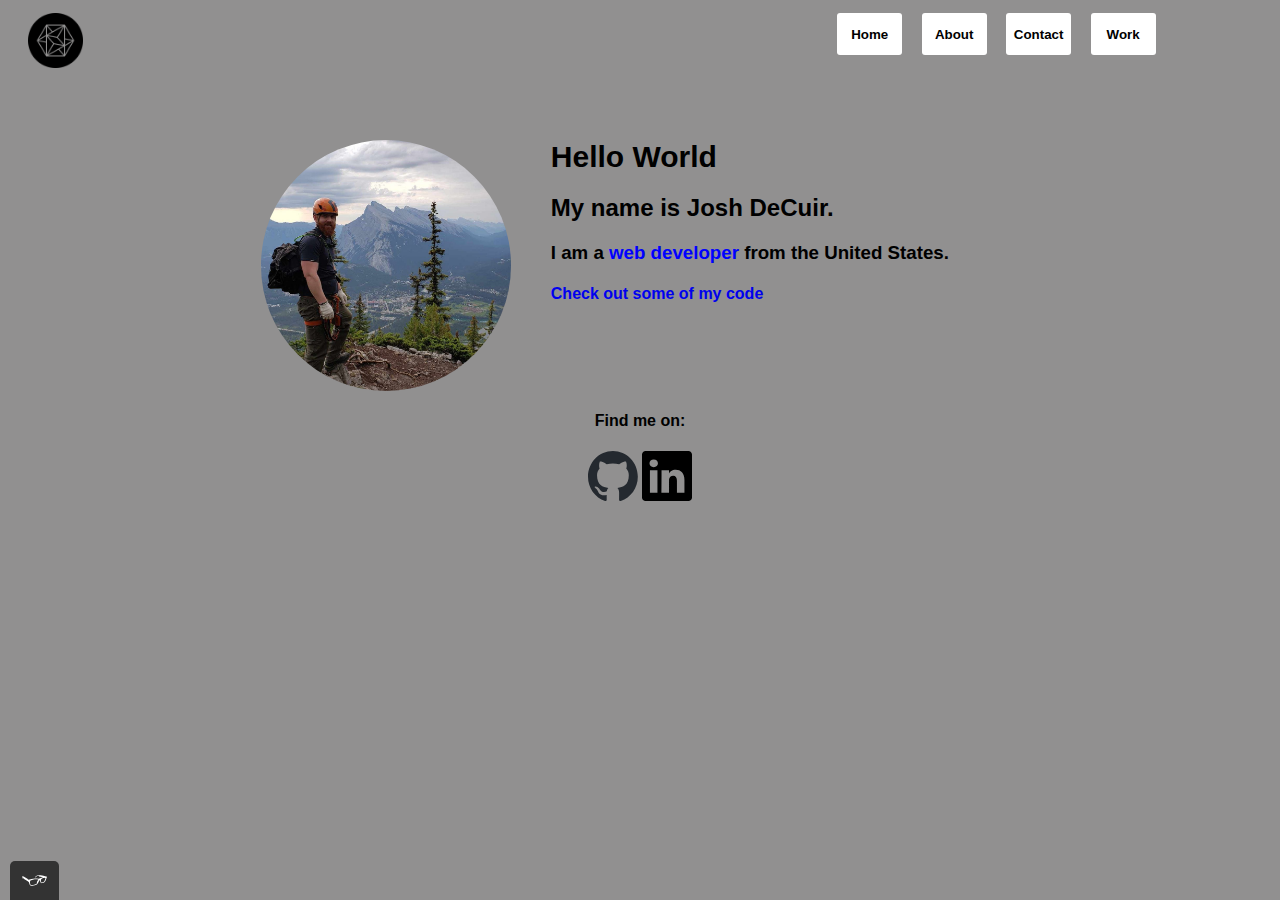
<file: index.html>
<!DOCTYPE html>
<html lang="en">
<head>
    <meta name="viewport" content="width=device-width, initial-scale=1">
    <title>Josh DeCuir's Coding Portfolio</title>
    <link rel="shortcut icon" href="Images/favicon-32x32.png">
    <link rel="stylesheet" type="text/css" href="CSS/style.production.css">
    <header class="page-header">
        <img src="Images/caffeine.png" class="page-logo" alt="Coding Image">
        <div class="menubar" style="float: right;">
            <a href="index.html"><button class="button-menubar">Home</button></a> 
            <a href="About.html"><button class="button-menubar">About</button></a>
            <a href="Contact.html"><button class="button-menubar">Contact</button></a>
            <a href="Work.html"><button class="button-menubar">Work</button></a>
        </div>
    </header>
</head>
<body>
    <main class="profile" style="margin-left: 20%; margin-top:5%;">
        <div class=".profile">
        <img src="Images/profile-pic.jpg" class="profile-pic" alt="Portfolio-Photo" height="200px" width="250px">
            <h1>
                Hello World
            </h1>
            <h2>
                My name is Josh DeCuir.
            </h2>
            <h3>
                I am a <span style="color: blue">web developer</span> from the United States.
            </h3>
            <h4>
                <a href="https://github.com/JoshDeCuir" target="_blank">Check out some of my code</a>
            </h4>
        </div>
    </main>
    <footer class="page-footer">
        <h4>
            Find me on:
        </h4>
        <div>
            <a href="https://github.com/JoshDeCuir" target="_blank">
                <img src="Images/github-mark.svg" alt="GitHub" height="50px" width="50px">
            </a>
            <a href="https://linkedin.com/in/josh-decuir" target="_blank">
                <img src="Images/linkedin.svg" alt="LinkedIn" height="50px" width="50px">
            </a>
        </div>
    </footer>
    <script src="JS/tota11y.min.js"></script>
</body>
</html>
</file>
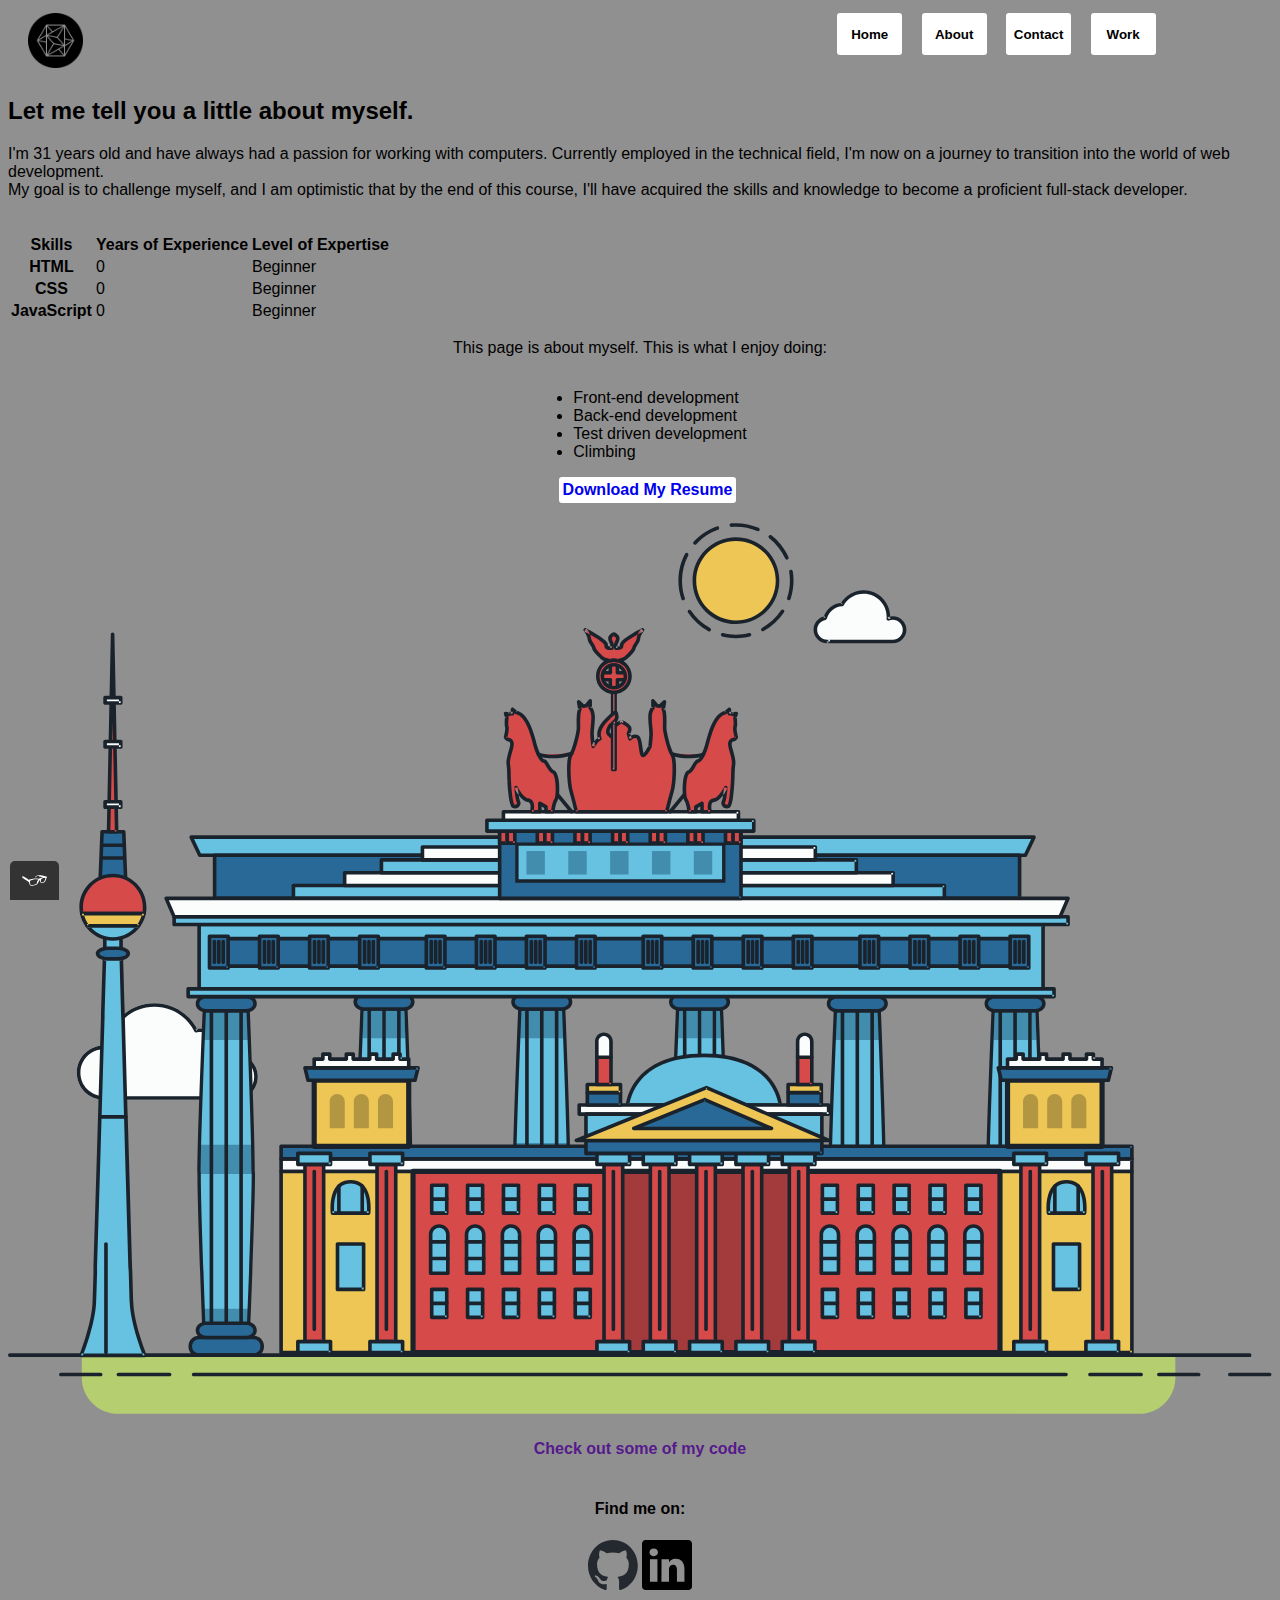
<file: About.html>
<!DOCTYPE html>
<html lang="en">
<head>
    <meta name="viewport" content="width=device-width, initial-scale=1">
    <title>About Josh DeCuir</title>
    <link rel="shortcut icon" href="Images/favicon-32x32.png">
    <link rel="stylesheet" type="text/css" href="CSS/style.production.css">
    <header class="page-header">
        <img src="Images/caffeine.png" class="page-logo" alt="Coding Image" height="100px" width="200px">
        <div class="menubar" style="float: right;">
            <a href="index.html"><button class="button-menubar">Home</button></a> 
            <a href="About.html"><button class="button-menubar">About</button></a>
            <a href="Contact.html"><button class="button-menubar">Contact</button></a>
            <a href="Work.html"><button class="button-menubar">Work</button></a>
        </div>
    </header>
</head>
<body>
    <main>
        <h2>
            Let me tell you a little about myself.
        </h2>
        <p> 
            I'm 31 years old and have always had a passion for working with computers. 
            Currently employed in the technical field, I'm now on a journey to transition into the world of web development. <br>
            My goal is to challenge myself, and I am optimistic that by the end of this course, I'll have acquired the skills and knowledge to become a proficient full-stack developer.
        </p>
        <br>
        <table>
            <thead>
                <tr>
                    <th scope="col">Skills</th>
                    <th scope="col">Years of Experience</th>
                    <th scope="col">Level of Expertise</th>
                </tr>
            </thead>
            <tbody>
                <tr>
                    <th scope="row">HTML</th>
                    <td>0</td>
                    <td>Beginner</td>
                </tr>
                <tr>
                    <th scope="row">CSS</th>
                    <td>0</td>
                    <td>Beginner</td>
                </tr>
                <tr>
                    <th scope="row">JavaScript</th>
                    <td>0</td>
                    <td>Beginner</td>
                </tr>
            </tbody>
        </table>
        <p class="center-container">This page is about myself. This is what I enjoy doing:</p>
        <div class="center-container">
            <ul>
                <li>Front-end development</li>
                <li>Back-end development</li>
                <li>Test driven development</li>
                <li>Climbing</li>
            </ul>
        </div>
        <div class="center-container">
            <a href="files/cv.pdf" class="button-resume" target="_blank" download>Download My Resume</a>
        </div>
        <svg id="about-picture" xmlns="http://www.w3.org/2000/svg" class="berlin-illustration" height="auto" viewBox="0 0 700 505" xmlns:xlink="http://www.w3.org/1999/xlink">
            <defs>
                <polygon id="a" points=".06 231.917 .06 .929 688.717 .929 688.717 231.917"></polygon>
            </defs>
            <g fill="none" fill-rule="evenodd">
                <g transform="translate(0 241)" class="cloud-front">
                    <path fill="#FBFDFC" d="M87.602,29 L87.602,28 C87.326,28.001 87.103,28.024 86.927,28.033 L86.979,29.031 L87.947,28.78 C85.741,20.282 78.041,14.002 68.852,14 C67.858,14 66.904,14.096 65.98,14.231 L66.125,15.22 L67.019,14.772 C62.626,6.015 53.567,0.001 43.102,0 C29.041,0.002 17.524,10.848 16.443,24.632 L17.44,24.71 L17.606,23.724 C16.803,23.589 15.969,23.5 15.102,23.5 C6.817,23.501 0.102,30.215 0.102,38.5 C0.102,46.785 6.817,53.499 15.102,53.5 L87.602,53.5 C94.644,53.499 100.351,47.792 100.352,40.75 C100.351,33.708 94.644,28.001 87.602,28 " transform="translate(38 36)"></path>
                    <path fill="#1A232C" d="M87.602,29 L87.602,28 C87.326,28.001 87.103,28.024 86.927,28.033 L86.979,29.031 L87.947,28.78 C85.741,20.282 78.041,14.002 68.852,14 C67.858,14 66.904,14.096 65.98,14.231 L66.125,15.22 L67.019,14.772 C62.626,6.015 53.567,0.001 43.102,0 C29.041,0.002 17.524,10.848 16.443,24.632 L17.44,24.71 L17.606,23.724 C16.803,23.589 15.969,23.5 15.102,23.5 C6.817,23.501 0.102,30.215 0.102,38.5 C0.102,46.785 6.817,53.499 15.102,53.5 L87.602,53.5 C94.644,53.499 100.351,47.792 100.352,40.75 C100.351,33.708 94.644,28.001 87.602,28 L87.602,30 C90.573,30 93.254,31.202 95.203,33.149 C97.15,35.097 98.351,37.778 98.352,40.75 C98.351,43.722 97.15,46.403 95.203,48.351 C93.254,50.298 90.573,51.5 87.602,51.5 L15.102,51.5 C11.509,51.5 8.265,50.046 5.909,47.692 C3.555,45.337 2.102,42.093 2.102,38.5 C2.102,34.907 3.555,31.663 5.909,29.308 C8.265,26.954 11.509,25.5 15.102,25.5 C15.831,25.5 16.553,25.575 17.273,25.697 C17.551,25.743 17.832,25.672 18.055,25.499 C18.277,25.325 18.414,25.07 18.436,24.789 C19.436,12.04 30.094,1.998 43.102,2 C52.786,1.999 61.163,7.564 65.231,15.669 C65.425,16.055 65.842,16.272 66.27,16.21 C67.132,16.084 67.988,16 68.852,16 C77.108,15.998 84.027,21.647 86.011,29.283 C86.13,29.741 86.557,30.054 87.031,30.03 C87.27,30.017 87.457,29.999 87.602,30 L87.602,29" transform="translate(38 36)"></path>
                </g>
                <path fill="#B5CE6F" d="M646.484,484.382 C646.484,489.501 644.531,494.62 640.627,498.525 C636.722,502.43 631.603,504.382 626.484,504.382 L60.873,504.382 C55.754,504.382 50.636,502.43 46.731,498.525 C42.826,494.62 40.873,489.501 40.873,484.382 L40.873,471.917 L646.484,471.917 L646.484,484.382"></path>
                <polyline fill="#67C2E2" points="334.824 185.029 101.449 185.029 106.209 195.08 563.438 195.08 568.2 185.029 334.824 185.029"></polyline>
                <path fill="#1A232C" d="M334.824,185.029 L334.824,184.029 L101.449,184.029 C101.104,184.029 100.788,184.203 100.604,184.494 C100.42,184.785 100.398,185.146 100.545,185.457 L105.306,195.508 C105.471,195.856 105.824,196.079 106.209,196.079 L563.438,196.079 C563.824,196.079 564.177,195.856 564.342,195.508 L569.104,185.457 C569.251,185.146 569.229,184.785 569.045,184.494 C568.861,184.203 568.544,184.029 568.2,184.029 L334.824,184.029 L334.824,186.029 L566.62,186.029 L562.806,194.08 L106.842,194.08 L103.029,186.029 L334.824,186.029 L334.824,185.029"></path>
                <polygon fill="#296997" points="114.416 218.974 560.222 218.974 560.222 195.08 114.416 195.08"></polygon>
                <path fill="#1A232C" d="M560.222,218.974 L560.222,217.974 L115.416,217.974 L115.416,196.079 L559.222,196.079 L559.222,218.974 L560.222,218.974 L560.222,217.974 L560.222,218.974 L561.222,218.974 L561.222,195.08 C561.222,194.816 561.115,194.559 560.929,194.372 C560.742,194.186 560.485,194.08 560.222,194.08 L114.416,194.08 C114.152,194.08 113.895,194.186 113.708,194.372 C113.522,194.559 113.416,194.816 113.416,195.08 L113.416,218.974 C113.416,219.237 113.522,219.495 113.708,219.681 C113.895,219.867 114.152,219.974 114.416,219.974 L560.222,219.974 C560.485,219.974 560.742,219.867 560.929,219.681 C561.115,219.495 561.222,219.237 561.222,218.974 L560.222,218.974"></path>
                <polygon fill="#67C2E2" points="105.85 269.08 573.225 269.08 573.225 233.398 105.85 233.398"></polygon>
                <path fill="#1A232C" d="M573.225,233.398 L573.225,232.398 L105.85,232.398 C105.587,232.398 105.329,232.505 105.143,232.691 C104.957,232.877 104.85,233.134 104.85,233.398 L104.85,269.08 C104.85,269.344 104.957,269.601 105.143,269.788 C105.329,269.974 105.587,270.08 105.85,270.08 L573.225,270.08 C573.488,270.08 573.745,269.974 573.932,269.788 C574.118,269.601 574.225,269.344 574.225,269.08 L574.225,233.398 C574.225,233.134 574.118,232.877 573.932,232.691 C573.745,232.505 573.488,232.398 573.225,232.398 L573.225,233.398 L572.225,233.398 L572.225,268.08 L106.85,268.08 L106.85,234.398 L573.225,234.398 L573.225,233.398 L572.225,233.398 L573.225,233.398"></path>
                <polygon fill="#296997" points="116.751 256.508 562.557 256.508 562.557 241.243 116.751 241.243"></polygon>
                <path fill="#1A232C" d="M562.557,256.508 L562.557,255.508 L117.75,255.508 L117.75,242.243 L561.557,242.243 L561.557,256.508 L562.557,256.508 L562.557,255.508 L562.557,256.508 L563.557,256.508 L563.557,241.243 C563.557,240.979 563.45,240.722 563.264,240.535 C563.078,240.349 562.82,240.243 562.557,240.243 L116.75,240.243 C116.487,240.243 116.23,240.349 116.043,240.535 C115.857,240.722 115.751,240.979 115.751,241.243 L115.751,256.508 C115.751,256.771 115.857,257.029 116.043,257.215 C116.23,257.401 116.487,257.508 116.751,257.508 L562.557,257.508 C562.82,257.508 563.077,257.401 563.264,257.215 C563.45,257.029 563.557,256.771 563.557,256.508 L562.557,256.508"></path>
                <polygon fill="#67C2E2" points="158.07 218.974 518.563 218.974 518.563 211.858 158.07 211.858"></polygon>
                <path fill="#1A232C" d="M518.563,211.858 L518.563,210.858 L158.07,210.858 C157.807,210.858 157.549,210.964 157.363,211.151 C157.177,211.337 157.07,211.594 157.07,211.858 L157.07,218.974 C157.07,219.237 157.177,219.495 157.363,219.681 C157.549,219.867 157.807,219.974 158.07,219.974 L518.563,219.974 C518.826,219.974 519.083,219.867 519.27,219.681 C519.456,219.495 519.562,219.237 519.562,218.974 L519.562,211.858 C519.562,211.594 519.456,211.337 519.27,211.151 C519.083,210.964 518.826,210.858 518.563,210.858 L518.563,211.858 L517.563,211.858 L517.563,217.974 L159.07,217.974 L159.07,212.858 L518.563,212.858 L518.563,211.858 L517.563,211.858 L518.563,211.858"></path>
                <polygon fill="#FBFDFC" points="186.438 211.858 490.194 211.858 490.194 204.741 186.438 204.741"></polygon>
                <path fill="#1A232C" d="M490.194,204.741 L490.194,203.741 L186.438,203.741 C186.175,203.741 185.917,203.848 185.731,204.034 C185.545,204.221 185.438,204.478 185.438,204.741 L185.438,211.858 C185.438,212.121 185.545,212.379 185.731,212.565 C185.917,212.751 186.175,212.858 186.438,212.858 L490.194,212.858 C490.458,212.858 490.715,212.751 490.902,212.565 C491.088,212.379 491.194,212.121 491.194,211.858 L491.194,204.741 C491.194,204.478 491.088,204.221 490.902,204.034 C490.715,203.848 490.458,203.741 490.194,203.741 L490.194,204.741 L489.194,204.741 L489.194,210.858 L187.438,210.858 L187.438,205.741 L490.194,205.741 L490.194,204.741 L489.194,204.741 L490.194,204.741"></path>
                <polygon fill="#67C2E2" points="206.805 204.741 469.828 204.741 469.828 197.624 206.805 197.624"></polygon>
                <path fill="#1A232C" d="M469.828,197.624 L469.828,196.624 L206.805,196.624 C206.541,196.624 206.284,196.731 206.098,196.917 C205.911,197.103 205.805,197.361 205.805,197.624 L205.805,204.741 C205.805,205.005 205.911,205.262 206.098,205.449 C206.284,205.635 206.541,205.741 206.805,205.741 L469.828,205.741 C470.091,205.741 470.349,205.635 470.535,205.449 C470.722,205.262 470.828,205.005 470.828,204.741 L470.828,197.624 C470.828,197.361 470.722,197.103 470.535,196.917 C470.349,196.731 470.091,196.624 469.828,196.624 L469.828,197.624 L468.828,197.624 L468.828,203.741 L207.805,203.741 L207.805,198.624 L469.828,198.624 L469.828,197.624 L468.828,197.624 L469.828,197.624"></path>
                <polygon fill="#FBFDFC" points="229.521 197.624 447.111 197.624 447.111 190.509 229.521 190.509"></polygon>
                <path fill="#1A232C" d="M447.111,190.509 L447.111,189.509 L229.521,189.509 C229.258,189.509 229,189.616 228.814,189.802 C228.628,189.988 228.521,190.246 228.521,190.509 L228.521,197.624 C228.521,197.888 228.628,198.145 228.814,198.332 C229,198.518 229.258,198.624 229.521,198.624 L447.111,198.624 C447.375,198.624 447.632,198.518 447.818,198.332 C448.005,198.145 448.111,197.888 448.111,197.624 L448.111,190.509 C448.111,190.246 448.005,189.988 447.818,189.802 C447.632,189.616 447.375,189.509 447.111,189.509 L447.111,190.509 L446.111,190.509 L446.111,196.624 L230.521,196.624 L230.521,191.509 L447.111,191.509 L447.111,190.509 L446.111,190.509 L447.111,190.509"></path>
                <path fill="#67C2E2" d="M135.607,355.447 C135.163,337.766 134.264,313.326 133.648,297.387 C133.274,287.721 133.004,281.18 133.004,281.18 L108.722,281.18 C108.722,281.18 108.452,287.721 108.079,297.387 C107.462,313.326 106.563,337.766 106.119,355.447 C105.953,362.059 105.85,367.732 105.85,371.653 L105.85,371.654 C105.85,386.117 107.243,424.332 108.089,446.189 C108.457,455.706 108.722,462.126 108.722,462.126 L133.004,462.126 C133.004,462.126 133.269,455.706 133.637,446.189 C134.482,424.332 135.876,386.117 135.876,371.654 L135.876,371.653 C135.876,367.732 135.773,362.059 135.607,355.447"></path>
                <path fill="#428DAE" d="M133.648 297.387L108.079 297.387C108.452 287.721 108.722 281.18 108.722 281.18L133.004 281.18C133.004 281.18 133.274 287.721 133.648 297.387M135.876 371.654L105.85 371.654 105.85 371.653C105.85 367.732 105.953 362.059 106.119 355.447L135.607 355.447C135.773 362.059 135.876 367.732 135.876 371.653L135.876 371.654M133.004 462.126L108.722 462.126C108.722 462.126 108.457 455.706 108.089 446.189L133.637 446.189C133.269 455.706 133.004 462.126 133.004 462.126"></path>
                <path fill="#1A232C" d="M109.612,461.199 L132.114,461.199 C132.447,453.007 134.949,390.886 134.949,371.653 C134.949,352.42 132.447,290.299 132.114,282.108 L109.612,282.108 C109.279,290.299 106.778,352.42 106.778,371.653 C106.778,390.886 109.279,453.007 109.612,461.199 Z M133.895,463.054 L107.832,463.054 L107.794,462.164 C107.766,461.466 104.922,392.193 104.922,371.653 C104.922,351.114 107.766,281.839 107.794,281.142 L107.832,280.252 L133.895,280.252 L133.931,281.142 C133.96,281.839 136.804,351.114 136.804,371.653 C136.804,392.193 133.96,461.466 133.931,462.164 L133.895,463.054 L133.895,463.054 Z"></path>
                <path fill="#1A232C" d="M111.638 281.18L111.638 462.126C111.638 462.679 112.086 463.126 112.638 463.126 113.19 463.126 113.638 462.679 113.638 462.126L113.638 281.18C113.638 280.628 113.19 280.18 112.638 280.18 112.086 280.18 111.638 280.628 111.638 281.18M119.863 281.18L119.863 462.126C119.863 462.679 120.311 463.126 120.863 463.126 121.416 463.126 121.863 462.679 121.863 462.126L121.863 281.18C121.863 280.628 121.416 280.18 120.863 280.18 120.311 280.18 119.863 280.628 119.863 281.18M128.088 281.18L128.088 462.126C128.088 462.679 128.536 463.126 129.088 463.126 129.64 463.126 130.088 462.679 130.088 462.126L130.088 281.18C130.088 280.628 129.64 280.18 129.088 280.18 128.536 280.18 128.088 280.628 128.088 281.18"></path>
                <path fill="#296997" d="M136.79,277.265 C136.79,279.418 134.675,281.18 132.09,281.18 L109.636,281.18 C107.051,281.18 104.936,279.418 104.936,277.265 C104.936,275.111 107.051,273.349 109.636,273.349 L132.09,273.349 C134.675,273.349 136.79,275.111 136.79,277.265"></path>
                <path fill="#1A232C" d="M136.79,277.265 L135.79,277.265 C135.789,278.005 135.433,278.704 134.769,279.262 C134.109,279.814 133.155,280.181 132.09,280.18 L109.636,280.18 C108.571,280.181 107.617,279.814 106.956,279.262 C106.293,278.704 105.936,278.005 105.936,277.265 C105.936,276.524 106.293,275.825 106.957,275.267 C107.617,274.715 108.571,274.348 109.636,274.349 L132.09,274.349 C133.155,274.348 134.109,274.716 134.769,275.267 C135.433,275.825 135.789,276.524 135.79,277.265 L137.79,277.265 C137.791,275.851 137.09,274.593 136.049,273.731 C135.006,272.863 133.61,272.35 132.09,272.349 L109.636,272.349 C108.116,272.35 106.72,272.863 105.676,273.731 C104.636,274.593 103.935,275.851 103.936,277.265 C103.935,278.678 104.636,279.937 105.677,280.798 C106.72,281.666 108.116,282.179 109.636,282.18 L132.09,282.18 C133.61,282.179 135.006,281.666 136.049,280.798 C137.09,279.937 137.791,278.678 137.79,277.265 L136.79,277.265"></path>
                <path fill="#296997" d="M140.775,467.217 C140.775,469.803 138.661,471.917 136.076,471.917 L105.65,471.917 C103.065,471.917 100.951,469.803 100.951,467.217 L100.951,466.825 C100.951,464.241 103.065,462.126 105.65,462.126 L136.076,462.126 C138.661,462.126 140.775,464.241 140.775,466.825 L140.775,467.217"></path>
                <path fill="#1A232C" d="M140.775,467.217 L139.775,467.217 C139.775,468.235 139.361,469.155 138.688,469.83 C138.013,470.503 137.093,470.917 136.076,470.917 L105.65,470.917 C104.633,470.917 103.713,470.504 103.038,469.83 C102.365,469.155 101.951,468.235 101.951,467.217 L101.951,466.825 C101.951,465.808 102.365,464.889 103.038,464.214 C103.713,463.54 104.633,463.127 105.65,463.126 L136.076,463.126 C137.093,463.127 138.013,463.54 138.688,464.214 C139.362,464.889 139.775,465.808 139.775,466.825 L139.775,467.217 L141.775,467.217 L141.775,466.825 C141.772,463.684 139.217,461.13 136.076,461.126 L105.65,461.126 C102.509,461.13 99.955,463.684 99.951,466.825 L99.951,467.217 C99.954,470.36 102.509,472.914 105.65,472.917 L136.076,472.917 C139.217,472.914 141.772,470.36 141.775,467.217 L140.775,467.217"></path>
                <path fill="#296997" d="M136.79,458.208 C136.79,460.363 134.675,462.126 132.09,462.126 L109.636,462.126 C107.051,462.126 104.936,460.363 104.936,458.208 C104.936,456.057 107.051,454.292 109.636,454.292 L132.09,454.292 C134.675,454.292 136.79,456.057 136.79,458.208"></path>
                <path fill="#1A232C" d="M136.79,458.208 L135.79,458.208 C135.789,458.949 135.432,459.649 134.769,460.207 C134.108,460.76 133.154,461.128 132.09,461.126 L109.636,461.126 C108.572,461.128 107.617,460.76 106.957,460.207 C106.293,459.649 105.936,458.949 105.936,458.208 C105.936,457.47 106.293,456.77 106.957,456.212 C107.617,455.659 108.572,455.291 109.636,455.292 L132.09,455.292 C133.154,455.291 134.108,455.659 134.769,456.212 C135.433,456.77 135.789,457.47 135.79,458.208 L137.79,458.208 C137.791,456.796 137.09,455.538 136.05,454.675 C135.006,453.808 133.61,453.294 132.09,453.292 L109.636,453.292 C108.115,453.294 106.719,453.808 105.676,454.675 C104.636,455.538 103.935,456.796 103.936,458.208 C103.935,459.622 104.636,460.881 105.676,461.743 C106.72,462.611 108.116,463.125 109.636,463.126 L132.09,463.126 C133.61,463.125 135.006,462.611 136.05,461.743 C137.09,460.881 137.791,459.622 137.79,458.208 L136.79,458.208"></path>
                <path fill="#67C2E2" d="M572.471,355.447 C572.025,337.766 571.126,313.326 570.51,297.387 C570.137,287.721 569.867,281.18 569.867,281.18 L545.585,281.18 C545.585,281.18 545.315,287.721 544.942,297.387 C544.326,313.326 543.427,337.766 542.981,355.447 C542.815,362.059 542.713,367.732 542.713,371.653 L542.713,371.654 C542.713,386.117 544.107,424.332 544.952,446.189 C545.32,455.706 545.585,462.126 545.585,462.126 L569.867,462.126 C569.867,462.126 570.132,455.706 570.499,446.189 C571.346,424.332 572.739,386.117 572.739,371.654 L572.739,371.653 C572.739,367.732 572.637,362.059 572.471,355.447"></path>
                <path fill="#428DAE" d="M569.582 297.387L566.951 297.387 566.951 282.108 568.977 282.108C569.063 284.206 569.29 289.841 569.582 297.387M564.951 297.387L545.871 297.387C546.162 289.841 546.39 284.206 546.476 282.108L564.951 282.108 564.951 297.387M571.8 369.187L566.951 369.187 566.951 356.265 571.562 356.265C571.685 361.272 571.771 365.701 571.8 369.187M564.951 369.187L543.653 369.187C543.684 365.512 543.777 360.79 543.912 355.447L553.551 355.447 553.551 356.265 564.951 356.265 564.951 369.187"></path>
                <path fill="#1A232C" d="M546.476,461.199 L568.977,461.199 C569.31,453.007 571.812,390.886 571.812,371.653 C571.812,352.42 569.31,290.299 568.977,282.108 L546.476,282.108 C546.142,290.299 543.642,352.42 543.642,371.653 C543.642,390.886 546.142,453.007 546.476,461.199 M570.758,463.054 L544.694,463.054 L544.658,462.164 C544.629,461.466 541.785,392.193 541.785,371.653 C541.785,351.114 544.629,281.839 544.658,281.142 L544.694,280.252 L570.758,280.252 L570.795,281.142 C570.823,281.839 573.667,351.114 573.667,371.653 C573.667,392.193 570.823,461.466 570.795,462.164 L570.758,463.054"></path>
                <path fill="#1A232C" d="M548.501 281.18L548.501 462.126C548.501 462.679 548.949 463.126 549.501 463.126 550.053 463.126 550.501 462.679 550.501 462.126L550.501 281.18C550.501 280.628 550.053 280.18 549.501 280.18 548.949 280.18 548.501 280.628 548.501 281.18M556.727 281.18L556.727 462.126C556.727 462.679 557.174 463.126 557.727 463.126 558.279 463.126 558.727 462.679 558.727 462.126L558.727 281.18C558.727 280.628 558.279 280.18 557.727 280.18 557.174 280.18 556.727 280.628 556.727 281.18M564.951 281.18L564.951 462.126C564.951 462.679 565.399 463.126 565.951 463.126 566.503 463.126 566.951 462.679 566.951 462.126L566.951 281.18C566.951 280.628 566.503 280.18 565.951 280.18 565.399 280.18 564.951 280.628 564.951 281.18"></path>
                <path fill="#296997" d="M573.653,277.265 C573.653,279.418 571.537,281.18 568.953,281.18 L546.499,281.18 C543.915,281.18 541.799,279.418 541.799,277.265 C541.799,275.111 543.915,273.349 546.499,273.349 L568.953,273.349 C571.537,273.349 573.653,275.111 573.653,277.265"></path>
                <path fill="#1A232C" d="M573.653,277.265 L572.653,277.265 C572.653,278.005 572.296,278.704 571.632,279.262 C570.972,279.814 570.017,280.181 568.953,280.18 L546.499,280.18 C545.435,280.181 544.48,279.814 543.82,279.262 C543.156,278.704 542.8,278.005 542.799,277.265 C542.8,276.525 543.156,275.825 543.82,275.267 C544.481,274.715 545.435,274.348 546.499,274.349 L568.953,274.349 C570.017,274.348 570.972,274.715 571.632,275.267 C572.296,275.825 572.653,276.525 572.653,277.265 L574.653,277.265 C574.654,275.851 573.953,274.593 572.912,273.731 C571.869,272.863 570.473,272.35 568.953,272.349 L546.499,272.349 C544.979,272.35 543.583,272.863 542.54,273.731 C541.499,274.593 540.798,275.851 540.799,277.265 C540.798,278.679 541.499,279.937 542.54,280.798 C543.583,281.666 544.979,282.179 546.499,282.18 L568.953,282.18 C570.473,282.179 571.869,281.666 572.912,280.798 C573.953,279.937 574.654,278.679 574.653,277.265 L573.653,277.265"></path>
                <path fill="#296997" d="M577.639,467.217 C577.639,469.803 575.524,471.917 572.938,471.917 L542.514,471.917 C539.929,471.917 537.813,469.803 537.813,467.217 L537.813,466.825 C537.813,464.241 539.929,462.126 542.514,462.126 L572.938,462.126 C575.524,462.126 577.639,464.241 577.639,466.825 L577.639,467.217"></path>
                <path fill="#1A232C" d="M577.639,467.217 L576.639,467.217 C576.638,468.235 576.225,469.155 575.551,469.83 C574.876,470.503 573.956,470.917 572.938,470.917 L542.514,470.917 C541.497,470.917 540.576,470.503 539.901,469.83 C539.227,469.155 538.814,468.234 538.813,467.217 L538.813,466.825 C538.814,465.808 539.227,464.889 539.901,464.214 C540.576,463.54 541.497,463.127 542.514,463.126 L572.938,463.126 C573.956,463.127 574.876,463.54 575.551,464.214 C576.225,464.888 576.638,465.808 576.639,466.825 L576.639,467.217 L578.639,467.217 L578.639,466.825 C578.635,463.684 576.081,461.13 572.938,461.126 L542.514,461.126 C539.372,461.13 536.817,463.684 536.813,466.825 L536.813,467.217 C536.817,470.36 539.372,472.914 542.514,472.917 L572.938,472.917 C576.081,472.914 578.635,470.359 578.639,467.217 L577.639,467.217"></path>
                <path fill="#296997" d="M573.653,458.208 C573.653,460.363 571.537,462.126 568.953,462.126 L546.499,462.126 C543.915,462.126 541.799,460.363 541.799,458.208 C541.799,456.057 543.915,454.292 546.499,454.292 L568.953,454.292 C571.537,454.292 573.653,456.057 573.653,458.208"></path>
                <path fill="#1A232C" d="M573.653,458.208 L572.653,458.208 C572.653,458.949 572.296,459.649 571.632,460.207 C570.971,460.76 570.017,461.128 568.953,461.126 L546.499,461.126 C545.435,461.128 544.481,460.76 543.82,460.207 C543.157,459.649 542.799,458.949 542.799,458.208 C542.799,457.47 543.156,456.77 543.82,456.212 C544.481,455.659 545.435,455.291 546.499,455.292 L568.953,455.292 C570.017,455.291 570.971,455.659 571.632,456.212 C572.296,456.77 572.653,457.47 572.653,458.208 L574.653,458.208 C574.654,456.796 573.953,455.538 572.912,454.675 C571.869,453.808 570.473,453.294 568.953,453.292 L546.499,453.292 C544.979,453.294 543.583,453.808 542.54,454.675 C541.499,455.538 540.798,456.796 540.799,458.208 C540.798,459.622 541.499,460.881 542.54,461.743 C543.583,462.611 544.979,463.125 546.499,463.126 L568.953,463.126 C570.473,463.125 571.869,462.611 572.912,461.743 C573.953,460.881 574.654,459.622 574.653,458.208 L573.653,458.208"></path>
                <path fill="#67C2E2" d="M485.098,355.447 C484.654,337.766 483.753,313.326 483.137,297.387 C482.764,287.721 482.494,281.18 482.494,281.18 L458.213,281.18 C458.213,281.18 457.942,287.721 457.569,297.387 C456.953,313.326 456.055,337.766 455.608,355.447 C455.443,362.059 455.34,367.732 455.34,371.653 L455.34,371.654 C455.34,386.117 456.733,424.332 457.58,446.189 C457.948,455.706 458.213,462.126 458.213,462.126 L482.494,462.126 C482.494,462.126 482.759,455.706 483.126,446.189 C483.973,424.332 485.366,386.117 485.366,371.654 L485.366,371.653 C485.366,367.732 485.265,362.059 485.098,355.447"></path>
                <path fill="#428DAE" d="M483.137 297.387L457.569 297.387C457.942 287.721 458.213 281.18 458.213 281.18L482.494 281.18C482.494 281.18 482.764 287.721 483.137 297.387M485.355 369.187L455.351 369.187C455.382 365.502 455.475 360.78 455.608 355.447L485.098 355.447C485.232 360.78 485.325 365.502 485.355 369.187"></path>
                <path fill="#1A232C" d="M459.103,461.199 L481.605,461.199 C481.938,453.007 484.439,390.886 484.439,371.653 C484.439,352.42 481.938,290.299 481.605,282.108 L459.103,282.108 C458.769,290.299 456.268,352.42 456.268,371.653 C456.268,390.886 458.769,453.007 459.103,461.199 Z M483.386,463.054 L457.321,463.054 L457.285,462.164 C457.256,461.466 454.412,392.193 454.412,371.653 C454.412,351.114 457.256,281.839 457.285,281.142 L457.321,280.252 L483.386,280.252 L483.422,281.142 C483.45,281.839 486.294,351.114 486.294,371.653 C486.294,392.193 483.45,461.466 483.422,462.164 L483.386,463.054 L483.386,463.054 Z"></path>
                <path fill="#1A232C" d="M461.128 281.18L461.128 462.126C461.128 462.679 461.576 463.126 462.128 463.126 462.68 463.126 463.128 462.679 463.128 462.126L463.128 281.18C463.128 280.628 462.68 280.18 462.128 280.18 461.576 280.18 461.128 280.628 461.128 281.18M469.354 281.18L469.354 462.126C469.354 462.679 469.801 463.126 470.354 463.126 470.906 463.126 471.354 462.679 471.354 462.126L471.354 281.18C471.354 280.628 470.906 280.18 470.354 280.18 469.801 280.18 469.354 280.628 469.354 281.18M477.578 281.18L477.578 462.126C477.578 462.679 478.026 463.126 478.578 463.126 479.13 463.126 479.578 462.679 479.578 462.126L479.578 281.18C479.578 280.628 479.13 280.18 478.578 280.18 478.026 280.18 477.578 280.628 477.578 281.18"></path>
                <path fill="#296997" d="M486.281,277.265 C486.281,279.418 484.164,281.18 481.58,281.18 L459.126,281.18 C456.542,281.18 454.426,279.418 454.426,277.265 C454.426,275.111 456.542,273.349 459.126,273.349 L481.58,273.349 C484.164,273.349 486.281,275.111 486.281,277.265"></path>
                <path fill="#1A232C" d="M486.281,277.265 L485.281,277.265 C485.281,278.005 484.924,278.704 484.26,279.262 C483.599,279.814 482.644,280.181 481.58,280.18 L459.126,280.18 C458.062,280.181 457.107,279.814 456.447,279.262 C455.783,278.704 455.427,278.005 455.426,277.265 C455.427,276.525 455.783,275.825 456.447,275.267 C457.108,274.715 458.062,274.348 459.126,274.349 L481.58,274.349 C482.644,274.348 483.599,274.716 484.26,275.268 C484.924,275.825 485.281,276.525 485.281,277.265 L487.281,277.265 C487.282,275.851 486.58,274.593 485.54,273.731 C484.496,272.863 483.1,272.35 481.58,272.349 L459.126,272.349 C457.606,272.35 456.21,272.863 455.167,273.731 C454.126,274.593 453.425,275.851 453.426,277.265 C453.425,278.679 454.126,279.937 455.167,280.798 C456.21,281.666 457.606,282.179 459.126,282.18 L481.58,282.18 C483.1,282.179 484.496,281.666 485.54,280.799 C486.58,279.937 487.282,278.679 487.281,277.265 L486.281,277.265"></path>
                <path fill="#296997" d="M490.266,467.217 C490.266,469.803 488.151,471.917 485.565,471.917 L455.141,471.917 C452.556,471.917 450.44,469.803 450.44,467.217 L450.44,466.825 C450.44,464.241 452.556,462.126 455.141,462.126 L485.565,462.126 C488.151,462.126 490.266,464.241 490.266,466.825 L490.266,467.217"></path>
                <path fill="#1A232C" d="M490.266,467.217 L489.266,467.217 C489.265,468.235 488.852,469.155 488.178,469.83 C487.503,470.503 486.583,470.917 485.565,470.917 L455.141,470.917 C454.124,470.917 453.203,470.503 452.528,469.83 C451.854,469.155 451.441,468.234 451.44,467.217 L451.44,466.825 C451.441,465.808 451.854,464.889 452.528,464.214 C453.203,463.54 454.124,463.127 455.141,463.126 L485.565,463.126 C486.583,463.127 487.503,463.54 488.178,464.214 C488.852,464.888 489.265,465.808 489.266,466.825 L489.266,467.217 L491.266,467.217 L491.266,466.825 C491.262,463.684 488.708,461.13 485.565,461.126 L455.141,461.126 C451.999,461.13 449.444,463.684 449.44,466.825 L449.44,467.217 C449.444,470.36 451.999,472.914 455.141,472.917 L485.565,472.917 C488.708,472.914 491.262,470.359 491.266,467.217 L490.266,467.217"></path>
                <path fill="#296997" d="M486.281,458.208 C486.281,460.363 484.164,462.126 481.58,462.126 L459.126,462.126 C456.542,462.126 454.426,460.363 454.426,458.208 C454.426,456.057 456.542,454.292 459.126,454.292 L481.58,454.292 C484.164,454.292 486.281,456.057 486.281,458.208"></path>
                <path fill="#1A232C" d="M486.281,458.208 L485.281,458.208 C485.281,458.949 484.923,459.649 484.26,460.207 C483.599,460.76 482.644,461.128 481.58,461.126 L459.126,461.126 C458.062,461.128 457.108,460.76 456.447,460.207 C455.784,459.649 455.427,458.949 455.426,458.208 C455.426,457.47 455.783,456.77 456.447,456.212 C457.108,455.659 458.062,455.291 459.126,455.292 L481.58,455.292 C482.644,455.291 483.598,455.659 484.26,456.212 C484.924,456.77 485.281,457.47 485.281,458.208 L487.281,458.208 C487.282,456.795 486.58,455.538 485.54,454.675 C484.496,453.808 483.1,453.294 481.58,453.292 L459.126,453.292 C457.606,453.294 456.21,453.808 455.167,454.675 C454.126,455.538 453.425,456.796 453.426,458.208 C453.425,459.622 454.126,460.881 455.167,461.743 C456.21,462.611 457.606,463.125 459.126,463.126 L481.58,463.126 C483.1,463.125 484.496,462.611 485.54,461.743 C486.581,460.881 487.282,459.622 487.281,458.208 L486.281,458.208"></path>
                <path fill="#67C2E2" d="M397.726,354.466 C397.28,336.787 396.381,312.346 395.765,296.407 C395.392,286.742 395.122,280.2 395.122,280.2 L370.84,280.2 C370.84,280.2 370.57,286.742 370.197,296.407 C369.581,312.346 368.682,336.787 368.236,354.466 C368.07,361.078 367.968,366.751 367.968,370.672 L367.968,370.673 C367.968,385.136 369.361,423.352 370.207,445.208 C370.575,454.726 370.84,461.146 370.84,461.146 L395.122,461.146 C395.122,461.146 395.386,454.726 395.754,445.208 C396.601,423.352 397.994,385.136 397.994,370.673 L397.994,370.672 C397.994,366.751 397.892,361.078 397.726,354.466"></path>
                <path fill="#428DAE" d="M394.837 296.407L392.206 296.407 392.206 281.127 394.233 281.127C394.318 283.225 394.545 288.861 394.837 296.407L394.837 296.407zM383.981 296.407L390.206 296.407 390.206 281.127 383.981 281.127 383.981 296.407zM375.756 296.407L381.98 296.407 381.98 281.127 375.756 281.127 375.756 296.407zM373.756 296.407L371.126 296.407C371.417 288.861 371.645 283.225 371.73 281.127L373.756 281.127 373.756 296.407 373.756 296.407zM397.062 369.187L392.206 369.187 392.206 354.466 396.796 354.466C396.943 360.298 397.041 365.389 397.062 369.187L397.062 369.187zM383.981 369.187L390.206 369.187 390.206 354.466 383.981 354.466 383.981 369.187zM375.756 369.187L381.98 369.187 381.98 354.466 375.756 354.466 375.756 369.187zM373.756 369.187L368.9 369.187C368.921 365.389 369.019 360.298 369.166 354.466L373.756 354.466 373.756 369.187 373.756 369.187z"></path>
                <path fill="#1A232C" d="M371.73,460.218 L394.233,460.218 C394.565,452.027 397.066,389.906 397.066,370.672 C397.066,351.44 394.565,289.319 394.233,281.127 L371.73,281.127 C371.397,289.319 368.895,351.44 368.895,370.672 C368.895,389.906 371.397,452.027 371.73,460.218 M396.013,462.074 L369.949,462.074 L369.912,461.184 C369.884,460.486 367.04,391.212 367.04,370.672 C367.04,350.133 369.884,280.859 369.912,280.162 L369.949,279.272 L396.013,279.272 L396.05,280.162 C396.078,280.859 398.922,350.133 398.922,370.672 C398.922,391.212 396.078,460.486 396.05,461.184 L396.013,462.074"></path>
                <path fill="#1A232C" d="M373.756 280.2L373.756 461.146C373.756 461.698 374.203 462.146 374.756 462.146 375.308 462.146 375.756 461.698 375.756 461.146L375.756 280.2C375.756 279.647 375.308 279.2 374.756 279.2 374.203 279.2 373.756 279.647 373.756 280.2M381.98 280.2L381.98 461.146C381.98 461.698 382.428 462.146 382.98 462.146 383.533 462.146 383.981 461.698 383.981 461.146L383.981 280.2C383.981 279.647 383.533 279.2 382.98 279.2 382.428 279.2 381.98 279.647 381.98 280.2M390.206 280.2L390.206 461.146C390.206 461.698 390.654 462.146 391.206 462.146 391.758 462.146 392.206 461.698 392.206 461.146L392.206 280.2C392.206 279.647 391.758 279.2 391.206 279.2 390.654 279.2 390.206 279.647 390.206 280.2"></path>
                <path fill="#296997" d="M398.908,276.285 C398.908,278.439 396.792,280.2 394.208,280.2 L371.754,280.2 C369.17,280.2 367.053,278.439 367.053,276.285 C367.053,274.13 369.17,272.369 371.754,272.369 L394.208,272.369 C396.792,272.369 398.908,274.13 398.908,276.285"></path>
                <path fill="#1A232C" d="M398.908,276.285 L397.908,276.285 C397.907,277.025 397.551,277.724 396.887,278.281 C396.227,278.833 395.272,279.201 394.208,279.2 L371.754,279.2 C370.69,279.201 369.735,278.833 369.074,278.281 C368.41,277.724 368.053,277.025 368.053,276.285 C368.053,275.544 368.41,274.845 369.074,274.287 C369.735,273.735 370.69,273.367 371.754,273.369 L394.208,273.369 C395.272,273.367 396.227,273.735 396.887,274.287 C397.551,274.844 397.907,275.544 397.908,276.285 L399.908,276.285 C399.909,274.871 399.208,273.612 398.167,272.75 C397.124,271.883 395.728,271.37 394.208,271.369 L371.754,271.369 C370.234,271.37 368.838,271.883 367.794,272.75 C366.754,273.612 366.052,274.871 366.053,276.285 C366.052,277.699 366.754,278.957 367.795,279.818 C368.838,280.686 370.234,281.198 371.754,281.2 L394.208,281.2 C395.728,281.198 397.123,280.686 398.167,279.818 C399.208,278.957 399.909,277.698 399.908,276.285 L398.908,276.285"></path>
                <path fill="#296997" d="M402.894,466.237 C402.894,468.823 400.779,470.937 398.193,470.937 L367.768,470.937 C365.183,470.937 363.068,468.823 363.068,466.237 L363.068,465.844 C363.068,463.26 365.183,461.146 367.768,461.146 L398.193,461.146 C400.779,461.146 402.894,463.26 402.894,465.844 L402.894,466.237"></path>
                <path fill="#1A232C" d="M402.894,466.237 L401.894,466.237 C401.893,467.254 401.48,468.174 400.806,468.849 C400.131,469.523 399.211,469.937 398.193,469.937 L367.768,469.937 C366.751,469.937 365.831,469.523 365.156,468.849 C364.482,468.174 364.069,467.254 364.068,466.237 L364.068,465.844 C364.069,464.828 364.482,463.908 365.156,463.233 C365.831,462.56 366.751,462.146 367.768,462.146 L398.193,462.146 C399.211,462.146 400.131,462.56 400.806,463.233 C401.48,463.908 401.893,464.828 401.894,465.844 L401.894,466.237 L403.894,466.237 L403.894,465.844 C403.89,462.703 401.336,460.15 398.193,460.146 L367.768,460.146 C364.626,460.15 362.072,462.703 362.068,465.844 L362.068,466.237 C362.072,469.379 364.626,471.933 367.768,471.937 L398.193,471.937 C401.336,471.933 403.89,469.379 403.894,466.237 L402.894,466.237"></path>
                <path fill="#296997" d="M398.908,457.228 C398.908,459.382 396.792,461.146 394.208,461.146 L371.754,461.146 C369.17,461.146 367.053,459.382 367.053,457.228 C367.053,455.077 369.17,453.312 371.754,453.312 L394.208,453.312 C396.792,453.312 398.908,455.077 398.908,457.228"></path>
                <path fill="#1A232C" d="M398.908,457.228 L397.908,457.228 C397.908,457.968 397.55,458.669 396.887,459.226 C396.226,459.779 395.272,460.147 394.208,460.146 L371.754,460.146 C370.69,460.147 369.736,459.779 369.074,459.226 C368.411,458.668 368.053,457.968 368.053,457.228 C368.053,456.489 368.41,455.789 369.074,455.231 C369.736,454.679 370.69,454.311 371.754,454.312 L394.208,454.312 C395.272,454.311 396.226,454.679 396.887,455.231 C397.551,455.789 397.908,456.489 397.908,457.228 L399.908,457.228 C399.909,455.815 399.208,454.557 398.167,453.695 C397.124,452.827 395.728,452.313 394.208,452.312 L371.754,452.312 C370.234,452.313 368.838,452.827 367.794,453.695 C366.754,454.557 366.052,455.815 366.053,457.228 C366.052,458.642 366.753,459.901 367.794,460.763 C368.838,461.631 370.234,462.145 371.754,462.146 L394.208,462.146 C395.728,462.145 397.124,461.631 398.167,460.763 C399.208,459.9 399.909,458.642 399.908,457.228 L398.908,457.228"></path>
                <path fill="#67C2E2" d="M310.353,354.466 C309.908,336.787 309.009,312.346 308.393,296.407 C308.019,286.742 307.75,280.2 307.75,280.2 L283.467,280.2 C283.467,280.2 283.198,286.742 282.824,296.407 C282.208,312.346 281.309,336.787 280.864,354.466 C280.698,361.078 280.596,366.751 280.596,370.672 L280.596,370.673 C280.596,385.136 281.989,423.352 282.834,445.208 C283.202,454.726 283.467,461.146 283.467,461.146 L307.75,461.146 C307.75,461.146 308.014,454.726 308.382,445.208 C309.228,423.352 310.622,385.136 310.622,370.673 L310.622,370.672 C310.622,366.751 310.518,361.078 310.353,354.466"></path>
                <path fill="#428DAE" d="M308.393 296.407L282.824 296.407C283.198 286.742 283.467 280.2 283.467 280.2L307.75 280.2C307.75 280.2 308.019 286.742 308.393 296.407M310.617 369.187L280.6 369.187C280.621 365.377 280.718 360.285 280.864 354.466L310.353 354.466C310.498 360.285 310.596 365.377 310.617 369.187"></path>
                <path fill="#1A232C" d="M284.357,460.218 L306.86,460.218 C307.193,452.027 309.694,389.906 309.694,370.672 C309.694,351.44 307.193,289.319 306.86,281.127 L284.357,281.127 C284.024,289.319 281.523,351.44 281.523,370.672 C281.523,389.906 284.024,452.027 284.357,460.218 Z M308.639,462.074 L282.576,462.074 L282.54,461.184 C282.511,460.486 279.668,391.212 279.668,370.672 C279.668,350.133 282.511,280.859 282.54,280.162 L282.576,279.272 L308.639,279.272 L308.677,280.162 C308.706,280.859 311.549,350.133 311.549,370.672 C311.549,391.212 308.706,460.486 308.677,461.184 L308.639,462.074 L308.639,462.074 Z"></path>
                <path fill="#1A232C" d="M286.383 280.2L286.383 461.146C286.383 461.698 286.831 462.146 287.383 462.146 287.936 462.146 288.383 461.698 288.383 461.146L288.383 280.2C288.383 279.647 287.936 279.2 287.383 279.2 286.831 279.2 286.383 279.647 286.383 280.2M294.608 280.2L294.608 461.146C294.608 461.698 295.056 462.146 295.608 462.146 296.161 462.146 296.608 461.698 296.608 461.146L296.608 280.2C296.608 279.647 296.161 279.2 295.608 279.2 295.056 279.2 294.608 279.647 294.608 280.2M302.834 280.2L302.834 461.146C302.834 461.698 303.281 462.146 303.834 462.146 304.386 462.146 304.834 461.698 304.834 461.146L304.834 280.2C304.834 279.647 304.386 279.2 303.834 279.2 303.281 279.2 302.834 279.647 302.834 280.2"></path>
                <path fill="#296997" d="M311.535,276.285 C311.535,278.439 309.42,280.2 306.836,280.2 L284.381,280.2 C281.797,280.2 279.681,278.439 279.681,276.285 C279.681,274.13 281.797,272.369 284.381,272.369 L306.836,272.369 C309.42,272.369 311.535,274.13 311.535,276.285"></path>
                <path fill="#1A232C" d="M311.535,276.285 L310.535,276.285 C310.534,277.025 310.177,277.724 309.514,278.282 C308.854,278.833 307.901,279.201 306.836,279.2 L284.381,279.2 C283.316,279.201 282.362,278.833 281.702,278.281 C281.038,277.724 280.681,277.025 280.681,276.285 C280.681,275.544 281.038,274.844 281.702,274.287 C282.362,273.735 283.317,273.367 284.381,273.369 L306.836,273.369 C307.9,273.367 308.854,273.735 309.514,274.287 C310.177,274.844 310.534,275.544 310.535,276.285 L312.535,276.285 C312.535,274.871 311.835,273.613 310.795,272.75 C309.751,271.883 308.356,271.37 306.836,271.369 L284.381,271.369 C282.861,271.37 281.465,271.883 280.422,272.75 C279.381,273.612 278.68,274.871 278.681,276.285 C278.68,277.698 279.381,278.957 280.422,279.818 C281.465,280.686 282.861,281.198 284.381,281.2 L306.836,281.2 C308.356,281.198 309.751,280.685 310.794,279.818 C311.835,278.956 312.535,277.698 312.535,276.285 L311.535,276.285"></path>
                <path fill="#296997" d="M315.522,466.237 C315.522,468.823 313.407,470.937 310.821,470.937 L280.396,470.937 C277.811,470.937 275.696,468.823 275.696,466.237 L275.696,465.844 C275.696,463.26 277.811,461.146 280.396,461.146 L310.821,461.146 C313.407,461.146 315.522,463.26 315.522,465.844 L315.522,466.237"></path>
                <path fill="#1A232C" d="M315.522,466.237 L314.522,466.237 C314.521,467.254 314.108,468.174 313.434,468.849 C312.759,469.523 311.838,469.937 310.821,469.937 L280.396,469.937 C279.379,469.937 278.458,469.523 277.783,468.849 C277.11,468.174 276.696,467.254 276.696,466.237 L276.696,465.844 C276.696,464.828 277.11,463.908 277.783,463.233 C278.458,462.56 279.379,462.146 280.396,462.146 L310.821,462.146 C311.838,462.146 312.759,462.56 313.434,463.233 C314.108,463.908 314.521,464.828 314.522,465.844 L314.522,466.237 L316.521,466.237 L316.521,465.844 C316.518,462.703 313.963,460.15 310.821,460.146 L280.396,460.146 C277.254,460.15 274.7,462.703 274.696,465.844 L274.696,466.237 C274.699,469.379 277.254,471.933 280.396,471.937 L310.821,471.937 C313.963,471.933 316.518,469.379 316.521,466.237 L315.522,466.237"></path>
                <path fill="#296997" d="M311.535,457.228 C311.535,459.382 309.42,461.146 306.836,461.146 L284.381,461.146 C281.797,461.146 279.681,459.382 279.681,457.228 C279.681,455.077 281.797,453.312 284.381,453.312 L306.836,453.312 C309.42,453.312 311.535,455.077 311.535,457.228"></path>
                <path fill="#1A232C" d="M311.535,457.228 L310.535,457.228 C310.534,457.969 310.177,458.669 309.514,459.227 C308.854,459.779 307.9,460.147 306.836,460.146 L284.381,460.146 C283.317,460.147 282.363,459.779 281.702,459.227 C281.038,458.669 280.681,457.968 280.681,457.228 C280.681,456.489 281.038,455.789 281.702,455.231 C282.363,454.679 283.317,454.311 284.381,454.312 L306.836,454.312 C307.9,454.311 308.854,454.679 309.514,455.231 C310.177,455.789 310.534,456.489 310.535,457.228 L312.535,457.228 C312.535,455.815 311.835,454.558 310.795,453.695 C309.752,452.827 308.356,452.313 306.836,452.312 L284.381,452.312 C282.861,452.313 281.465,452.827 280.422,453.695 C279.381,454.557 278.68,455.815 278.681,457.228 C278.68,458.642 279.381,459.9 280.422,460.763 C281.465,461.631 282.861,462.145 284.381,462.146 L306.836,462.146 C308.356,462.145 309.752,461.631 310.795,460.763 C311.835,459.9 312.535,458.641 312.535,457.228 L311.535,457.228"></path>
                <path fill="#67C2E2" d="M222.981,354.466 C222.535,336.787 221.636,312.346 221.02,296.407 C220.647,286.742 220.377,280.2 220.377,280.2 L196.094,280.2 C196.094,280.2 195.825,286.742 195.452,296.407 C194.835,312.346 193.936,336.787 193.491,354.466 C193.325,361.078 193.223,366.751 193.223,370.672 L193.223,370.673 C193.223,385.136 194.616,423.352 195.462,445.208 C195.83,454.726 196.094,461.146 196.094,461.146 L220.377,461.146 C220.377,461.146 220.642,454.726 221.009,445.208 C221.855,423.352 223.249,385.136 223.249,370.673 L223.249,370.672 C223.249,366.751 223.146,361.078 222.981,354.466"></path>
                <path fill="#428DAE" d="M220.091 296.407L209.236 296.407 209.236 281.127 219.487 281.127C219.573 283.225 219.8 288.861 220.091 296.407L220.091 296.407zM201.011 296.407L207.236 296.407 207.236 281.127 201.011 281.127 201.011 296.407zM199.011 296.407L196.381 296.407C196.672 288.861 196.899 283.225 196.985 281.127L199.011 281.127 199.011 296.407 199.011 296.407zM222.317 369.187L209.236 369.187 209.236 356.265 221.923 356.265 221.923 354.466 222.051 354.466C222.198 360.298 222.296 365.389 222.317 369.187L222.317 369.187zM201.011 369.187L207.236 369.187 207.236 356.265 201.011 356.265 201.011 369.187zM199.011 369.187L194.155 369.187C194.174 365.784 194.255 361.345 194.377 356.265L199.011 356.265 199.011 369.187 199.011 369.187z"></path>
                <path fill="#1A232C" d="M196.985,460.218 L219.487,460.218 C219.82,452.027 222.321,389.906 222.321,370.672 C222.321,351.44 219.82,289.319 219.487,281.127 L196.985,281.127 C196.651,289.319 194.151,351.44 194.151,370.672 C194.151,389.906 196.651,452.027 196.985,460.218 M221.267,462.074 L195.204,462.074 L195.167,461.184 C195.138,460.486 192.295,391.212 192.295,370.672 C192.295,350.133 195.138,280.859 195.167,280.162 L195.204,279.272 L221.267,279.272 L221.305,280.162 C221.334,280.859 224.177,350.133 224.177,370.672 C224.177,391.212 221.334,460.486 221.305,461.184 L221.267,462.074"></path>
                <path fill="#1A232C" d="M199.011 280.2L199.011 461.146C199.011 461.698 199.458 462.146 200.011 462.146 200.563 462.146 201.011 461.698 201.011 461.146L201.011 280.2C201.011 279.647 200.563 279.2 200.011 279.2 199.458 279.2 199.011 279.647 199.011 280.2M207.236 280.2L207.236 461.146C207.236 461.698 207.684 462.146 208.236 462.146 208.788 462.146 209.236 461.698 209.236 461.146L209.236 280.2C209.236 279.647 208.788 279.2 208.236 279.2 207.684 279.2 207.236 279.647 207.236 280.2M215.461 280.2L215.461 461.146C215.461 461.698 215.909 462.146 216.461 462.146 217.013 462.146 217.461 461.698 217.461 461.146L217.461 280.2C217.461 279.647 217.013 279.2 216.461 279.2 215.909 279.2 215.461 279.647 215.461 280.2"></path>
                <path fill="#296997" d="M224.162,276.285 C224.162,278.439 222.047,280.2 219.463,280.2 L197.008,280.2 C194.424,280.2 192.308,278.439 192.308,276.285 C192.308,274.13 194.424,272.369 197.008,272.369 L219.463,272.369 C222.047,272.369 224.162,274.13 224.162,276.285"></path>
                <path fill="#1A232C" d="M224.162,276.285 L223.162,276.285 C223.161,277.025 222.805,277.724 222.142,278.282 C221.482,278.833 220.528,279.201 219.463,279.2 L197.008,279.2 C195.944,279.201 194.99,278.833 194.329,278.281 C193.665,277.724 193.308,277.025 193.308,276.285 C193.308,275.544 193.665,274.845 194.329,274.287 C194.99,273.735 195.944,273.367 197.008,273.369 L219.463,273.369 C220.528,273.367 221.481,273.735 222.142,274.287 C222.805,274.844 223.161,275.544 223.162,276.285 L225.162,276.285 C225.163,274.871 224.462,273.613 223.422,272.75 C222.379,271.883 220.983,271.37 219.463,271.369 L197.008,271.369 C195.489,271.37 194.093,271.883 193.049,272.75 C192.008,273.612 191.307,274.871 191.308,276.285 C191.307,277.698 192.008,278.957 193.049,279.818 C194.093,280.686 195.489,281.198 197.008,281.2 L219.463,281.2 C220.983,281.198 222.379,280.686 223.422,279.818 C224.462,278.956 225.163,277.698 225.162,276.285 L224.162,276.285"></path>
                <path fill="#296997" d="M228.149,466.237 C228.149,468.823 226.034,470.937 223.448,470.937 L193.022,470.937 C190.438,470.937 188.323,468.823 188.323,466.237 L188.323,465.844 C188.323,463.26 190.438,461.146 193.022,461.146 L223.448,461.146 C226.034,461.146 228.149,463.26 228.149,465.844 L228.149,466.237"></path>
                <path fill="#1A232C" d="M228.149,466.237 L227.149,466.237 C227.149,467.254 226.735,468.174 226.061,468.849 C225.386,469.523 224.466,469.937 223.448,469.937 L193.022,469.937 C192.006,469.937 191.086,469.523 190.411,468.849 C189.737,468.174 189.324,467.254 189.323,466.237 L189.323,465.844 C189.324,464.828 189.737,463.908 190.411,463.233 C191.086,462.56 192.006,462.146 193.022,462.146 L223.448,462.146 C224.466,462.146 225.386,462.56 226.061,463.233 C226.735,463.908 227.149,464.828 227.149,465.844 L227.149,466.237 L229.149,466.237 L229.149,465.844 C229.145,462.703 226.59,460.15 223.448,460.146 L193.022,460.146 C189.881,460.15 187.327,462.703 187.323,465.844 L187.323,466.237 C187.327,469.379 189.881,471.933 193.022,471.937 L223.448,471.937 C226.59,471.933 229.145,469.379 229.149,466.237 L228.149,466.237"></path>
                <path fill="#296997" d="M224.162,457.228 C224.162,459.382 222.047,461.146 219.463,461.146 L197.008,461.146 C194.424,461.146 192.308,459.382 192.308,457.228 C192.308,455.077 194.424,453.312 197.008,453.312 L219.463,453.312 C222.047,453.312 224.162,455.077 224.162,457.228"></path>
                <path fill="#1A232C" d="M224.162,457.228 L223.162,457.228 C223.161,457.969 222.805,458.669 222.141,459.227 C221.481,459.779 220.527,460.147 219.463,460.146 L197.008,460.146 C195.944,460.147 194.99,459.779 194.329,459.227 C193.665,458.669 193.308,457.968 193.308,457.228 C193.308,456.489 193.665,455.789 194.329,455.231 C194.99,454.679 195.945,454.311 197.008,454.312 L219.463,454.312 C220.527,454.311 221.481,454.679 222.141,455.231 C222.805,455.789 223.161,456.489 223.162,457.228 L225.162,457.228 C225.163,455.815 224.462,454.557 223.422,453.695 C222.379,452.827 220.984,452.313 219.463,452.312 L197.008,452.312 C195.488,452.313 194.092,452.827 193.049,453.695 C192.008,454.557 191.307,455.815 191.308,457.228 C191.307,458.642 192.008,459.9 193.049,460.763 C194.092,461.631 195.488,462.145 197.008,462.146 L219.463,462.146 C220.983,462.145 222.379,461.631 223.422,460.763 C224.462,459.9 225.163,458.641 225.162,457.228 L224.162,457.228"></path>
                <polygon fill="#67C2E2" points="99.774 273.349 579.301 273.349 579.301 269.08 99.774 269.08"></polygon>
                <path fill="#1A232C" d="M579.301,273.349 L579.301,272.349 L100.774,272.349 L100.774,270.08 L578.301,270.08 L578.301,273.349 L579.301,273.349 L579.301,272.349 L579.301,273.349 L580.301,273.349 L580.301,269.08 C580.301,268.817 580.194,268.56 580.008,268.373 C579.822,268.187 579.564,268.08 579.301,268.08 L99.774,268.08 C99.511,268.08 99.254,268.187 99.067,268.373 C98.881,268.56 98.774,268.817 98.774,269.08 L98.774,273.349 C98.774,273.612 98.881,273.87 99.067,274.056 C99.254,274.242 99.511,274.349 99.774,274.349 L579.301,274.349 C579.564,274.349 579.822,274.242 580.008,274.056 C580.194,273.87 580.301,273.612 580.301,273.349 L579.301,273.349"></path>
                <polygon fill="#67C2E2" points="92.01 233.398 587.064 233.398 587.064 229.131 92.01 229.131"></polygon>
                <path fill="#1A232C" d="M587.064,233.398 L587.064,232.398 L93.01,232.398 L93.01,230.131 L586.064,230.131 L586.064,233.398 L587.064,233.398 L587.064,232.398 L587.064,233.398 L588.064,233.398 L588.064,229.131 C588.064,228.868 587.958,228.61 587.772,228.424 C587.585,228.238 587.328,228.131 587.064,228.131 L92.01,228.131 C91.746,228.131 91.489,228.238 91.303,228.424 C91.116,228.61 91.01,228.868 91.01,229.131 L91.01,233.398 C91.01,233.661 91.117,233.919 91.303,234.105 C91.489,234.291 91.746,234.398 92.01,234.398 L587.064,234.398 C587.328,234.398 587.585,234.291 587.771,234.105 C587.958,233.919 588.064,233.661 588.064,233.398 L587.064,233.398"></path>
                <polyline fill="#FBFDFC" points="337.318 218.974 87.572 218.974 92.01 229.131 582.626 229.131 587.064 218.974 337.318 218.974"></polyline>
                <path fill="#1A232C" d="M337.318,218.974 L337.318,217.974 L87.572,217.974 C87.235,217.974 86.92,218.144 86.736,218.426 C86.551,218.709 86.521,219.065 86.656,219.374 L91.093,229.532 C91.253,229.896 91.612,230.131 92.01,230.131 L582.626,230.131 C583.024,230.131 583.383,229.897 583.542,229.532 L587.981,219.374 C588.116,219.065 588.086,218.709 587.901,218.426 C587.716,218.144 587.402,217.974 587.064,217.974 L337.318,217.974 L337.318,219.974 L585.536,219.974 L581.972,228.131 L92.664,228.131 L89.1,219.974 L337.318,219.974 L337.318,218.974"></path>
                <polygon fill="#296997" points="272.283 218.974 405.943 218.974 405.943 181.701 272.283 181.701"></polygon>
                <path fill="#1A232C" d="M405.943,218.974 L405.943,217.974 L273.283,217.974 L273.283,182.701 L404.943,182.701 L404.943,218.974 L405.943,218.974 L405.943,217.974 L405.943,218.974 L406.943,218.974 L406.943,181.701 C406.943,181.437 406.837,181.18 406.65,180.993 C406.464,180.807 406.207,180.701 405.943,180.701 L272.283,180.701 C272.02,180.701 271.762,180.807 271.576,180.993 C271.39,181.18 271.283,181.437 271.283,181.701 L271.283,218.974 C271.283,219.237 271.39,219.495 271.576,219.681 C271.762,219.867 272.02,219.974 272.283,219.974 L405.943,219.974 C406.207,219.974 406.464,219.867 406.65,219.681 C406.837,219.495 406.943,219.237 406.943,218.974 L405.943,218.974"></path>
                <polygon fill="#67C2E2" points="281.833 209.312 396.393 209.312 396.393 188.946 281.833 188.946"></polygon>
                <polygon fill="#428DAE" points="287.111 205.753 297.328 205.753 297.328 192.749 287.111 192.749"></polygon>
                <polygon fill="#428DAE" points="310.284 205.753 320.501 205.753 320.501 192.749 310.284 192.749"></polygon>
                <polygon fill="#428DAE" points="333.457 205.753 343.673 205.753 343.673 192.749 333.457 192.749"></polygon>
                <polygon fill="#428DAE" points="356.63 205.753 366.847 205.753 366.847 192.749 356.63 192.749"></polygon>
                <polygon fill="#428DAE" points="379.804 205.753 390.02 205.753 390.02 192.749 379.804 192.749"></polygon>
                <path fill="#1A232C" d="M282.761,208.384 L395.465,208.384 L395.465,189.873 L282.761,189.873 L282.761,208.384 Z M280.905,210.24 L397.32,210.24 L397.32,188.018 L280.905,188.018 L280.905,210.24 Z"></path>
                <polygon fill="#D64A4A" points="272.283 188.359 276.48 188.359 276.48 181.701 272.283 181.701"></polygon>
                <path fill="#1A232C" d="M276.48,188.359 L276.48,187.359 L273.283,187.359 L273.283,182.701 L275.48,182.701 L275.48,188.359 L276.48,188.359 L276.48,187.359 L276.48,188.359 L277.48,188.359 L277.48,181.701 C277.48,181.437 277.374,181.18 277.188,180.993 C277.001,180.807 276.744,180.701 276.48,180.701 L272.283,180.701 C272.02,180.701 271.762,180.807 271.576,180.993 C271.39,181.18 271.283,181.437 271.283,181.701 L271.283,188.359 C271.283,188.622 271.39,188.88 271.576,189.066 C271.762,189.252 272.02,189.359 272.283,189.359 L276.48,189.359 C276.744,189.359 277.001,189.252 277.188,189.066 C277.374,188.88 277.48,188.622 277.48,188.359 L276.48,188.359"></path>
                <polygon fill="#D64A4A" points="276.48 188.359 280.678 188.359 280.678 181.701 276.48 181.701"></polygon>
                <path fill="#1A232C" d="M280.678,188.359 L280.678,187.359 L277.48,187.359 L277.48,182.701 L279.678,182.701 L279.678,188.359 L280.678,188.359 L280.678,187.359 L280.678,188.359 L281.678,188.359 L281.678,181.701 C281.678,181.437 281.571,181.18 281.385,180.993 C281.199,180.807 280.941,180.701 280.678,180.701 L276.48,180.701 C276.217,180.701 275.96,180.807 275.773,180.993 C275.587,181.18 275.48,181.437 275.48,181.701 L275.48,188.359 C275.48,188.622 275.587,188.88 275.773,189.066 C275.96,189.252 276.217,189.359 276.48,189.359 L280.678,189.359 C280.941,189.359 281.199,189.252 281.385,189.066 C281.571,188.88 281.678,188.622 281.678,188.359 L280.678,188.359"></path>
                <polygon fill="#D64A4A" points="293.13 188.359 297.328 188.359 297.328 181.701 293.13 181.701"></polygon>
                <path fill="#1A232C" d="M297.328,188.359 L297.328,187.359 L294.13,187.359 L294.13,182.701 L296.328,182.701 L296.328,188.359 L297.328,188.359 L297.328,187.359 L297.328,188.359 L298.328,188.359 L298.328,181.701 C298.328,181.437 298.221,181.18 298.035,180.993 C297.849,180.807 297.591,180.701 297.328,180.701 L293.13,180.701 C292.867,180.701 292.609,180.807 292.423,180.993 C292.237,181.18 292.13,181.437 292.13,181.701 L292.13,188.359 C292.13,188.622 292.237,188.88 292.423,189.066 C292.609,189.252 292.867,189.359 293.13,189.359 L297.328,189.359 C297.591,189.359 297.849,189.252 298.035,189.066 C298.221,188.88 298.328,188.622 298.328,188.359 L297.328,188.359"></path>
                <polygon fill="#D64A4A" points="297.328 188.359 301.524 188.359 301.524 181.701 297.328 181.701"></polygon>
                <path fill="#1A232C" d="M301.524,188.359 L301.524,187.359 L298.328,187.359 L298.328,182.701 L300.524,182.701 L300.524,188.359 L301.524,188.359 L301.524,187.359 L301.524,188.359 L302.524,188.359 L302.524,181.701 C302.524,181.437 302.418,181.18 302.232,180.993 C302.045,180.807 301.788,180.701 301.524,180.701 L297.328,180.701 C297.064,180.701 296.807,180.807 296.621,180.993 C296.434,181.18 296.328,181.437 296.328,181.701 L296.328,188.359 C296.328,188.622 296.434,188.88 296.621,189.066 C296.807,189.252 297.064,189.359 297.328,189.359 L301.524,189.359 C301.788,189.359 302.045,189.252 302.232,189.066 C302.418,188.88 302.524,188.622 302.524,188.359 L301.524,188.359"></path>
                <polygon fill="#D64A4A" points="313.977 188.359 318.175 188.359 318.175 181.701 313.977 181.701"></polygon>
                <path fill="#1A232C" d="M318.175,188.359 L318.175,187.359 L314.977,187.359 L314.977,182.701 L317.175,182.701 L317.175,188.359 L318.175,188.359 L318.175,187.359 L318.175,188.359 L319.175,188.359 L319.175,181.701 C319.175,181.437 319.068,181.18 318.882,180.993 C318.696,180.807 318.438,180.701 318.175,180.701 L313.977,180.701 C313.714,180.701 313.456,180.807 313.27,180.993 C313.084,181.18 312.977,181.437 312.977,181.701 L312.977,188.359 C312.977,188.622 313.084,188.88 313.27,189.066 C313.456,189.252 313.714,189.359 313.977,189.359 L318.175,189.359 C318.438,189.359 318.696,189.252 318.882,189.066 C319.068,188.88 319.175,188.622 319.175,188.359 L318.175,188.359"></path>
                <polygon fill="#D64A4A" points="318.175 188.359 322.372 188.359 322.372 181.701 318.175 181.701"></polygon>
                <path fill="#1A232C" d="M322.372,188.359 L322.372,187.359 L319.175,187.359 L319.175,182.701 L321.372,182.701 L321.372,188.359 L322.372,188.359 L322.372,187.359 L322.372,188.359 L323.372,188.359 L323.372,181.701 C323.372,181.437 323.265,181.18 323.079,180.993 C322.893,180.807 322.635,180.701 322.372,180.701 L318.175,180.701 C317.911,180.701 317.654,180.807 317.468,180.993 C317.281,181.18 317.175,181.437 317.175,181.701 L317.175,188.359 C317.175,188.622 317.282,188.88 317.468,189.066 C317.654,189.252 317.911,189.359 318.175,189.359 L322.372,189.359 C322.635,189.359 322.892,189.252 323.079,189.066 C323.265,188.88 323.372,188.622 323.372,188.359 L322.372,188.359"></path>
                <polygon fill="#D64A4A" points="334.824 188.359 339.022 188.359 339.022 181.701 334.824 181.701"></polygon>
                <path fill="#1A232C" d="M339.022,188.359 L339.022,187.359 L335.824,187.359 L335.824,182.701 L338.021,182.701 L338.022,188.359 L339.022,188.359 L339.022,187.359 L339.022,188.359 L340.021,188.359 L340.021,181.701 C340.021,181.437 339.915,181.18 339.729,180.993 C339.542,180.807 339.285,180.701 339.022,180.701 L334.824,180.701 C334.561,180.701 334.303,180.807 334.117,180.993 C333.931,181.18 333.824,181.437 333.824,181.701 L333.824,188.359 C333.824,188.622 333.931,188.88 334.117,189.066 C334.303,189.252 334.561,189.359 334.824,189.359 L339.022,189.359 C339.285,189.359 339.542,189.252 339.729,189.066 C339.915,188.88 340.021,188.622 340.021,188.359 L339.022,188.359"></path>
                <polygon fill="#D64A4A" points="339.022 188.359 343.219 188.359 343.219 181.701 339.022 181.701"></polygon>
                <path fill="#1A232C" d="M343.219,188.359 L343.219,187.359 L340.021,187.359 L340.021,182.701 L342.219,182.701 L342.219,188.359 L343.219,188.359 L343.219,187.359 L343.219,188.359 L344.219,188.359 L344.219,181.701 C344.219,181.437 344.112,181.18 343.926,180.993 C343.74,180.807 343.482,180.701 343.219,180.701 L339.022,180.701 C338.758,180.701 338.501,180.807 338.314,180.993 C338.128,181.18 338.022,181.437 338.022,181.701 L338.022,188.359 C338.022,188.622 338.128,188.88 338.314,189.066 C338.501,189.252 338.758,189.359 339.022,189.359 L343.219,189.359 C343.482,189.359 343.74,189.252 343.926,189.066 C344.112,188.88 344.219,188.622 344.219,188.359 L343.219,188.359"></path>
                <polygon fill="#D64A4A" points="355.671 188.359 359.868 188.359 359.868 181.701 355.671 181.701"></polygon>
                <path fill="#1A232C" d="M359.868,188.359 L359.868,187.359 L356.671,187.359 L356.671,182.701 L358.868,182.701 L358.868,188.359 L359.868,188.359 L359.868,187.359 L359.868,188.359 L360.868,188.359 L360.868,181.701 C360.868,181.437 360.762,181.18 360.575,180.993 C360.389,180.807 360.132,180.701 359.868,180.701 L355.671,180.701 C355.408,180.701 355.15,180.807 354.964,180.993 C354.778,181.18 354.671,181.437 354.671,181.701 L354.671,188.359 C354.671,188.622 354.778,188.88 354.964,189.066 C355.15,189.252 355.408,189.359 355.671,189.359 L359.868,189.359 C360.132,189.359 360.389,189.252 360.575,189.066 C360.762,188.88 360.868,188.622 360.868,188.359 L359.868,188.359"></path>
                <polygon fill="#D64A4A" points="359.868 188.359 364.065 188.359 364.065 181.701 359.868 181.701"></polygon>
                <path fill="#1A232C" d="M364.065,188.359 L364.065,187.359 L360.868,187.359 L360.868,182.701 L363.065,182.701 L363.065,188.359 L364.065,188.359 L364.065,187.359 L364.065,188.359 L365.065,188.359 L365.065,181.701 C365.065,181.437 364.959,181.18 364.773,180.993 C364.586,180.807 364.329,180.701 364.065,180.701 L359.868,180.701 C359.605,180.701 359.347,180.807 359.161,180.993 C358.975,181.18 358.868,181.437 358.868,181.701 L358.868,188.359 C358.868,188.622 358.975,188.88 359.161,189.066 C359.347,189.252 359.605,189.359 359.868,189.359 L364.065,189.359 C364.329,189.359 364.586,189.252 364.773,189.066 C364.959,188.88 365.065,188.622 365.065,188.359 L364.065,188.359"></path>
                <polygon fill="#D64A4A" points="376.518 188.359 380.715 188.359 380.715 181.701 376.518 181.701"></polygon>
                <path fill="#1A232C" d="M380.715,188.359 L380.715,187.359 L377.518,187.359 L377.518,182.701 L379.715,182.701 L379.715,188.359 L380.715,188.359 L380.715,187.359 L380.715,188.359 L381.715,188.359 L381.715,181.701 C381.715,181.437 381.608,181.18 381.422,180.993 C381.236,180.807 380.978,180.701 380.715,180.701 L376.518,180.701 C376.254,180.701 375.997,180.807 375.81,180.993 C375.624,181.18 375.518,181.437 375.518,181.701 L375.518,188.359 C375.518,188.622 375.624,188.88 375.81,189.066 C375.997,189.252 376.254,189.359 376.518,189.359 L380.715,189.359 C380.978,189.359 381.236,189.252 381.422,189.066 C381.608,188.88 381.715,188.622 381.715,188.359 L380.715,188.359"></path>
                <polygon fill="#D64A4A" points="380.715 188.359 384.912 188.359 384.912 181.701 380.715 181.701"></polygon>
                <path fill="#1A232C" d="M384.912,188.359 L384.912,187.359 L381.715,187.359 L381.715,182.701 L383.912,182.701 L383.912,188.359 L384.912,188.359 L384.912,187.359 L384.912,188.359 L385.912,188.359 L385.912,181.701 C385.912,181.437 385.805,181.18 385.619,180.993 C385.433,180.807 385.175,180.701 384.912,180.701 L380.715,180.701 C380.452,180.701 380.194,180.807 380.008,180.993 C379.822,181.18 379.715,181.437 379.715,181.701 L379.715,188.359 C379.715,188.622 379.822,188.88 380.008,189.066 C380.194,189.252 380.452,189.359 380.715,189.359 L384.912,189.359 C385.175,189.359 385.433,189.252 385.619,189.066 C385.805,188.88 385.912,188.622 385.912,188.359 L384.912,188.359"></path>
                <polygon fill="#D64A4A" points="397.364 188.359 401.561 188.359 401.561 181.701 397.364 181.701"></polygon>
                <path fill="#1A232C" d="M401.561,188.359 L401.561,187.359 L398.364,187.359 L398.364,182.701 L400.561,182.701 L400.561,188.359 L401.561,188.359 L401.561,187.359 L401.561,188.359 L402.561,188.359 L402.561,181.701 C402.561,181.437 402.454,181.18 402.268,180.993 C402.081,180.807 401.824,180.701 401.561,180.701 L397.364,180.701 C397.101,180.701 396.843,180.807 396.657,180.993 C396.471,181.18 396.364,181.437 396.364,181.701 L396.364,188.359 C396.364,188.622 396.471,188.88 396.657,189.066 C396.843,189.252 397.101,189.359 397.364,189.359 L401.561,189.359 C401.824,189.359 402.081,189.252 402.268,189.066 C402.454,188.88 402.561,188.622 402.561,188.359 L401.561,188.359"></path>
                <polygon fill="#D64A4A" points="401.561 188.359 405.759 188.359 405.759 181.701 401.561 181.701"></polygon>
                <path fill="#1A232C" d="M405.759,188.359 L405.759,187.359 L402.561,187.359 L402.561,182.701 L404.759,182.701 L404.759,188.359 L405.759,188.359 L405.759,187.359 L405.759,188.359 L406.759,188.359 L406.759,181.701 C406.759,181.437 406.652,181.18 406.466,180.993 C406.28,180.807 406.022,180.701 405.759,180.701 L401.561,180.701 C401.297,180.701 401.04,180.807 400.853,180.993 C400.667,181.18 400.561,181.437 400.561,181.701 L400.561,188.359 C400.561,188.622 400.667,188.88 400.853,189.066 C401.04,189.252 401.297,189.359 401.561,189.359 L405.759,189.359 C406.022,189.359 406.28,189.252 406.466,189.066 C406.652,188.88 406.759,188.622 406.759,188.359 L405.759,188.359"></path>
                <polygon fill="#67C2E2" points="265.221 181.701 413.006 181.701 413.006 175.695 265.221 175.695"></polygon>
                <path fill="#1A232C" d="M413.006,175.695 L413.006,174.695 L265.221,174.695 C264.957,174.695 264.7,174.801 264.514,174.988 C264.327,175.174 264.221,175.431 264.221,175.695 L264.221,181.701 C264.221,181.964 264.327,182.221 264.514,182.408 C264.7,182.594 264.957,182.701 265.221,182.701 L413.006,182.701 C413.269,182.701 413.527,182.594 413.713,182.408 C413.899,182.221 414.006,181.964 414.006,181.701 L414.006,175.695 C414.006,175.431 413.899,175.174 413.713,174.988 C413.527,174.801 413.269,174.695 413.006,174.695 L413.006,175.695 L412.006,175.695 L412.006,180.701 L266.221,180.701 L266.221,176.695 L413.006,176.695 L413.006,175.695 L412.006,175.695 L413.006,175.695"></path>
                <polygon fill="#FBFDFC" points="274.382 175.695 404.506 175.695 404.506 170.979 274.382 170.979"></polygon>
                <path fill="#1A232C" d="M404.506,170.979 L404.506,169.979 L274.382,169.979 C274.119,169.979 273.861,170.086 273.675,170.272 C273.489,170.458 273.382,170.716 273.382,170.979 L273.382,175.695 C273.382,175.958 273.489,176.216 273.675,176.402 C273.861,176.588 274.119,176.695 274.382,176.695 L404.506,176.695 C404.769,176.695 405.027,176.588 405.213,176.402 C405.399,176.216 405.506,175.958 405.506,175.695 L405.506,170.979 C405.506,170.716 405.399,170.458 405.213,170.272 C405.027,170.086 404.769,169.979 404.506,169.979 L404.506,170.979 L403.506,170.979 L403.506,174.695 L275.382,174.695 L275.382,171.979 L404.506,171.979 L404.506,170.979 L403.506,170.979 L404.506,170.979"></path>
                <path fill="#D64A4A" d="M375.91,159.845 L366.735,170.979"></path>
                <path fill="#1A232C" d="M375.138,159.209 L365.964,170.343 C365.612,170.769 365.673,171.399 366.099,171.751 C366.526,172.102 367.156,172.041 367.507,171.615 L376.682,160.481 C377.033,160.055 376.972,159.425 376.546,159.073 C376.12,158.722 375.49,158.783 375.138,159.209"></path>
                <path fill="#D64A4A" d="M401.361,153.429 C401.361,153.429 400.742,167.964 398.733,168.119 C396.723,168.273 395.486,167.037 396.259,165.335 C397.031,163.634 397.495,157.604 397.495,157.604 C397.495,157.604 394.402,164.098 390.847,164.562 C387.29,165.026 388.837,170.979 388.837,170.979 L384.353,170.979 L384.353,166.263 L380.95,168.273 L380.95,170.979 L377.239,170.979 C377.239,170.979 376.621,165.953 375.384,164.252 C374.147,162.552 374.147,150.336 376.775,149.099 C379.404,147.862 380.485,143.068 382.033,142.914 C383.579,142.759 385.435,139.049 386.672,135.183 C387.909,131.317 390.46,117.285 397.418,116.009 L399.506,114.269 L399.506,116.704 C399.506,116.704 400.55,116.473 401.361,116.936 L403.333,116.588 L402.637,118.676 C402.637,118.676 403.101,122.851 402.637,124.011 C402.173,125.17 403.333,129.693 403.333,129.693 C403.333,129.693 402.985,130.737 401.478,131.085 C399.97,131.433 399.622,132.593 399.854,134.448 C400.086,136.304 402.289,141.986 401.825,144.653 C401.361,147.321 401.519,150.726 401.361,153.429"></path>
                <path fill="#1A232C" d="M401.361,153.429 L400.362,153.387 C400.362,153.387 400.353,153.608 400.332,154.002 C400.26,155.379 400.05,158.847 399.645,161.95 C399.444,163.499 399.189,164.962 398.898,165.982 C398.756,166.49 398.597,166.888 398.479,167.088 L398.408,167.196 L398.387,167.221 L398.569,167.406 L398.449,167.179 L398.387,167.221 L398.569,167.406 L398.449,167.179 L398.697,167.651 L398.657,167.121 L398.449,167.179 L398.697,167.651 L398.657,167.121 L398.4,167.132 C397.86,167.133 397.483,166.988 397.289,166.836 C397.096,166.675 397.036,166.56 397.026,166.316 C397.026,166.178 397.06,165.99 397.169,165.749 C397.429,165.165 397.598,164.439 397.76,163.595 C398.232,161.093 398.49,157.699 398.492,157.681 C398.529,157.199 398.219,156.762 397.753,156.638 C397.286,156.513 396.8,156.738 396.592,157.174 L396.563,157.235 C396.404,157.559 395.603,159.129 394.473,160.622 C393.91,161.368 393.264,162.092 392.605,162.628 C391.945,163.168 391.285,163.5 390.717,163.57 C390.092,163.65 389.529,163.876 389.079,164.214 C388.399,164.723 388.006,165.437 387.788,166.143 C387.568,166.854 387.503,167.584 387.502,168.266 C387.505,169.843 387.859,171.184 387.869,171.23 L388.837,170.979 L388.837,169.979 L385.353,169.979 L385.353,166.263 C385.353,165.903 385.161,165.573 384.848,165.395 C384.535,165.216 384.154,165.219 383.844,165.402 L380.442,167.412 C380.137,167.592 379.95,167.919 379.95,168.273 L379.95,169.979 L377.239,169.979 L377.239,170.979 L378.232,170.857 C378.229,170.84 378.073,169.562 377.754,168.047 C377.594,167.289 377.395,166.472 377.146,165.71 C376.893,164.947 376.61,164.245 376.192,163.664 L376.176,163.636 C376.129,163.552 376.04,163.311 375.966,162.986 C375.733,162 375.58,160.263 375.582,158.403 C375.581,156.47 375.74,154.375 376.074,152.735 C376.24,151.917 376.452,151.213 376.681,150.727 C376.904,150.231 377.156,150.009 377.201,150.004 C378.062,149.596 378.721,148.948 379.272,148.253 C380.096,147.208 380.706,146.017 381.241,145.125 C381.505,144.681 381.752,144.314 381.942,144.105 C382.036,144 382.113,143.937 382.15,143.914 L382.173,143.901 L382.117,143.754 L382.132,143.909 L382.173,143.901 L382.117,143.754 L382.132,143.909 C382.515,143.87 382.854,143.729 383.15,143.547 C383.668,143.224 384.09,142.773 384.499,142.232 C385.107,141.42 385.67,140.39 386.198,139.232 C386.723,138.074 387.208,136.789 387.624,135.488 C387.953,134.457 388.339,132.869 388.858,131.003 C389.632,128.212 390.698,124.826 392.168,122.09 C392.9,120.722 393.733,119.522 394.645,118.638 C395.56,117.752 396.531,117.189 397.598,116.992 C397.765,116.962 397.928,116.885 398.058,116.777 L398.506,116.404 L398.506,116.704 C398.506,117.008 398.643,117.294 398.88,117.484 C399.117,117.674 399.426,117.747 399.723,117.681 L399.644,117.325 L399.716,117.682 L399.723,117.681 L399.644,117.325 L399.716,117.682 C399.725,117.68 399.905,117.646 400.129,117.646 C400.388,117.644 400.688,117.698 400.865,117.805 C401.069,117.921 401.303,117.962 401.535,117.921 L401.853,117.865 L401.688,118.36 C401.642,118.498 401.627,118.641 401.643,118.787 C401.643,118.787 401.655,118.894 401.674,119.088 C401.73,119.666 401.843,120.989 401.843,122.112 C401.843,122.485 401.83,122.836 401.803,123.115 C401.778,123.391 401.725,123.606 401.708,123.639 C401.549,124.057 401.533,124.424 401.527,124.834 C401.531,125.838 401.744,127.072 401.95,128.105 C402.157,129.132 402.362,129.931 402.364,129.942 L403.333,129.693 L402.384,129.377 L402.762,129.503 L402.395,129.347 L402.384,129.377 L402.762,129.503 L402.395,129.347 C402.392,129.356 402.329,129.497 402.165,129.654 C401.999,129.81 401.739,129.996 401.253,130.11 C400.462,130.284 399.756,130.712 399.337,131.358 C398.916,131.999 398.789,132.737 398.788,133.5 C398.788,133.844 398.815,134.201 398.861,134.572 C398.93,135.103 399.092,135.731 399.296,136.481 C399.602,137.597 400.005,138.947 400.329,140.271 C400.655,141.591 400.892,142.895 400.889,143.819 C400.889,144.076 400.872,144.301 400.84,144.482 C400.353,147.317 400.521,150.743 400.363,153.371 L400.362,153.387 L401.361,153.429 L402.36,153.487 C402.516,150.709 402.37,147.325 402.81,144.825 C402.867,144.499 402.889,144.165 402.889,143.819 C402.883,142.181 402.401,140.226 401.915,138.423 C401.671,137.525 401.422,136.673 401.225,135.952 C401.027,135.236 400.882,134.633 400.846,134.324 C400.807,134.016 400.788,133.74 400.788,133.5 C400.787,132.958 400.889,132.631 401.005,132.462 C401.122,132.297 401.261,132.17 401.703,132.059 C402.656,131.843 403.32,131.368 403.712,130.929 C404.108,130.49 404.25,130.103 404.282,130.009 C404.342,129.829 404.349,129.629 404.302,129.445 L404.269,129.315 C404.195,129.014 404.006,128.224 403.837,127.337 C403.668,126.455 403.525,125.457 403.527,124.834 C403.527,124.694 403.534,124.575 403.545,124.493 L403.561,124.4 L403.566,124.381 L403.547,124.375 L403.565,124.382 L403.566,124.381 L403.547,124.375 L403.565,124.382 C403.703,124.028 403.753,123.689 403.793,123.311 C403.83,122.935 403.843,122.529 403.843,122.112 C403.842,120.451 403.632,118.585 403.631,118.566 L402.637,118.676 L403.585,118.993 L404.282,116.905 C404.394,116.569 404.321,116.203 404.09,115.935 C403.859,115.667 403.508,115.542 403.159,115.603 L401.187,115.952 L401.361,116.936 L401.858,116.068 C401.224,115.711 400.595,115.649 400.129,115.646 C399.661,115.647 399.337,115.718 399.289,115.728 L399.506,116.704 L400.506,116.704 L400.506,114.269 C400.506,113.88 400.282,113.528 399.93,113.363 C399.578,113.198 399.165,113.252 398.866,113.501 L396.778,115.24 L397.418,116.009 L397.238,115.025 C395.176,115.405 393.519,116.71 392.195,118.377 C390.205,120.888 388.847,124.295 387.829,127.447 C387.323,129.023 386.907,130.535 386.561,131.829 C386.215,133.121 385.936,134.204 385.719,134.878 C385.118,136.76 384.36,138.607 383.599,139.946 C383.22,140.615 382.838,141.155 382.513,141.494 C382.352,141.663 382.206,141.78 382.101,141.844 C381.995,141.91 381.938,141.919 381.934,141.919 C381.485,141.964 381.12,142.169 380.841,142.397 C380.351,142.803 380.016,143.307 379.669,143.86 C379.161,144.688 378.665,145.643 378.108,146.459 C377.555,147.28 376.945,147.922 376.35,148.194 C375.615,148.556 375.203,149.184 374.869,149.88 C374.379,150.938 374.079,152.284 373.874,153.772 C373.673,155.257 373.583,156.873 373.582,158.403 C373.583,159.803 373.658,161.127 373.803,162.222 C373.876,162.77 373.966,163.261 374.081,163.689 C374.201,164.12 374.322,164.481 374.575,164.84 C374.777,165.11 375.034,165.674 375.245,166.331 C375.569,167.321 375.826,168.528 375.994,169.475 C376.079,169.949 376.142,170.358 376.185,170.648 C376.206,170.793 376.221,170.908 376.232,170.985 L376.247,171.101 C376.308,171.601 376.735,171.979 377.239,171.979 L380.95,171.979 C381.214,171.979 381.471,171.872 381.657,171.686 C381.844,171.5 381.95,171.242 381.95,170.979 L381.95,168.844 L383.353,168.015 L383.353,170.979 C383.353,171.242 383.459,171.5 383.645,171.686 C383.832,171.872 384.089,171.979 384.353,171.979 L388.837,171.979 C389.148,171.979 389.438,171.836 389.628,171.591 C389.818,171.345 389.883,171.028 389.805,170.727 L389.803,170.721 C389.776,170.62 389.5,169.458 389.502,168.266 C389.498,167.536 389.614,166.806 389.854,166.343 C389.973,166.109 390.11,165.941 390.277,165.816 C390.445,165.692 390.65,165.598 390.976,165.553 C392.149,165.395 393.157,164.785 394.035,164.04 C395.349,162.913 396.412,161.428 397.176,160.214 C397.937,159.001 398.386,158.058 398.398,158.034 L397.495,157.604 L396.498,157.527 C396.498,157.528 396.47,157.894 396.415,158.479 C396.333,159.356 396.191,160.715 396,161.994 C395.905,162.634 395.798,163.254 395.683,163.775 C395.571,164.294 395.44,164.725 395.348,164.922 C395.14,165.379 395.026,165.85 395.026,166.316 C395.016,167.158 395.435,167.95 396.075,168.426 C396.713,168.91 397.523,169.13 398.4,169.131 C398.535,169.131 398.671,169.126 398.81,169.116 C399.245,169.082 399.583,168.857 399.801,168.635 C400.213,168.207 400.418,167.722 400.63,167.14 C400.982,166.128 401.245,164.807 401.468,163.351 C402.127,158.999 402.359,153.49 402.36,153.472 L401.361,153.429 L402.36,153.487 L401.361,153.429"></path>
                <path fill="#D64A4A" d="M385.085,139.252 C385.085,139.252 376.873,142.052 366.735,138.714"></path>
                <path fill="#1A232C" d="M384.762,138.305 L384.739,138.313 C384.438,138.411 381.414,139.352 376.96,139.351 C374.127,139.351 370.717,138.973 367.048,137.764 C366.523,137.592 365.958,137.877 365.786,138.402 C365.613,138.926 365.898,139.491 366.423,139.664 C370.325,140.949 373.949,141.351 376.96,141.351 C382.011,141.35 385.335,140.222 385.408,140.198 C385.93,140.02 386.21,139.452 386.031,138.929 C385.853,138.406 385.285,138.127 384.762,138.305"></path>
                <polyline fill="#CA6A6F" points="334.873 122.735 336.209 121.807 336.209 103.793 334.873 103.793 334.873 122.735"></polyline>
                <path fill="#1A232C" d="M334.873,122.735 L335.443,123.556 L336.779,122.628 C337.049,122.441 337.209,122.135 337.209,121.807 L337.209,103.793 C337.209,103.53 337.102,103.272 336.916,103.086 C336.73,102.9 336.472,102.793 336.209,102.793 L334.873,102.793 C334.61,102.793 334.352,102.9 334.166,103.086 C333.98,103.272 333.873,103.53 333.873,103.793 L333.873,122.735 C333.873,123.108 334.079,123.448 334.41,123.621 C334.74,123.794 335.137,123.769 335.443,123.556 L334.873,122.735 L335.873,122.735 L335.873,104.793 L336.209,104.793 L336.209,103.793 L335.209,103.793 L335.209,121.284 L334.303,121.913 L334.873,122.735 L335.873,122.735 L334.873,122.735"></path>
                <path fill="#D64A4A" d="M367.891,139.512 C366.035,136.729 363.603,126.832 363.659,124.359 C363.715,121.885 363.909,115.777 362.865,114.269 L363.562,110.094 L361.01,112.53 L359.387,112.298 L357.183,109.514 L357.183,113.457 C357.183,113.457 355.676,114.849 355.56,118.212 C355.443,121.575 356.255,125.75 356.139,128.302 C356.023,130.853 355.549,134.796 355.549,134.796 C355.549,134.796 352.987,140.117 351.563,139.742 C350.139,139.367 350.663,130.296 348.414,129.396 C346.166,128.497 344.426,130.621 344.426,130.621 L343.614,127.606 C343.614,127.606 344.774,125.634 344.194,124.359 C343.628,123.113 339.976,121.209 339.804,121.12 L339.804,121.111 L339.796,121.116 L339.787,121.111 L339.787,121.12 C339.614,121.21 335.963,123.113 335.397,124.359 C334.816,125.634 335.977,127.606 335.977,127.606 L335.165,130.621 C335.165,130.621 334.469,129.345 332.846,128.185 C331.222,127.026 332.961,123.895 333.657,123.083 C334.353,122.271 337.601,120.415 337.137,118.096 C336.673,115.777 337.368,114.153 331.338,120.3 C325.307,126.446 327.858,130.505 327.858,130.505 C326.351,130.853 324.043,134.796 324.043,134.796 C324.043,134.796 323.568,130.853 323.452,128.302 C323.336,125.75 324.147,121.575 324.032,118.212 C323.916,114.849 322.408,113.457 322.408,113.457 L322.408,109.514 L320.205,112.298 L318.581,112.53 L316.03,110.094 L316.726,114.269 C315.682,115.777 315.875,121.885 315.931,124.359 C315.987,126.832 313.555,136.729 311.7,139.512 C309.844,142.295 310.617,155.285 311.7,159.15 C312.782,163.015 314.792,170.979 314.792,170.979 L364.799,170.979 C364.799,170.979 366.809,163.015 367.891,159.15 C368.974,155.285 369.746,142.295 367.891,139.512"></path>
                <path fill="#1A232C" d="M367.891,139.512 L368.723,138.957 C368.35,138.406 367.861,137.322 367.396,136.025 C366.691,134.073 365.998,131.609 365.488,129.41 C365.233,128.31 365.022,127.275 364.878,126.407 C364.733,125.542 364.656,124.828 364.658,124.447 L364.659,124.386 L364.659,124.381 C364.677,123.58 364.71,122.379 364.71,121.071 C364.71,119.714 364.675,118.244 364.547,116.949 C364.482,116.3 364.395,115.696 364.268,115.155 C364.136,114.613 363.984,114.138 363.687,113.7 L362.865,114.269 L363.852,114.433 L364.548,110.259 C364.619,109.833 364.411,109.412 364.029,109.21 C363.648,109.008 363.184,109.073 362.871,109.371 L360.671,111.471 L359.923,111.364 L357.967,108.893 C357.702,108.559 357.256,108.43 356.854,108.57 C356.452,108.71 356.183,109.088 356.183,109.514 L356.183,113.457 L357.183,113.457 L356.504,112.723 C356.362,112.843 354.68,114.514 354.56,118.178 C354.552,118.416 354.548,118.657 354.548,118.9 C354.549,120.464 354.703,122.111 354.854,123.658 C355.005,125.203 355.151,126.654 355.15,127.767 C355.15,127.939 355.147,128.102 355.14,128.257 C355.084,129.495 354.938,131.11 354.806,132.404 C354.74,133.052 354.677,133.621 354.631,134.028 C354.585,134.434 354.556,134.676 354.556,134.676 L355.549,134.796 L354.648,134.362 L354.624,134.411 C354.5,134.664 353.897,135.868 353.185,136.968 C352.832,137.516 352.447,138.038 352.119,138.379 C351.958,138.549 351.81,138.671 351.719,138.727 L351.641,138.769 L351.712,138.968 L351.712,138.76 L351.641,138.769 L351.712,138.968 L351.712,138.76 L351.712,139.173 L351.816,138.774 L351.712,138.76 L351.712,139.173 L351.816,138.774 L351.691,139.252 L352.076,138.922 C352.063,138.906 351.978,138.817 351.817,138.775 L351.691,139.252 L352.076,138.922 L352.021,138.969 L352.08,138.927 L352.076,138.922 L352.021,138.969 L352.08,138.927 C352.066,138.917 351.966,138.714 351.888,138.414 C351.741,137.884 351.611,137.06 351.488,136.142 C351.301,134.758 351.122,133.155 350.799,131.766 C350.636,131.07 350.44,130.425 350.153,129.856 C350.008,129.571 349.838,129.303 349.619,129.061 C349.401,128.821 349.124,128.603 348.786,128.468 C348.276,128.263 347.766,128.174 347.289,128.174 C346.154,128.178 345.255,128.651 344.647,129.084 C344.035,129.522 343.69,129.943 343.652,129.987 L344.426,130.621 L345.391,130.361 L344.58,127.346 L343.614,127.606 L344.476,128.113 C344.493,128.084 344.7,127.731 344.913,127.204 C345.123,126.675 345.352,125.977 345.357,125.186 C345.356,124.791 345.295,124.364 345.105,123.945 C344.969,123.65 344.791,123.418 344.593,123.196 C344.247,122.814 343.826,122.468 343.375,122.135 C342.031,121.149 340.398,120.304 340.265,120.233 L339.804,121.12 L340.804,121.12 L340.804,121.111 C340.804,120.757 340.614,120.427 340.309,120.248 C340.003,120.069 339.622,120.066 339.313,120.24 L339.306,120.244 L339.796,121.116 L340.243,120.221 L340.234,120.217 C339.923,120.061 339.557,120.078 339.261,120.261 C338.966,120.443 338.787,120.764 338.787,121.111 L338.787,121.12 L339.787,121.12 L339.326,120.233 C339.226,120.285 338.249,120.793 337.201,121.463 C336.675,121.8 336.132,122.175 335.656,122.573 C335.418,122.772 335.196,122.977 334.998,123.196 C334.8,123.418 334.622,123.65 334.486,123.945 C334.296,124.364 334.234,124.791 334.234,125.186 C334.239,125.977 334.468,126.675 334.678,127.204 C334.891,127.731 335.098,128.084 335.115,128.113 L335.977,127.606 L335.011,127.346 L334.199,130.361 L335.165,130.621 L336.043,130.142 C335.995,130.057 335.223,128.658 333.427,127.372 C333.33,127.3 333.288,127.243 333.245,127.148 C333.204,127.054 333.173,126.912 333.173,126.722 C333.167,126.278 333.363,125.608 333.639,125.023 C333.907,124.44 334.262,123.909 334.416,123.734 C334.465,123.669 334.758,123.413 335.116,123.124 C335.66,122.677 336.383,122.09 337.003,121.354 C337.313,120.984 337.6,120.574 337.818,120.109 C338.035,119.645 338.182,119.118 338.182,118.55 C338.182,118.336 338.161,118.118 338.117,117.9 C338.016,117.403 337.978,116.908 337.867,116.413 C337.805,116.163 337.736,115.896 337.518,115.592 C337.409,115.442 337.248,115.287 337.042,115.178 C336.837,115.068 336.599,115.018 336.389,115.019 C335.932,115.029 335.609,115.188 335.271,115.38 C334.77,115.679 334.219,116.129 333.471,116.81 C332.727,117.49 331.801,118.4 330.624,119.599 C327.22,123.058 326.316,126.058 326.322,128.137 C326.323,129.893 326.943,130.927 327.012,131.037 L327.858,130.505 L327.633,129.53 C327.271,129.616 326.974,129.777 326.699,129.962 C326.221,130.29 325.799,130.714 325.394,131.173 C324.197,132.543 323.198,134.264 323.18,134.291 L324.043,134.796 L325.035,134.676 C325.035,134.676 325.006,134.434 324.96,134.027 C324.822,132.81 324.535,130.118 324.451,128.256 C324.444,128.103 324.44,127.94 324.44,127.769 C324.439,126.656 324.585,125.204 324.737,123.658 C324.888,122.11 325.043,120.462 325.043,118.897 C325.043,118.655 325.039,118.416 325.031,118.178 C324.911,114.514 323.229,112.843 323.087,112.723 L322.408,113.457 L323.408,113.457 L323.408,109.514 C323.408,109.088 323.139,108.709 322.737,108.57 C322.335,108.43 321.888,108.559 321.624,108.893 L319.668,111.364 L318.92,111.471 L316.72,109.371 C316.408,109.073 315.944,109.008 315.562,109.21 C315.18,109.412 314.972,109.832 315.043,110.259 L315.739,114.433 L316.726,114.269 L315.903,113.7 C315.607,114.138 315.455,114.614 315.323,115.157 C315.133,115.967 315.028,116.928 314.963,117.954 C314.9,118.978 314.88,120.061 314.88,121.079 C314.88,122.384 314.913,123.581 314.931,124.382 L314.931,124.38 L314.932,124.446 C314.935,124.96 314.795,126.042 314.546,127.326 C314.175,129.263 313.567,131.723 312.889,133.931 C312.55,135.034 312.193,136.076 311.843,136.953 C311.495,137.828 311.144,138.546 310.868,138.957 C310.573,139.404 310.38,139.916 310.218,140.502 C309.746,142.248 309.583,144.724 309.579,147.403 C309.58,149.695 309.709,152.114 309.916,154.248 C310.125,156.387 310.402,158.218 310.737,159.42 C311.274,161.337 312.047,164.293 312.683,166.763 C313.002,167.999 313.287,169.114 313.492,169.921 C313.697,170.727 313.822,171.222 313.822,171.224 C313.935,171.669 314.333,171.979 314.792,171.979 L364.799,171.979 C365.258,171.979 365.656,171.669 365.768,171.224 C365.769,171.222 365.894,170.727 366.099,169.921 C366.714,167.504 368.048,162.297 368.854,159.419 C369.188,158.218 369.465,156.387 369.675,154.249 C369.882,152.115 370.011,149.696 370.011,147.404 C370.011,145.621 369.933,143.919 369.747,142.472 C369.653,141.748 369.532,141.088 369.373,140.502 C369.21,139.916 369.018,139.404 368.723,138.957 L367.059,140.067 C367.169,140.228 367.32,140.569 367.443,141.03 C367.83,142.422 368.015,144.825 368.011,147.404 C368.011,149.62 367.885,151.987 367.684,154.055 C367.485,156.119 367.203,157.907 366.928,158.88 C365.839,162.771 363.831,170.73 363.829,170.734 L364.799,170.979 L364.799,169.979 L314.792,169.979 L314.792,170.979 L315.762,170.734 C315.76,170.73 313.752,162.771 312.663,158.88 C312.388,157.907 312.105,156.119 311.906,154.055 C311.706,151.986 311.579,149.619 311.579,147.403 C311.579,145.681 311.656,144.046 311.827,142.728 C311.912,142.069 312.021,141.49 312.147,141.03 C312.271,140.569 312.421,140.228 312.532,140.067 C313.077,139.242 313.575,138.082 314.075,136.704 C314.819,134.644 315.524,132.128 316.05,129.861 C316.313,128.727 316.531,127.657 316.685,126.734 C316.838,125.807 316.93,125.043 316.932,124.446 L316.93,124.337 L316.93,124.336 C316.912,123.529 316.88,122.351 316.88,121.079 C316.879,119.758 316.915,118.335 317.033,117.15 C317.092,116.559 317.172,116.028 317.269,115.615 C317.362,115.204 317.492,114.909 317.548,114.838 C317.695,114.625 317.755,114.36 317.712,114.105 L317.509,112.889 L317.891,113.253 C318.113,113.465 318.418,113.563 318.723,113.52 L320.346,113.288 C320.599,113.252 320.83,113.119 320.989,112.918 L321.408,112.388 L321.408,113.457 C321.408,113.736 321.525,114.003 321.73,114.192 L321.98,113.921 L321.72,114.183 L321.73,114.192 L321.98,113.921 L321.72,114.183 C321.749,114.222 322.927,115.373 323.032,118.247 C323.04,118.459 323.043,118.676 323.043,118.897 C323.043,120.33 322.897,121.924 322.746,123.464 C322.597,125.007 322.441,126.493 322.44,127.769 C322.44,127.966 322.444,128.159 322.453,128.347 C322.573,130.964 323.049,134.903 323.05,134.915 C323.101,135.341 323.419,135.688 323.839,135.775 C324.259,135.862 324.689,135.671 324.905,135.301 L324.928,135.264 C325.045,135.066 325.627,134.109 326.326,133.195 C326.673,132.738 327.053,132.293 327.394,131.971 C327.563,131.811 327.723,131.682 327.85,131.599 C327.977,131.514 328.07,131.48 328.083,131.479 C328.399,131.406 328.659,131.186 328.783,130.886 C328.907,130.586 328.878,130.247 328.705,129.973 L328.242,130.263 L328.712,129.984 L328.705,129.973 L328.242,130.263 L328.712,129.984 L328.654,129.869 C328.545,129.629 328.323,129.035 328.322,128.137 C328.329,126.634 328.923,124.201 332.052,121 C333.601,119.42 334.701,118.363 335.449,117.731 C335.822,117.416 336.108,117.208 336.289,117.102 L336.463,117.014 L336.461,117.009 L336.462,117.013 L336.463,117.014 L336.461,117.009 L336.462,117.013 L336.389,116.646 L336.389,117.019 L336.462,117.013 L336.389,116.646 L336.389,117.019 L336.389,116.416 L336.109,116.947 C336.206,117 336.321,117.021 336.389,117.019 L336.389,116.416 L336.109,116.947 L336.385,116.423 L335.924,116.799 L336.109,116.947 L336.385,116.423 L335.924,116.799 L336.176,116.593 L335.881,116.734 L335.924,116.799 L336.176,116.593 L335.881,116.734 L335.891,116.762 C335.918,116.84 335.959,117.051 335.998,117.32 C336.038,117.591 336.083,117.925 336.156,118.292 L336.182,118.55 C336.182,118.845 336.081,119.166 335.866,119.524 C335.547,120.06 334.976,120.627 334.407,121.112 C334.122,121.356 333.839,121.583 333.585,121.794 C333.328,122.009 333.107,122.192 332.898,122.432 C332.566,122.825 332.178,123.429 331.826,124.181 C331.482,124.931 331.18,125.796 331.173,126.722 C331.173,127.119 331.235,127.535 331.408,127.939 C331.579,128.342 331.873,128.722 332.265,128.999 C332.99,129.517 333.507,130.062 333.838,130.469 C334.003,130.672 334.122,130.841 334.196,130.953 L334.274,131.077 L334.288,131.102 L334.29,131.105 L334.771,130.836 L334.287,131.1 L334.29,131.105 L334.771,130.836 L334.287,131.1 C334.482,131.458 334.878,131.662 335.283,131.614 C335.688,131.566 336.025,131.274 336.131,130.881 L336.942,127.866 C337.012,127.608 336.974,127.329 336.838,127.099 L336.547,127.27 L336.84,127.101 L336.838,127.099 L336.547,127.27 L336.84,127.101 C336.835,127.093 336.671,126.807 336.518,126.419 C336.362,126.034 336.23,125.541 336.234,125.186 C336.234,125.002 336.265,124.864 336.307,124.773 C336.312,124.756 336.372,124.656 336.484,124.535 C336.678,124.318 337.014,124.029 337.4,123.747 C338.565,122.888 340.156,122.054 340.248,122.007 C340.579,121.835 340.787,121.493 340.787,121.12 L340.787,121.111 L339.787,121.111 L339.34,122.006 L339.349,122.01 C339.645,122.158 339.998,122.149 340.286,121.987 L340.294,121.983 L339.804,121.111 L338.804,121.111 L338.804,121.12 C338.804,121.493 339.011,121.835 339.342,122.007 C339.415,122.045 340.35,122.533 341.312,123.148 C341.792,123.455 342.279,123.794 342.652,124.107 C342.839,124.262 342.996,124.411 343.107,124.535 C343.218,124.656 343.279,124.756 343.284,124.773 C343.326,124.864 343.357,125.002 343.357,125.186 C343.361,125.553 343.219,126.065 343.058,126.456 C342.979,126.653 342.898,126.821 342.84,126.936 L342.771,127.066 L342.754,127.096 L342.751,127.101 L343.045,127.271 L342.752,127.099 L342.751,127.101 L343.045,127.271 L342.752,127.099 C342.617,127.329 342.579,127.608 342.649,127.866 L343.46,130.881 C343.558,131.244 343.848,131.52 344.216,131.599 C344.584,131.678 344.961,131.546 345.199,131.255 L345.151,131.215 L345.198,131.256 L345.199,131.255 L345.151,131.215 L345.198,131.256 C345.227,131.221 345.494,130.922 345.886,130.658 C346.281,130.389 346.779,130.172 347.289,130.174 C347.522,130.175 347.767,130.215 348.043,130.325 L348.11,130.376 C348.192,130.452 348.335,130.656 348.465,130.968 C348.7,131.511 348.903,132.349 349.062,133.274 C349.305,134.668 349.464,136.261 349.677,137.579 C349.786,138.241 349.904,138.831 350.084,139.346 C350.176,139.604 350.282,139.848 350.453,140.09 C350.62,140.324 350.887,140.595 351.308,140.709 C351.443,140.744 351.58,140.761 351.712,140.76 C352.185,140.755 352.546,140.576 352.846,140.379 C353.37,140.025 353.788,139.544 354.199,139.009 C355.406,137.413 356.433,135.258 356.45,135.23 C356.498,135.13 356.528,135.025 356.542,134.915 C356.543,134.903 357.019,130.964 357.138,128.347 C357.146,128.158 357.15,127.965 357.15,127.767 C357.149,126.491 356.994,125.007 356.844,123.464 C356.694,121.925 356.548,120.332 356.548,118.9 C356.548,118.678 356.552,118.46 356.559,118.247 C356.613,116.71 356.978,115.674 357.306,115.027 C357.47,114.705 357.627,114.48 357.733,114.343 L357.85,114.204 L357.871,114.183 L357.611,113.922 L357.861,114.192 L357.871,114.183 L357.611,113.922 L357.861,114.192 C358.066,114.003 358.183,113.736 358.183,113.457 L358.183,112.388 L358.603,112.918 C358.761,113.119 358.992,113.252 359.245,113.288 L360.868,113.52 C361.172,113.563 361.478,113.465 361.7,113.253 L362.082,112.889 L361.879,114.104 C361.836,114.36 361.895,114.625 362.043,114.838 C362.099,114.909 362.228,115.203 362.321,115.614 C362.468,116.233 362.571,117.114 362.63,118.073 C362.69,119.034 362.71,120.081 362.71,121.071 C362.71,122.346 362.678,123.527 362.659,124.336 L362.66,124.332 L362.658,124.447 C362.661,125.238 362.822,126.348 363.079,127.704 C363.468,129.726 364.088,132.233 364.79,134.519 C365.141,135.661 365.512,136.748 365.89,137.695 C366.271,138.644 366.647,139.447 367.059,140.067 L367.891,139.512"></path>
                <polyline fill="#CA6A6F" points="334.873 122.028 334.873 147.553 336.209 147.553 336.209 120.741 334.873 122.028"></polyline>
                <path fill="#1A232C" d="M334.873,122.028 L333.873,122.028 L333.873,147.553 C333.873,147.816 333.98,148.074 334.166,148.26 C334.352,148.446 334.61,148.553 334.873,148.553 L336.209,148.553 C336.472,148.553 336.73,148.446 336.916,148.26 C337.102,148.074 337.209,147.816 337.209,147.553 L337.209,120.741 C337.209,120.339 336.97,119.977 336.6,119.82 C336.231,119.663 335.804,119.742 335.515,120.02 L334.179,121.308 C333.984,121.496 333.873,121.757 333.873,122.028 L334.873,122.028 L335.567,122.748 L336.903,121.461 L336.209,120.741 L335.209,120.741 L335.209,146.553 L334.873,146.553 L334.873,147.553 L335.873,147.553 L335.873,122.028 L334.873,122.028 L335.567,122.748 L334.873,122.028"></path>
                <polyline fill="#D64A4A" points="342.586 93.971 337.516 93.971 337.516 88.9 333.565 88.9 333.565 93.971 328.495 93.971 328.495 97.921 333.565 97.921 333.565 102.991 337.516 102.991 337.516 97.921 342.586 97.921 342.586 93.971"></polyline>
                <path fill="#1A232C" d="M342.586,93.971 L342.586,92.971 L338.516,92.971 L338.516,88.9 C338.516,88.637 338.409,88.379 338.223,88.193 C338.037,88.007 337.779,87.9 337.516,87.9 L333.565,87.9 C333.302,87.9 333.045,88.007 332.858,88.193 C332.672,88.379 332.565,88.637 332.565,88.9 L332.565,92.971 L328.495,92.971 C328.232,92.971 327.974,93.077 327.788,93.263 C327.602,93.45 327.495,93.707 327.495,93.971 L327.495,97.921 C327.495,98.184 327.602,98.442 327.788,98.628 C327.974,98.814 328.232,98.921 328.495,98.921 L332.565,98.921 L332.565,102.991 C332.565,103.254 332.672,103.512 332.858,103.698 C333.045,103.884 333.302,103.991 333.565,103.991 L337.516,103.991 C337.779,103.991 338.037,103.884 338.223,103.698 C338.409,103.512 338.516,103.254 338.516,102.991 L338.516,98.921 L342.586,98.921 C342.849,98.921 343.107,98.814 343.293,98.628 C343.479,98.442 343.586,98.184 343.586,97.921 L343.586,93.971 C343.586,93.707 343.479,93.45 343.293,93.263 C343.107,93.077 342.849,92.971 342.586,92.971 L342.586,93.971 L341.586,93.971 L341.586,96.921 L337.516,96.921 C337.252,96.921 336.995,97.027 336.809,97.214 C336.622,97.4 336.516,97.657 336.516,97.921 L336.516,101.991 L334.565,101.991 L334.565,97.921 C334.565,97.657 334.459,97.4 334.273,97.214 C334.086,97.027 333.829,96.921 333.565,96.921 L329.495,96.921 L329.495,94.971 L333.565,94.971 C333.829,94.971 334.086,94.864 334.273,94.678 C334.459,94.491 334.565,94.234 334.565,93.971 L334.565,89.9 L336.516,89.9 L336.516,93.971 C336.516,94.234 336.622,94.491 336.809,94.678 C336.995,94.864 337.252,94.971 337.516,94.971 L342.586,94.971 L342.586,93.971 L341.586,93.971 L342.586,93.971"></path>
                <path fill="#D64A4A" d="M335.541,102.324 C332.019,102.324 329.162,99.468 329.162,95.946 C329.162,92.423 332.019,89.567 335.541,89.567 C339.064,89.567 341.919,92.423 341.919,95.946 C341.919,99.468 339.064,102.324 335.541,102.324 Z M335.541,87.016 C330.609,87.016 326.611,91.014 326.611,95.946 C326.611,100.878 330.609,104.875 335.541,104.875 C340.473,104.875 344.471,100.878 344.471,95.946 C344.471,91.014 340.473,87.016 335.541,87.016 L335.541,87.016 Z"></path>
                <path fill="#1A232C" d="M335.541,102.324 L335.541,101.324 C334.053,101.324 332.714,100.724 331.738,99.749 C330.763,98.772 330.163,97.434 330.162,95.946 C330.163,94.458 330.763,93.119 331.738,92.143 C332.714,91.168 334.053,90.568 335.541,90.567 C337.029,90.568 338.367,91.168 339.344,92.143 C340.319,93.119 340.918,94.457 340.919,95.946 C340.918,97.434 340.319,98.772 339.344,99.749 C338.367,100.724 337.029,101.324 335.541,101.324 L335.541,103.324 C339.616,103.323 342.918,100.021 342.919,95.946 C342.918,91.871 339.616,88.568 335.541,88.567 C331.466,88.568 328.163,91.87 328.162,95.946 C328.163,100.021 331.466,103.323 335.541,103.324 L335.541,102.324 Z M335.541,87.016 L335.541,86.016 C330.057,86.017 325.612,90.461 325.611,95.946 C325.612,101.431 330.057,105.875 335.541,105.875 C341.025,105.875 345.47,101.43 345.471,95.946 C345.47,90.461 341.025,86.017 335.541,86.016 L335.541,88.016 C337.734,88.016 339.71,88.902 341.148,90.339 C342.585,91.777 343.47,93.753 343.471,95.946 C343.47,98.139 342.585,100.115 341.148,101.553 C339.71,102.989 337.734,103.875 335.541,103.875 C333.348,103.875 331.372,102.989 329.934,101.553 C328.497,100.115 327.611,98.139 327.611,95.946 C327.611,93.753 328.497,91.777 329.934,90.339 C331.372,88.902 333.348,88.016 335.541,88.016 L335.541,87.016 L335.541,87.016 Z"></path>
                <path fill="#D64A4A" d="M339.82,78.756 C340.028,80.465 338.022,80.532 336.685,80.394 C336.639,80.248 336.308,79.108 336.693,77.97 C337.106,76.752 338.44,75.129 337.223,73.853 C336.005,72.578 335.541,72.531 335.541,72.531 C335.541,72.531 335.077,72.578 333.859,73.853 C332.642,75.129 333.976,76.752 334.389,77.97 C334.774,79.108 334.442,80.248 334.397,80.394 C333.061,80.532 331.054,80.465 331.261,78.756 C331.569,76.217 319.664,70.239 319.664,70.239 C319.664,70.239 321.751,72.868 321.905,74.955 C322.06,77.042 324.303,78.975 324.457,80.367 C324.611,81.759 327.858,84.62 328.941,85.702 C330.024,86.784 333.432,87.272 333.432,87.272 L335.541,87.016 L337.65,87.272 C337.65,87.272 341.058,86.784 342.141,85.702 C343.223,84.62 346.47,81.759 346.624,80.367 C346.779,78.975 349.022,77.042 349.176,74.955 C349.33,72.868 351.418,70.239 351.418,70.239 C351.418,70.239 339.512,76.217 339.82,78.756"></path>
                <path fill="#1A232C" d="M339.82,78.756 L338.828,78.876 L338.835,78.993 C338.832,79.12 338.813,79.136 338.803,79.155 C338.793,79.177 338.711,79.261 338.471,79.333 C338.239,79.403 337.894,79.442 337.536,79.441 C337.284,79.441 337.025,79.424 336.787,79.4 L336.685,80.394 L337.639,80.094 C337.629,80.067 337.507,79.648 337.509,79.151 C337.508,78.872 337.545,78.571 337.64,78.291 C337.74,77.987 337.987,77.518 338.229,76.983 C338.466,76.445 338.718,75.822 338.723,75.074 C338.734,74.437 338.483,73.711 337.946,73.163 C337.297,72.484 336.824,72.102 336.463,71.871 C336.103,71.642 335.847,71.558 335.641,71.536 L335.442,71.536 C335.235,71.558 334.979,71.642 334.619,71.871 C334.258,72.102 333.785,72.484 333.136,73.163 C332.599,73.711 332.348,74.437 332.359,75.074 C332.364,75.822 332.616,76.445 332.853,76.983 C333.095,77.518 333.342,77.987 333.442,78.291 C333.537,78.57 333.573,78.871 333.573,79.15 C333.574,79.649 333.454,80.062 333.441,80.102 L334.397,80.394 L334.295,79.4 C334.057,79.424 333.798,79.441 333.546,79.441 C333.068,79.446 332.614,79.365 332.42,79.26 C332.319,79.209 332.29,79.172 332.278,79.155 C332.268,79.136 332.249,79.119 332.246,78.992 L332.253,78.877 L332.254,78.876 L332.267,78.657 C332.266,78.306 332.172,77.996 332.045,77.718 C331.802,77.197 331.435,76.752 330.989,76.296 C330.206,75.506 329.155,74.707 327.998,73.918 C324.537,71.564 320.132,69.357 320.112,69.345 C319.694,69.135 319.183,69.245 318.888,69.608 C318.592,69.972 318.589,70.495 318.88,70.861 L318.897,70.882 C318.993,71.006 319.488,71.658 319.96,72.485 C320.436,73.306 320.866,74.325 320.908,75.029 C321.023,76.411 321.738,77.524 322.344,78.468 C322.651,78.939 322.943,79.366 323.147,79.724 C323.355,80.08 323.457,80.368 323.463,80.477 L323.463,80.478 C323.503,80.824 323.616,81.114 323.753,81.395 C323.997,81.883 324.336,82.35 324.727,82.826 C325.311,83.537 326.014,84.255 326.662,84.891 C327.308,85.524 327.904,86.078 328.235,86.409 C328.666,86.833 329.176,87.096 329.713,87.326 C330.517,87.662 331.392,87.886 332.084,88.038 C332.773,88.188 333.273,88.26 333.29,88.262 L333.552,88.265 L335.541,88.023 L337.53,88.265 L337.792,88.262 C337.815,88.259 338.694,88.133 339.742,87.861 C340.266,87.723 340.833,87.551 341.369,87.326 C341.906,87.096 342.416,86.833 342.848,86.409 C343.356,85.899 344.46,84.894 345.458,83.837 C345.959,83.304 346.438,82.757 346.825,82.216 C347.018,81.945 347.189,81.675 347.328,81.395 C347.465,81.114 347.577,80.823 347.618,80.477 L347.618,80.478 C347.624,80.369 347.726,80.08 347.934,79.725 C348.241,79.185 348.743,78.5 349.202,77.727 C349.657,76.95 350.092,76.065 350.173,75.029 C350.217,74.277 350.706,73.171 351.216,72.322 C351.468,71.894 351.719,71.522 351.905,71.261 C351.997,71.131 352.074,71.028 352.126,70.959 L352.185,70.882 L352.201,70.861 C352.492,70.495 352.489,69.972 352.194,69.608 C351.899,69.245 351.388,69.135 350.969,69.345 C350.955,69.353 348.039,70.816 345.093,72.624 C343.619,73.529 342.139,74.516 340.986,75.481 C340.408,75.966 339.911,76.442 339.524,76.936 C339.331,77.185 339.165,77.439 339.036,77.718 C338.909,77.996 338.815,78.306 338.814,78.657 L338.828,78.879 L338.828,78.876 L339.82,78.756 L340.813,78.633 L340.62,78.657 L340.814,78.657 L340.813,78.633 L340.62,78.657 L340.814,78.657 L340.756,78.657 L340.814,78.664 L340.814,78.657 L340.756,78.657 L340.814,78.664 C340.804,78.655 340.903,78.387 341.189,78.057 C341.677,77.468 342.617,76.685 343.724,75.907 C345.387,74.733 347.433,73.531 349.054,72.631 C349.865,72.181 350.57,71.805 351.072,71.543 C351.322,71.411 351.522,71.308 351.659,71.238 C351.795,71.169 351.866,71.133 351.867,71.133 L351.418,70.239 L350.635,69.617 C350.617,69.641 350.071,70.327 349.493,71.306 C348.921,72.294 348.289,73.545 348.179,74.881 C348.139,75.587 347.655,76.484 347.063,77.375 C346.771,77.823 346.463,78.27 346.199,78.731 C345.938,79.194 345.702,79.669 345.63,80.256 L345.63,80.257 C345.632,80.259 345.609,80.362 345.535,80.508 C345.409,80.767 345.146,81.15 344.81,81.556 C344.306,82.17 343.643,82.852 343.019,83.463 C342.394,84.076 341.813,84.615 341.434,84.994 C341.324,85.112 341.002,85.315 340.595,85.482 C339.984,85.74 339.194,85.949 338.573,86.084 C338.262,86.151 337.991,86.202 337.801,86.235 C337.706,86.251 337.631,86.264 337.58,86.272 L337.509,86.282 L337.65,87.272 L337.771,86.28 L335.662,86.023 L335.42,86.023 L333.311,86.28 L333.432,87.272 L333.574,86.282 L333.443,86.262 C333.134,86.212 332.316,86.067 331.495,85.829 C331.085,85.711 330.675,85.57 330.339,85.417 C330.003,85.268 329.745,85.096 329.648,84.994 C329.074,84.422 328.013,83.455 327.078,82.464 C326.613,81.972 326.184,81.475 325.884,81.055 C325.735,80.845 325.618,80.655 325.545,80.508 C325.471,80.362 325.448,80.258 325.45,80.257 L325.451,80.257 C325.38,79.67 325.143,79.195 324.883,78.731 C324.486,78.042 323.992,77.373 323.601,76.709 C323.206,76.047 322.937,75.41 322.903,74.881 C322.792,73.545 322.161,72.294 321.588,71.306 C321.01,70.327 320.465,69.641 320.447,69.617 L319.664,70.239 L319.215,71.133 C319.215,71.133 319.389,71.22 319.702,71.382 C320.797,71.949 323.555,73.414 326.005,74.997 C327.228,75.786 328.376,76.608 329.174,77.329 C329.573,77.687 329.883,78.022 330.065,78.28 C330.156,78.408 330.214,78.515 330.241,78.584 L330.265,78.655 L330.267,78.665 L330.335,78.657 L330.267,78.657 L330.267,78.665 L330.335,78.657 L330.267,78.657 L330.443,78.657 L330.268,78.635 L330.267,78.657 L330.443,78.657 L330.268,78.635 L330.268,78.634 C330.254,78.754 330.246,78.873 330.246,78.992 C330.243,79.45 330.371,79.907 330.617,80.269 C330.99,80.82 331.537,81.1 332.04,81.25 C332.551,81.4 333.063,81.44 333.546,81.441 C333.885,81.441 334.208,81.419 334.5,81.389 C334.899,81.348 335.236,81.071 335.354,80.687 C335.398,80.539 335.572,79.948 335.573,79.15 C335.573,78.703 335.517,78.187 335.336,77.649 C335.146,77.1 334.878,76.617 334.678,76.165 C334.472,75.717 334.353,75.318 334.359,75.074 C334.369,74.861 334.39,74.761 334.583,74.544 C335.152,73.947 335.519,73.668 335.695,73.557 L335.79,73.501 L335.813,73.49 L335.582,72.942 L335.641,73.526 C335.756,73.515 335.813,73.49 335.813,73.49 L335.582,72.942 L335.641,73.526 L335.541,72.531 L335.442,73.526 L335.506,72.885 L335.27,73.49 C335.28,73.494 335.339,73.516 335.442,73.526 L335.506,72.885 L335.27,73.49 L335.28,73.495 C335.352,73.527 335.753,73.76 336.499,74.544 C336.692,74.761 336.713,74.861 336.723,75.074 C336.729,75.318 336.61,75.717 336.404,76.165 C336.204,76.617 335.936,77.1 335.746,77.649 C335.564,78.187 335.509,78.704 335.509,79.151 C335.51,79.95 335.682,80.535 335.731,80.694 C335.85,81.074 336.186,81.348 336.582,81.389 C336.874,81.419 337.197,81.441 337.536,81.441 C338.179,81.436 338.876,81.378 339.551,81.051 C339.885,80.886 340.22,80.634 340.464,80.27 C340.71,79.908 340.838,79.451 340.835,78.993 C340.835,78.875 340.828,78.755 340.813,78.635 L340.813,78.633 L339.82,78.756"></path>
                <path fill="#D64A4A" d="M302.979,159.845 L312.154,170.979"></path>
                <path fill="#1A232C" d="M302.207,160.481 L311.382,171.615 C311.733,172.041 312.364,172.102 312.79,171.751 C313.216,171.399 313.277,170.769 312.926,170.343 L303.75,159.209 C303.399,158.783 302.769,158.722 302.343,159.073 C301.916,159.425 301.856,160.055 302.207,160.481"></path>
                <path fill="#D64A4A" d="M277.527,153.429 C277.527,153.429 278.146,167.964 280.156,168.119 C282.166,168.273 283.403,167.037 282.63,165.335 C281.856,163.634 281.393,157.604 281.393,157.604 C281.393,157.604 284.485,164.098 288.042,164.562 C291.598,165.026 290.052,170.979 290.052,170.979 L294.536,170.979 L294.536,166.263 L297.938,168.273 L297.938,170.979 L301.649,170.979 C301.649,170.979 302.267,165.953 303.505,164.252 C304.742,162.552 304.742,150.336 302.113,149.099 C299.484,147.862 298.402,143.068 296.855,142.914 C295.309,142.759 293.454,139.049 292.217,135.183 C290.98,131.317 288.429,117.285 281.47,116.009 L279.383,114.269 L279.383,116.704 C279.383,116.704 278.339,116.473 277.527,116.936 L275.556,116.588 L276.251,118.676 C276.251,118.676 275.788,122.851 276.251,124.011 C276.715,125.17 275.556,129.693 275.556,129.693 C275.556,129.693 275.904,130.737 277.411,131.085 C278.919,131.433 279.267,132.593 279.035,134.448 C278.803,136.304 276.6,141.986 277.064,144.653 C277.527,147.321 277.37,150.726 277.527,153.429"></path>
                <path fill="#1A232C" d="M277.527,153.429 L276.528,153.472 C276.529,153.484 276.684,157.131 277.094,160.826 C277.3,162.677 277.567,164.534 277.926,165.997 C278.109,166.732 278.307,167.364 278.574,167.896 C278.711,168.162 278.863,168.408 279.088,168.635 C279.307,168.857 279.644,169.082 280.079,169.116 C280.218,169.126 280.354,169.131 280.489,169.131 C281.366,169.13 282.176,168.91 282.814,168.426 C283.454,167.95 283.873,167.158 283.862,166.316 C283.862,165.85 283.748,165.379 283.54,164.922 C283.414,164.655 283.234,163.989 283.093,163.224 C282.873,162.065 282.695,160.63 282.575,159.496 C282.514,158.928 282.468,158.434 282.437,158.083 C282.405,157.732 282.39,157.528 282.39,157.527 L281.393,157.604 L280.49,158.034 C280.506,158.066 281.297,159.73 282.574,161.495 C283.214,162.379 283.975,163.289 284.853,164.04 C285.731,164.785 286.739,165.395 287.912,165.553 C288.238,165.598 288.444,165.692 288.612,165.816 C288.858,166 289.054,166.298 289.191,166.737 C289.328,167.172 289.387,167.721 289.386,168.268 C289.387,168.902 289.31,169.531 289.233,169.992 C289.194,170.223 289.156,170.413 289.128,170.541 L289.094,170.687 L289.086,170.721 L289.084,170.728 C289.006,171.028 289.071,171.345 289.261,171.591 C289.451,171.836 289.742,171.979 290.052,171.979 L294.536,171.979 C294.799,171.979 295.057,171.872 295.243,171.686 C295.429,171.5 295.536,171.242 295.536,170.979 L295.536,168.015 L296.938,168.844 L296.938,170.979 C296.938,171.242 297.045,171.5 297.231,171.686 C297.417,171.872 297.675,171.979 297.938,171.979 L301.649,171.979 C302.153,171.979 302.581,171.601 302.642,171.101 C302.642,171.101 302.651,171.031 302.669,170.895 C302.734,170.421 302.917,169.189 303.211,167.919 C303.357,167.285 303.531,166.641 303.725,166.089 C303.916,165.538 304.139,165.076 304.313,164.841 C304.567,164.481 304.688,164.12 304.808,163.689 C304.979,163.048 305.098,162.261 305.181,161.36 C305.264,160.46 305.306,159.452 305.307,158.402 C305.306,156.361 305.147,154.172 304.774,152.337 C304.586,151.417 304.348,150.586 304.02,149.88 C303.686,149.184 303.273,148.556 302.539,148.194 C302.085,147.983 301.623,147.569 301.184,147.012 C300.522,146.179 299.939,145.069 299.364,144.1 C299.072,143.614 298.784,143.161 298.433,142.768 C298.257,142.572 298.062,142.388 297.822,142.232 C297.584,142.078 297.289,141.952 296.955,141.919 C296.951,141.919 296.893,141.91 296.787,141.844 C296.601,141.734 296.301,141.453 295.989,141.032 C295.514,140.402 294.997,139.475 294.512,138.405 C294.025,137.333 293.565,136.114 293.169,134.878 C292.88,133.976 292.483,132.36 291.958,130.468 C291.166,127.622 290.079,124.123 288.484,121.144 C287.683,119.654 286.755,118.29 285.636,117.203 C284.521,116.119 283.192,115.307 281.651,115.025 L281.47,116.009 L282.11,115.24 L280.023,113.501 C279.724,113.252 279.311,113.198 278.959,113.363 C278.606,113.528 278.383,113.88 278.383,114.269 L278.383,116.704 L279.383,116.704 L279.6,115.728 C279.551,115.718 279.228,115.647 278.759,115.646 C278.293,115.649 277.665,115.711 277.031,116.068 L277.527,116.936 L277.701,115.952 L275.73,115.603 C275.384,115.543 275.028,115.669 274.799,115.935 C274.569,116.201 274.496,116.572 274.607,116.904 L275.303,118.992 L276.251,118.676 L275.258,118.566 C275.256,118.585 275.046,120.451 275.045,122.112 C275.045,122.529 275.058,122.935 275.095,123.311 C275.135,123.689 275.185,124.028 275.323,124.382 L275.342,124.374 L275.322,124.38 L275.323,124.382 L275.342,124.374 L275.322,124.38 C275.333,124.405 275.363,124.59 275.361,124.834 C275.364,125.549 275.175,126.744 274.978,127.711 C274.88,128.197 274.782,128.634 274.708,128.947 C274.671,129.104 274.641,129.229 274.619,129.315 L274.587,129.445 C274.54,129.629 274.547,129.829 274.607,130.01 C274.639,130.103 274.781,130.49 275.177,130.929 C275.569,131.368 276.233,131.843 277.186,132.059 C277.628,132.17 277.766,132.297 277.884,132.462 C278,132.631 278.102,132.958 278.101,133.499 C278.101,133.739 278.081,134.016 278.043,134.324 C278.006,134.633 277.862,135.237 277.664,135.952 C277.368,137.034 276.957,138.407 276.617,139.796 C276.278,141.189 276.003,142.587 275.999,143.82 C276,144.165 276.022,144.5 276.078,144.825 C276.296,146.07 276.373,147.548 276.411,149.053 C276.449,150.56 276.448,152.093 276.529,153.487 L277.527,153.429 L276.528,153.472 L277.527,153.429 L278.526,153.371 C278.449,152.062 278.448,150.541 278.41,149.003 C278.371,147.462 278.295,145.904 278.049,144.482 C278.017,144.301 277.999,144.076 277.999,143.82 C277.993,142.582 278.424,140.691 278.903,138.948 C279.142,138.072 279.389,137.225 279.593,136.481 C279.797,135.731 279.959,135.103 280.027,134.572 C280.074,134.201 280.101,133.844 280.101,133.499 C280.099,132.737 279.973,131.998 279.551,131.357 C279.132,130.712 278.426,130.284 277.636,130.11 C277.082,129.979 276.818,129.757 276.66,129.587 L276.512,129.384 L276.493,129.346 L276.127,129.503 L276.504,129.377 L276.493,129.346 L276.127,129.503 L276.504,129.377 L275.556,129.693 L276.524,129.942 C276.527,129.931 276.732,129.132 276.939,128.105 C277.144,127.072 277.357,125.838 277.361,124.834 C277.355,124.425 277.339,124.057 277.18,123.639 C277.163,123.606 277.11,123.391 277.086,123.115 C277.058,122.836 277.045,122.485 277.045,122.112 C277.045,121.364 277.095,120.525 277.145,119.879 C277.171,119.556 277.196,119.281 277.215,119.088 C277.233,118.894 277.245,118.787 277.245,118.787 C277.261,118.641 277.246,118.499 277.2,118.36 L277.035,117.865 L277.353,117.921 C277.585,117.962 277.819,117.921 278.024,117.805 C278.201,117.698 278.501,117.644 278.759,117.646 C278.887,117.646 279.001,117.657 279.077,117.667 L279.159,117.68 L279.173,117.682 L279.245,117.324 L279.166,117.681 L279.173,117.682 L279.245,117.324 L279.166,117.681 C279.462,117.747 279.772,117.674 280.009,117.484 C280.245,117.294 280.383,117.008 280.383,116.704 L280.383,116.404 L280.83,116.777 C280.964,116.889 281.118,116.961 281.29,116.992 C282.707,117.25 283.978,118.178 285.128,119.622 C286.85,121.776 288.181,125.012 289.156,128.06 C289.646,129.584 290.053,131.062 290.396,132.346 C290.74,133.631 291.017,134.712 291.264,135.488 C291.9,137.471 292.689,139.412 293.551,140.934 C293.984,141.695 294.433,142.353 294.929,142.875 C295.179,143.136 295.441,143.364 295.739,143.547 C296.035,143.729 296.373,143.87 296.756,143.909 L296.775,143.724 L296.723,143.903 L296.756,143.909 L296.775,143.724 L296.723,143.903 L296.738,143.852 L296.715,143.9 L296.723,143.903 L296.738,143.852 L296.715,143.9 C296.723,143.902 296.807,143.953 296.92,144.076 C297.122,144.289 297.395,144.696 297.686,145.191 C298.128,145.935 298.626,146.875 299.248,147.76 C299.873,148.641 300.627,149.499 301.688,150.004 C301.733,150.009 301.984,150.231 302.208,150.727 C302.554,151.458 302.85,152.671 303.033,154.04 C303.219,155.413 303.307,156.952 303.307,158.402 C303.307,159.728 303.233,160.983 303.103,161.958 C303.039,162.445 302.959,162.863 302.877,163.171 C302.836,163.324 302.794,163.449 302.758,163.536 L302.713,163.636 L302.696,163.664 C302.279,164.245 301.995,164.947 301.742,165.71 C301.004,167.983 300.663,170.825 300.657,170.857 L301.649,170.979 L301.649,169.979 L298.938,169.979 L298.938,168.273 C298.938,167.919 298.751,167.592 298.447,167.412 L295.045,165.402 C294.734,165.219 294.354,165.216 294.04,165.395 C293.727,165.573 293.536,165.903 293.536,166.263 L293.536,169.979 L290.052,169.979 L290.052,170.979 L291.02,171.23 C291.03,171.184 291.384,169.844 291.386,168.268 C291.382,167.36 291.277,166.361 290.82,165.443 C290.591,164.987 290.261,164.552 289.809,164.214 C289.359,163.876 288.796,163.65 288.171,163.57 C287.565,163.496 286.854,163.121 286.151,162.518 C285.096,161.622 284.104,160.27 283.406,159.152 C283.055,158.593 282.775,158.092 282.583,157.735 C282.488,157.556 282.414,157.413 282.365,157.316 L282.311,157.206 L282.295,157.174 C282.088,156.738 281.602,156.513 281.135,156.638 C280.668,156.762 280.358,157.199 280.396,157.681 C280.396,157.69 280.513,159.208 280.729,160.954 C280.837,161.828 280.969,162.758 281.128,163.596 C281.291,164.439 281.459,165.165 281.72,165.749 C281.829,165.99 281.862,166.178 281.862,166.316 C281.852,166.56 281.792,166.676 281.6,166.837 C281.405,166.988 281.028,167.133 280.489,167.132 L280.232,167.121 L280.192,167.649 L280.442,167.18 L280.232,167.121 L280.192,167.649 L280.442,167.18 L280.323,167.403 L280.502,167.221 L280.442,167.18 L280.323,167.403 L280.502,167.221 C280.487,167.222 280.298,166.935 280.15,166.49 C279.872,165.706 279.61,164.454 279.4,163.063 C279.082,160.972 278.862,158.544 278.723,156.647 C278.654,155.698 278.605,154.881 278.573,154.302 C278.541,153.724 278.527,153.387 278.526,153.387 L278.526,153.371 L277.527,153.429"></path>
                <path fill="#D64A4A" d="M293.804,139.252 C293.804,139.252 302.015,142.052 312.154,138.714"></path>
                <path fill="#1A232C" d="M293.481,140.198 C293.555,140.222 296.878,141.35 301.929,141.351 C304.939,141.351 308.564,140.949 312.467,139.664 C312.991,139.491 313.276,138.926 313.104,138.402 C312.931,137.877 312.366,137.592 311.841,137.764 C308.171,138.973 304.762,139.351 301.929,139.351 C299.553,139.351 297.585,139.084 296.219,138.82 C295.536,138.687 295.004,138.556 294.647,138.459 C294.469,138.41 294.334,138.37 294.246,138.343 L294.15,138.313 L294.127,138.305 C293.604,138.127 293.036,138.406 292.858,138.929 C292.679,139.452 292.959,140.02 293.481,140.198"></path>
                <polygon fill="#296997" points="111.594 257.55 121.907 257.55 121.907 239.925 111.594 239.925"></polygon>
                <path fill="#1A232C" d="M121.907,257.55 L121.907,256.55 L112.594,256.55 L112.594,240.925 L120.907,240.925 L120.907,257.55 L121.907,257.55 L121.907,256.55 L121.907,257.55 L122.907,257.55 L122.907,239.925 C122.907,239.662 122.801,239.404 122.614,239.218 C122.428,239.032 122.171,238.925 121.907,238.925 L111.594,238.925 C111.331,238.925 111.073,239.032 110.887,239.218 C110.701,239.404 110.594,239.662 110.594,239.925 L110.594,257.55 C110.594,257.813 110.701,258.071 110.887,258.257 C111.073,258.443 111.331,258.55 111.594,258.55 L121.907,258.55 C122.171,258.55 122.428,258.443 122.614,258.257 C122.801,258.071 122.907,257.813 122.907,257.55 L121.907,257.55"></path>
                <path fill="#296997" d="M114.335,242.929 L114.335,254.287"></path>
                <path fill="#1A232C" d="M113.335,242.929 L113.335,254.287 C113.335,254.839 113.783,255.287 114.335,255.287 C114.888,255.287 115.335,254.839 115.335,254.287 L115.335,242.929 C115.335,242.377 114.888,241.929 114.335,241.929 C113.783,241.929 113.335,242.377 113.335,242.929"></path>
                <path fill="#296997" d="M116.751,242.929 L116.751,254.287"></path>
                <path fill="#1A232C" d="M115.751,242.929 L115.751,254.287 C115.751,254.839 116.198,255.287 116.751,255.287 C117.303,255.287 117.751,254.839 117.751,254.287 L117.751,242.929 C117.751,242.377 117.303,241.929 116.751,241.929 C116.198,241.929 115.751,242.377 115.751,242.929"></path>
                <path fill="#296997" d="M119.166,242.929 L119.166,254.287"></path>
                <path fill="#1A232C" d="M118.166,242.929 L118.166,254.287 C118.166,254.839 118.614,255.287 119.166,255.287 C119.718,255.287 120.166,254.839 120.166,254.287 L120.166,242.929 C120.166,242.377 119.718,241.929 119.166,241.929 C118.614,241.929 118.166,242.377 118.166,242.929"></path>
                <polygon fill="#296997" points="139.314 257.55 149.627 257.55 149.627 239.925 139.314 239.925"></polygon>
                <path fill="#1A232C" d="M149.627,257.55 L149.627,256.55 L140.314,256.55 L140.314,240.925 L148.627,240.925 L148.627,257.55 L149.627,257.55 L149.627,256.55 L149.627,257.55 L150.627,257.55 L150.627,239.925 C150.627,239.662 150.521,239.404 150.335,239.218 C150.148,239.032 149.891,238.925 149.627,238.925 L139.314,238.925 C139.051,238.925 138.794,239.032 138.607,239.218 C138.421,239.404 138.314,239.662 138.314,239.925 L138.314,257.55 C138.314,257.813 138.421,258.071 138.607,258.257 C138.794,258.443 139.051,258.55 139.314,258.55 L149.627,258.55 C149.891,258.55 150.148,258.443 150.335,258.257 C150.521,258.071 150.627,257.813 150.627,257.55 L149.627,257.55"></path>
                <path fill="#296997" d="M142.055,242.929 L142.055,254.287"></path>
                <path fill="#1A232C" d="M141.055,242.929 L141.055,254.287 C141.055,254.839 141.503,255.287 142.055,255.287 C142.607,255.287 143.055,254.839 143.055,254.287 L143.055,242.929 C143.055,242.377 142.607,241.929 142.055,241.929 C141.503,241.929 141.055,242.377 141.055,242.929"></path>
                <path fill="#296997" d="M144.47,242.929 L144.47,254.287"></path>
                <path fill="#1A232C" d="M143.47,242.929 L143.47,254.287 C143.47,254.839 143.918,255.287 144.47,255.287 C145.023,255.287 145.47,254.839 145.47,254.287 L145.47,242.929 C145.47,242.377 145.023,241.929 144.47,241.929 C143.918,241.929 143.47,242.377 143.47,242.929"></path>
                <path fill="#296997" d="M146.886,242.929 L146.886,254.287"></path>
                <path fill="#1A232C" d="M145.886,242.929 L145.886,254.287 C145.886,254.839 146.333,255.287 146.886,255.287 C147.438,255.287 147.886,254.839 147.886,254.287 L147.886,242.929 C147.886,242.377 147.438,241.929 146.886,241.929 C146.333,241.929 145.886,242.377 145.886,242.929"></path>
                <polygon fill="#296997" points="167.034 257.55 177.347 257.55 177.347 239.925 167.034 239.925"></polygon>
                <path fill="#1A232C" d="M177.347,257.55 L177.347,256.55 L168.034,256.55 L168.034,240.925 L176.347,240.925 L176.347,257.55 L177.347,257.55 L177.347,256.55 L177.347,257.55 L178.347,257.55 L178.347,239.925 C178.347,239.662 178.241,239.404 178.054,239.218 C177.868,239.032 177.611,238.925 177.347,238.925 L167.034,238.925 C166.771,238.925 166.513,239.032 166.327,239.218 C166.141,239.404 166.034,239.662 166.034,239.925 L166.034,257.55 C166.034,257.813 166.141,258.071 166.327,258.257 C166.513,258.443 166.771,258.55 167.034,258.55 L177.347,258.55 C177.611,258.55 177.868,258.443 178.054,258.257 C178.24,258.071 178.347,257.813 178.347,257.55 L177.347,257.55"></path>
                <path fill="#296997" d="M169.775,242.929 L169.775,254.287"></path>
                <path fill="#1A232C" d="M168.775,242.929 L168.775,254.287 C168.775,254.839 169.223,255.287 169.775,255.287 C170.327,255.287 170.775,254.839 170.775,254.287 L170.775,242.929 C170.775,242.377 170.327,241.929 169.775,241.929 C169.223,241.929 168.775,242.377 168.775,242.929"></path>
                <path fill="#296997" d="M172.19,242.929 L172.19,254.287"></path>
                <path fill="#1A232C" d="M171.19,242.929 L171.19,254.287 C171.19,254.839 171.638,255.287 172.19,255.287 C172.743,255.287 173.19,254.839 173.19,254.287 L173.19,242.929 C173.19,242.377 172.743,241.929 172.19,241.929 C171.638,241.929 171.19,242.377 171.19,242.929"></path>
                <path fill="#296997" d="M174.606,242.929 L174.606,254.287"></path>
                <path fill="#1A232C" d="M173.606,242.929 L173.606,254.287 C173.606,254.839 174.054,255.287 174.606,255.287 C175.158,255.287 175.606,254.839 175.606,254.287 L175.606,242.929 C175.606,242.377 175.158,241.929 174.606,241.929 C174.054,241.929 173.606,242.377 173.606,242.929"></path>
                <polygon fill="#296997" points="194.754 257.55 205.067 257.55 205.067 239.925 194.754 239.925"></polygon>
                <path fill="#1A232C" d="M205.067,257.55 L205.067,256.55 L195.754,256.55 L195.754,240.925 L204.067,240.925 L204.067,257.55 L205.067,257.55 L205.067,256.55 L205.067,257.55 L206.067,257.55 L206.067,239.925 C206.067,239.662 205.961,239.404 205.775,239.218 C205.588,239.032 205.331,238.925 205.067,238.925 L194.754,238.925 C194.491,238.925 194.233,239.032 194.047,239.218 C193.861,239.404 193.754,239.662 193.754,239.925 L193.754,257.55 C193.754,257.813 193.861,258.071 194.047,258.257 C194.233,258.443 194.491,258.55 194.754,258.55 L205.067,258.55 C205.331,258.55 205.588,258.443 205.775,258.257 C205.961,258.071 206.067,257.813 206.067,257.55 L205.067,257.55"></path>
                <path fill="#296997" d="M197.495,242.929 L197.495,254.287"></path>
                <path fill="#1A232C" d="M196.495,242.929 L196.495,254.287 C196.495,254.839 196.942,255.287 197.495,255.287 C198.047,255.287 198.495,254.839 198.495,254.287 L198.495,242.929 C198.495,242.377 198.047,241.929 197.495,241.929 C196.942,241.929 196.495,242.377 196.495,242.929"></path>
                <path fill="#296997" d="M199.91,242.929 L199.91,254.287"></path>
                <path fill="#1A232C" d="M198.91,242.929 L198.91,254.287 C198.91,254.839 199.358,255.287 199.91,255.287 C200.462,255.287 200.91,254.839 200.91,254.287 L200.91,242.929 C200.91,242.377 200.462,241.929 199.91,241.929 C199.358,241.929 198.91,242.377 198.91,242.929"></path>
                <path fill="#296997" d="M202.326,242.929 L202.326,254.287"></path>
                <path fill="#1A232C" d="M201.326,242.929 L201.326,254.287 C201.326,254.839 201.773,255.287 202.326,255.287 C202.878,255.287 203.326,254.839 203.326,254.287 L203.326,242.929 C203.326,242.377 202.878,241.929 202.326,241.929 C201.773,241.929 201.326,242.377 201.326,242.929"></path>
                <polygon fill="#296997" points="231.671 257.55 241.985 257.55 241.985 239.925 231.671 239.925"></polygon>
                <path fill="#1A232C" d="M241.985,257.55 L241.985,256.55 L232.671,256.55 L232.671,240.925 L240.985,240.925 L240.985,257.55 L241.985,257.55 L241.985,256.55 L241.985,257.55 L242.985,257.55 L242.985,239.925 C242.985,239.662 242.878,239.404 242.692,239.218 C242.506,239.032 242.248,238.925 241.985,238.925 L231.671,238.925 C231.408,238.925 231.15,239.032 230.964,239.218 C230.778,239.404 230.671,239.662 230.671,239.925 L230.671,257.55 C230.671,257.813 230.778,258.071 230.964,258.257 C231.15,258.443 231.408,258.55 231.671,258.55 L241.985,258.55 C242.248,258.55 242.506,258.443 242.692,258.257 C242.878,258.071 242.985,257.813 242.985,257.55 L241.985,257.55"></path>
                <path fill="#296997" d="M234.413,242.929 L234.413,254.287"></path>
                <path fill="#1A232C" d="M233.413,242.929 L233.413,254.287 C233.413,254.839 233.86,255.287 234.413,255.287 C234.965,255.287 235.413,254.839 235.413,254.287 L235.413,242.929 C235.413,242.377 234.965,241.929 234.413,241.929 C233.86,241.929 233.413,242.377 233.413,242.929"></path>
                <path fill="#296997" d="M236.828,242.929 L236.828,254.287"></path>
                <path fill="#1A232C" d="M235.828,242.929 L235.828,254.287 C235.828,254.839 236.276,255.287 236.828,255.287 C237.38,255.287 237.828,254.839 237.828,254.287 L237.828,242.929 C237.828,242.377 237.38,241.929 236.828,241.929 C236.276,241.929 235.828,242.377 235.828,242.929"></path>
                <path fill="#296997" d="M239.243,242.929 L239.243,254.287"></path>
                <path fill="#1A232C" d="M238.243,242.929 L238.243,254.287 C238.243,254.839 238.691,255.287 239.243,255.287 C239.795,255.287 240.243,254.839 240.243,254.287 L240.243,242.929 C240.243,242.377 239.795,241.929 239.243,241.929 C238.691,241.929 238.243,242.377 238.243,242.929"></path>
                <polygon fill="#296997" points="259.391 257.55 269.705 257.55 269.705 239.925 259.391 239.925"></polygon>
                <path fill="#1A232C" d="M269.705,257.55 L269.705,256.55 L260.391,256.55 L260.391,240.925 L268.705,240.925 L268.705,257.55 L269.705,257.55 L269.705,256.55 L269.705,257.55 L270.705,257.55 L270.705,239.925 C270.705,239.662 270.598,239.404 270.412,239.218 C270.226,239.032 269.968,238.925 269.705,238.925 L259.391,238.925 C259.128,238.925 258.87,239.032 258.684,239.218 C258.498,239.404 258.391,239.662 258.391,239.925 L258.391,257.55 C258.391,257.813 258.498,258.071 258.684,258.257 C258.87,258.443 259.128,258.55 259.391,258.55 L269.705,258.55 C269.968,258.55 270.225,258.443 270.412,258.257 C270.598,258.071 270.705,257.813 270.705,257.55 L269.705,257.55"></path>
                <path fill="#296997" d="M262.133,242.929 L262.133,254.287"></path>
                <path fill="#1A232C" d="M261.133,242.929 L261.133,254.287 C261.133,254.839 261.581,255.287 262.133,255.287 C262.685,255.287 263.133,254.839 263.133,254.287 L263.133,242.929 C263.133,242.377 262.685,241.929 262.133,241.929 C261.581,241.929 261.133,242.377 261.133,242.929"></path>
                <path fill="#296997" d="M264.548,242.929 L264.548,254.287"></path>
                <path fill="#1A232C" d="M263.548,242.929 L263.548,254.287 C263.548,254.839 263.996,255.287 264.548,255.287 C265.1,255.287 265.548,254.839 265.548,254.287 L265.548,242.929 C265.548,242.377 265.1,241.929 264.548,241.929 C263.996,241.929 263.548,242.377 263.548,242.929"></path>
                <path fill="#296997" d="M266.963,242.929 L266.963,254.287"></path>
                <path fill="#1A232C" d="M265.963,242.929 L265.963,254.287 C265.963,254.839 266.411,255.287 266.963,255.287 C267.515,255.287 267.963,254.839 267.963,254.287 L267.963,242.929 C267.963,242.377 267.515,241.929 266.963,241.929 C266.411,241.929 265.963,242.377 265.963,242.929"></path>
                <polygon fill="#296997" points="287.111 257.55 297.425 257.55 297.425 239.925 287.111 239.925"></polygon>
                <path fill="#1A232C" d="M297.425,257.55 L297.425,256.55 L288.111,256.55 L288.111,240.925 L296.425,240.925 L296.425,257.55 L297.425,257.55 L297.425,256.55 L297.425,257.55 L298.425,257.55 L298.425,239.925 C298.425,239.662 298.318,239.404 298.132,239.218 C297.946,239.032 297.688,238.925 297.425,238.925 L287.111,238.925 C286.848,238.925 286.59,239.032 286.404,239.218 C286.218,239.404 286.111,239.662 286.111,239.925 L286.111,257.55 C286.111,257.813 286.218,258.071 286.404,258.257 C286.59,258.443 286.848,258.55 287.111,258.55 L297.425,258.55 C297.688,258.55 297.946,258.443 298.132,258.257 C298.318,258.071 298.425,257.813 298.425,257.55 L297.425,257.55"></path>
                <path fill="#296997" d="M289.853,242.929 L289.853,254.287"></path>
                <path fill="#1A232C" d="M288.853,242.929 L288.853,254.287 C288.853,254.839 289.3,255.287 289.853,255.287 C290.405,255.287 290.853,254.839 290.853,254.287 L290.853,242.929 C290.853,242.377 290.405,241.929 289.853,241.929 C289.3,241.929 288.853,242.377 288.853,242.929"></path>
                <path fill="#296997" d="M292.268,242.929 L292.268,254.287"></path>
                <path fill="#1A232C" d="M291.268,242.929 L291.268,254.287 C291.268,254.839 291.715,255.287 292.268,255.287 C292.82,255.287 293.268,254.839 293.268,254.287 L293.268,242.929 C293.268,242.377 292.82,241.929 292.268,241.929 C291.715,241.929 291.268,242.377 291.268,242.929"></path>
                <path fill="#296997" d="M294.683,242.929 L294.683,254.287"></path>
                <path fill="#1A232C" d="M293.683,242.929 L293.683,254.287 C293.683,254.839 294.13,255.287 294.683,255.287 C295.235,255.287 295.683,254.839 295.683,254.287 L295.683,242.929 C295.683,242.377 295.235,241.929 294.683,241.929 C294.13,241.929 293.683,242.377 293.683,242.929"></path>
                <polygon fill="#296997" points="314.831 257.55 325.145 257.55 325.145 239.925 314.831 239.925"></polygon>
                <path fill="#1A232C" d="M325.145,257.55 L325.145,256.55 L315.831,256.55 L315.831,240.925 L324.145,240.925 L324.145,257.55 L325.145,257.55 L325.145,256.55 L325.145,257.55 L326.145,257.55 L326.145,239.925 C326.145,239.662 326.038,239.404 325.852,239.218 C325.665,239.032 325.408,238.925 325.145,238.925 L314.831,238.925 C314.568,238.925 314.31,239.032 314.124,239.218 C313.938,239.404 313.831,239.662 313.831,239.925 L313.831,257.55 C313.831,257.813 313.938,258.071 314.124,258.257 C314.31,258.443 314.568,258.55 314.831,258.55 L325.145,258.55 C325.408,258.55 325.665,258.443 325.852,258.257 C326.038,258.071 326.145,257.813 326.145,257.55 L325.145,257.55"></path>
                <path fill="#296997" d="M317.573,242.929 L317.573,254.287"></path>
                <path fill="#1A232C" d="M316.573,242.929 L316.573,254.287 C316.573,254.839 317.02,255.287 317.573,255.287 C318.125,255.287 318.573,254.839 318.573,254.287 L318.573,242.929 C318.573,242.377 318.125,241.929 317.573,241.929 C317.02,241.929 316.573,242.377 316.573,242.929"></path>
                <path fill="#296997" d="M319.987,242.929 L319.987,254.287"></path>
                <path fill="#1A232C" d="M318.987,242.929 L318.987,254.287 C318.987,254.839 319.435,255.287 319.987,255.287 C320.54,255.287 320.987,254.839 320.987,254.287 L320.987,242.929 C320.987,242.377 320.54,241.929 319.987,241.929 C319.435,241.929 318.987,242.377 318.987,242.929"></path>
                <path fill="#296997" d="M322.403,242.929 L322.403,254.287"></path>
                <path fill="#1A232C" d="M321.403,242.929 L321.403,254.287 C321.403,254.839 321.851,255.287 322.403,255.287 C322.955,255.287 323.403,254.839 323.403,254.287 L323.403,242.929 C323.403,242.377 322.955,241.929 322.403,241.929 C321.851,241.929 321.403,242.377 321.403,242.929"></path>
                <polygon fill="#296997" points="351.749 257.55 362.063 257.55 362.063 239.925 351.749 239.925"></polygon>
                <path fill="#1A232C" d="M362.063,257.55 L362.063,256.55 L352.749,256.55 L352.749,240.925 L361.063,240.925 L361.063,257.55 L362.063,257.55 L362.063,256.55 L362.063,257.55 L363.063,257.55 L363.063,239.925 C363.063,239.662 362.956,239.404 362.77,239.218 C362.583,239.032 362.326,238.925 362.063,238.925 L351.749,238.925 C351.486,238.925 351.228,239.032 351.042,239.218 C350.856,239.404 350.749,239.662 350.749,239.925 L350.749,257.55 C350.749,257.813 350.856,258.071 351.042,258.257 C351.228,258.443 351.486,258.55 351.749,258.55 L362.063,258.55 C362.326,258.55 362.583,258.443 362.77,258.257 C362.956,258.071 363.063,257.813 363.063,257.55 L362.063,257.55"></path>
                <path fill="#296997" d="M354.49,242.929 L354.49,254.287"></path>
                <path fill="#1A232C" d="M353.49,242.929 L353.49,254.287 C353.49,254.839 353.938,255.287 354.49,255.287 C355.043,255.287 355.49,254.839 355.49,254.287 L355.49,242.929 C355.49,242.377 355.043,241.929 354.49,241.929 C353.938,241.929 353.49,242.377 353.49,242.929"></path>
                <path fill="#296997" d="M356.904,242.929 L356.904,254.287"></path>
                <path fill="#1A232C" d="M355.904,242.929 L355.904,254.287 C355.904,254.839 356.352,255.287 356.904,255.287 C357.457,255.287 357.904,254.839 357.904,254.287 L357.904,242.929 C357.904,242.377 357.457,241.929 356.904,241.929 C356.352,241.929 355.904,242.377 355.904,242.929"></path>
                <path fill="#296997" d="M359.321,242.929 L359.321,254.287"></path>
                <path fill="#1A232C" d="M358.321,242.929 L358.321,254.287 C358.321,254.839 358.769,255.287 359.321,255.287 C359.874,255.287 360.321,254.839 360.321,254.287 L360.321,242.929 C360.321,242.377 359.874,241.929 359.321,241.929 C358.769,241.929 358.321,242.377 358.321,242.929"></path>
                <polygon fill="#296997" points="379.469 257.55 389.781 257.55 389.781 239.925 379.469 239.925"></polygon>
                <path fill="#1A232C" d="M389.781,257.55 L389.781,256.55 L380.469,256.55 L380.469,240.925 L388.781,240.925 L388.781,257.55 L389.781,257.55 L389.781,256.55 L389.781,257.55 L390.781,257.55 L390.781,239.925 C390.781,239.662 390.675,239.404 390.488,239.218 C390.302,239.032 390.045,238.925 389.781,238.925 L379.469,238.925 C379.205,238.925 378.948,239.032 378.762,239.218 C378.575,239.404 378.469,239.662 378.469,239.925 L378.469,257.55 C378.469,257.813 378.575,258.071 378.762,258.257 C378.948,258.443 379.205,258.55 379.469,258.55 L389.781,258.55 C390.045,258.55 390.302,258.443 390.488,258.257 C390.675,258.071 390.781,257.813 390.781,257.55 L389.781,257.55"></path>
                <path fill="#296997" d="M382.21,242.929 L382.21,254.287"></path>
                <path fill="#1A232C" d="M381.21,242.929 L381.21,254.287 C381.21,254.839 381.658,255.287 382.21,255.287 C382.762,255.287 383.21,254.839 383.21,254.287 L383.21,242.929 C383.21,242.377 382.762,241.929 382.21,241.929 C381.658,241.929 381.21,242.377 381.21,242.929"></path>
                <path fill="#296997" d="M384.625,242.929 L384.625,254.287"></path>
                <path fill="#1A232C" d="M383.625,242.929 L383.625,254.287 C383.625,254.839 384.073,255.287 384.625,255.287 C385.177,255.287 385.625,254.839 385.625,254.287 L385.625,242.929 C385.625,242.377 385.177,241.929 384.625,241.929 C384.073,241.929 383.625,242.377 383.625,242.929"></path>
                <path fill="#296997" d="M387.041,242.929 L387.041,254.287"></path>
                <path fill="#1A232C" d="M386.041,242.929 L386.041,254.287 C386.041,254.839 386.489,255.287 387.041,255.287 C387.593,255.287 388.041,254.839 388.041,254.287 L388.041,242.929 C388.041,242.377 387.593,241.929 387.041,241.929 C386.489,241.929 386.041,242.377 386.041,242.929"></path>
                <polygon fill="#296997" points="407.189 257.55 417.502 257.55 417.502 239.925 407.189 239.925"></polygon>
                <path fill="#1A232C" d="M417.502,257.55 L417.502,256.55 L408.188,256.55 L408.188,240.925 L416.502,240.925 L416.502,257.55 L417.502,257.55 L417.502,256.55 L417.502,257.55 L418.502,257.55 L418.502,239.925 C418.502,239.662 418.395,239.404 418.209,239.218 C418.023,239.032 417.765,238.925 417.502,238.925 L407.189,238.925 C406.925,238.925 406.668,239.032 406.481,239.218 C406.295,239.404 406.189,239.662 406.189,239.925 L406.189,257.55 C406.189,257.813 406.295,258.071 406.481,258.257 C406.668,258.443 406.925,258.55 407.189,258.55 L417.502,258.55 C417.765,258.55 418.023,258.443 418.209,258.257 C418.395,258.071 418.502,257.813 418.502,257.55 L417.502,257.55"></path>
                <path fill="#296997" d="M409.93,242.929 L409.93,254.287"></path>
                <path fill="#1A232C" d="M408.93,242.929 L408.93,254.287 C408.93,254.839 409.377,255.287 409.93,255.287 C410.482,255.287 410.93,254.839 410.93,254.287 L410.93,242.929 C410.93,242.377 410.482,241.929 409.93,241.929 C409.377,241.929 408.93,242.377 408.93,242.929"></path>
                <path fill="#296997" d="M412.345,242.929 L412.345,254.287"></path>
                <path fill="#1A232C" d="M411.345,242.929 L411.345,254.287 C411.345,254.839 411.792,255.287 412.345,255.287 C412.897,255.287 413.345,254.839 413.345,254.287 L413.345,242.929 C413.345,242.377 412.897,241.929 412.345,241.929 C411.792,241.929 411.345,242.377 411.345,242.929"></path>
                <path fill="#296997" d="M414.761,242.929 L414.761,254.287"></path>
                <path fill="#1A232C" d="M413.761,242.929 L413.761,254.287 C413.761,254.839 414.208,255.287 414.761,255.287 C415.313,255.287 415.761,254.839 415.761,254.287 L415.761,242.929 C415.761,242.377 415.313,241.929 414.761,241.929 C414.208,241.929 413.761,242.377 413.761,242.929"></path>
                <polygon fill="#296997" points="434.908 257.55 445.222 257.55 445.222 239.925 434.908 239.925"></polygon>
                <path fill="#1A232C" d="M445.222,257.55 L445.222,256.55 L435.908,256.55 L435.908,240.925 L444.222,240.925 L444.222,257.55 L445.222,257.55 L445.222,256.55 L445.222,257.55 L446.222,257.55 L446.222,239.925 C446.222,239.662 446.115,239.404 445.929,239.218 C445.743,239.032 445.485,238.925 445.222,238.925 L434.908,238.925 C434.645,238.925 434.387,239.032 434.201,239.218 C434.015,239.404 433.908,239.662 433.908,239.925 L433.908,257.55 C433.908,257.813 434.015,258.071 434.201,258.257 C434.387,258.443 434.645,258.55 434.908,258.55 L445.222,258.55 C445.485,258.55 445.743,258.443 445.929,258.257 C446.115,258.071 446.222,257.813 446.222,257.55 L445.222,257.55"></path>
                <path fill="#296997" d="M437.649,242.929 L437.649,254.287"></path>
                <path fill="#1A232C" d="M436.649,242.929 L436.649,254.287 C436.649,254.839 437.097,255.287 437.649,255.287 C438.202,255.287 438.649,254.839 438.649,254.287 L438.649,242.929 C438.649,242.377 438.202,241.929 437.649,241.929 C437.097,241.929 436.649,242.377 436.649,242.929"></path>
                <path fill="#296997" d="M440.065,242.929 L440.065,254.287"></path>
                <path fill="#1A232C" d="M439.065,242.929 L439.065,254.287 C439.065,254.839 439.513,255.287 440.065,255.287 C440.618,255.287 441.065,254.839 441.065,254.287 L441.065,242.929 C441.065,242.377 440.618,241.929 440.065,241.929 C439.513,241.929 439.065,242.377 439.065,242.929"></path>
                <path fill="#296997" d="M442.48,242.929 L442.48,254.287"></path>
                <path fill="#1A232C" d="M441.48,242.929 L441.48,254.287 C441.48,254.839 441.928,255.287 442.48,255.287 C443.033,255.287 443.48,254.839 443.48,254.287 L443.48,242.929 C443.48,242.377 443.033,241.929 442.48,241.929 C441.928,241.929 441.48,242.377 441.48,242.929"></path>
                <polygon fill="#296997" points="471.825 257.55 482.139 257.55 482.139 239.925 471.825 239.925"></polygon>
                <path fill="#1A232C" d="M482.139,257.55 L482.139,256.55 L472.825,256.55 L472.825,240.925 L481.139,240.925 L481.139,257.55 L482.139,257.55 L482.139,256.55 L482.139,257.55 L483.139,257.55 L483.139,239.925 C483.139,239.662 483.032,239.404 482.846,239.218 C482.66,239.032 482.402,238.925 482.139,238.925 L471.825,238.925 C471.562,238.925 471.304,239.032 471.118,239.218 C470.932,239.404 470.825,239.662 470.825,239.925 L470.825,257.55 C470.825,257.813 470.932,258.071 471.118,258.257 C471.304,258.443 471.562,258.55 471.825,258.55 L482.139,258.55 C482.402,258.55 482.66,258.443 482.846,258.257 C483.032,258.071 483.139,257.813 483.139,257.55 L482.139,257.55"></path>
                <path fill="#296997" d="M474.566,242.929 L474.566,254.287"></path>
                <path fill="#1A232C" d="M473.566,242.929 L473.566,254.287 C473.566,254.839 474.014,255.287 474.566,255.287 C475.119,255.287 475.566,254.839 475.566,254.287 L475.566,242.929 C475.566,242.377 475.119,241.929 474.566,241.929 C474.014,241.929 473.566,242.377 473.566,242.929"></path>
                <path fill="#296997" d="M476.981,242.929 L476.981,254.287"></path>
                <path fill="#1A232C" d="M475.981,242.929 L475.981,254.287 C475.981,254.839 476.429,255.287 476.981,255.287 C477.534,255.287 477.981,254.839 477.981,254.287 L477.981,242.929 C477.981,242.377 477.534,241.929 476.981,241.929 C476.429,241.929 475.981,242.377 475.981,242.929"></path>
                <path fill="#296997" d="M479.397,242.929 L479.397,254.287"></path>
                <path fill="#1A232C" d="M478.397,242.929 L478.397,254.287 C478.397,254.839 478.844,255.287 479.397,255.287 C479.949,255.287 480.397,254.839 480.397,254.287 L480.397,242.929 C480.397,242.377 479.949,241.929 479.397,241.929 C478.844,241.929 478.397,242.377 478.397,242.929"></path>
                <polygon fill="#296997" points="499.545 257.55 509.858 257.55 509.858 239.925 499.545 239.925"></polygon>
                <path fill="#1A232C" d="M509.858,257.55 L509.858,256.55 L500.545,256.55 L500.545,240.925 L508.858,240.925 L508.858,257.55 L509.858,257.55 L509.858,256.55 L509.858,257.55 L510.858,257.55 L510.858,239.925 C510.858,239.662 510.752,239.404 510.566,239.218 C510.379,239.032 510.122,238.925 509.858,238.925 L499.545,238.925 C499.282,238.925 499.024,239.032 498.838,239.218 C498.652,239.404 498.545,239.662 498.545,239.925 L498.545,257.55 C498.545,257.813 498.652,258.071 498.838,258.257 C499.024,258.443 499.282,258.55 499.545,258.55 L509.858,258.55 C510.122,258.55 510.379,258.443 510.566,258.257 C510.752,258.071 510.858,257.813 510.858,257.55 L509.858,257.55"></path>
                <path fill="#296997" d="M502.286,242.929 L502.286,254.287"></path>
                <path fill="#1A232C" d="M501.286,242.929 L501.286,254.287 C501.286,254.839 501.734,255.287 502.286,255.287 C502.838,255.287 503.286,254.839 503.286,254.287 L503.286,242.929 C503.286,242.377 502.838,241.929 502.286,241.929 C501.734,241.929 501.286,242.377 501.286,242.929"></path>
                <path fill="#296997" d="M504.702,242.929 L504.702,254.287"></path>
                <path fill="#1A232C" d="M503.702,242.929 L503.702,254.287 C503.702,254.839 504.15,255.287 504.702,255.287 C505.254,255.287 505.702,254.839 505.702,254.287 L505.702,242.929 C505.702,242.377 505.254,241.929 504.702,241.929 C504.15,241.929 503.702,242.377 503.702,242.929"></path>
                <path fill="#296997" d="M507.117,242.929 L507.117,254.287"></path>
                <path fill="#1A232C" d="M506.117,242.929 L506.117,254.287 C506.117,254.839 506.565,255.287 507.117,255.287 C507.669,255.287 508.117,254.839 508.117,254.287 L508.117,242.929 C508.117,242.377 507.669,241.929 507.117,241.929 C506.565,241.929 506.117,242.377 506.117,242.929"></path>
                <polygon fill="#296997" points="527.265 257.55 537.579 257.55 537.579 239.925 527.265 239.925"></polygon>
                <path fill="#1A232C" d="M537.579,257.55 L537.579,256.55 L528.265,256.55 L528.265,240.925 L536.579,240.925 L536.579,257.55 L537.579,257.55 L537.579,256.55 L537.579,257.55 L538.579,257.55 L538.579,239.925 C538.579,239.662 538.472,239.404 538.286,239.218 C538.1,239.032 537.842,238.925 537.579,238.925 L527.265,238.925 C527.001,238.925 526.744,239.032 526.557,239.218 C526.371,239.404 526.265,239.662 526.265,239.925 L526.265,257.55 C526.265,257.813 526.371,258.071 526.557,258.257 C526.744,258.443 527.001,258.55 527.265,258.55 L537.579,258.55 C537.842,258.55 538.1,258.443 538.286,258.257 C538.472,258.071 538.579,257.813 538.579,257.55 L537.579,257.55"></path>
                <path fill="#296997" d="M530.007,242.929 L530.007,254.287"></path>
                <path fill="#1A232C" d="M529.007,242.929 L529.007,254.287 C529.007,254.839 529.455,255.287 530.007,255.287 C530.559,255.287 531.007,254.839 531.007,254.287 L531.007,242.929 C531.007,242.377 530.559,241.929 530.007,241.929 C529.455,241.929 529.007,242.377 529.007,242.929"></path>
                <path fill="#296997" d="M532.422,242.929 L532.422,254.287"></path>
                <path fill="#1A232C" d="M531.422,242.929 L531.422,254.287 C531.422,254.839 531.87,255.287 532.422,255.287 C532.974,255.287 533.422,254.839 533.422,254.287 L533.422,242.929 C533.422,242.377 532.974,241.929 532.422,241.929 C531.87,241.929 531.422,242.377 531.422,242.929"></path>
                <path fill="#296997" d="M534.838,242.929 L534.838,254.287"></path>
                <path fill="#1A232C" d="M533.838,242.929 L533.838,254.287 C533.838,254.839 534.286,255.287 534.838,255.287 C535.39,255.287 535.838,254.839 535.838,254.287 L535.838,242.929 C535.838,242.377 535.39,241.929 534.838,241.929 C534.286,241.929 533.838,242.377 533.838,242.929"></path>
                <polygon fill="#296997" points="554.985 257.55 565.299 257.55 565.299 239.925 554.985 239.925"></polygon>
                <path fill="#1A232C" d="M565.299,257.55 L565.299,256.55 L555.985,256.55 L555.985,240.925 L564.299,240.925 L564.299,257.55 L565.299,257.55 L565.299,256.55 L565.299,257.55 L566.299,257.55 L566.299,239.925 C566.299,239.662 566.192,239.404 566.006,239.218 C565.82,239.032 565.562,238.925 565.299,238.925 L554.985,238.925 C554.722,238.925 554.464,239.032 554.278,239.218 C554.092,239.404 553.985,239.662 553.985,239.925 L553.985,257.55 C553.985,257.813 554.092,258.071 554.278,258.257 C554.464,258.443 554.722,258.55 554.985,258.55 L565.299,258.55 C565.562,258.55 565.82,258.443 566.006,258.257 C566.192,258.071 566.299,257.813 566.299,257.55 L565.299,257.55"></path>
                <path fill="#296997" d="M557.727,242.929 L557.727,254.287"></path>
                <path fill="#1A232C" d="M556.727,242.929 L556.727,254.287 C556.727,254.839 557.174,255.287 557.727,255.287 C558.279,255.287 558.727,254.839 558.727,254.287 L558.727,242.929 C558.727,242.377 558.279,241.929 557.727,241.929 C557.174,241.929 556.727,242.377 556.727,242.929"></path>
                <path fill="#296997" d="M560.142,242.929 L560.142,254.287"></path>
                <path fill="#1A232C" d="M559.142,242.929 L559.142,254.287 C559.142,254.839 559.589,255.287 560.142,255.287 C560.694,255.287 561.142,254.839 561.142,254.287 L561.142,242.929 C561.142,242.377 560.694,241.929 560.142,241.929 C559.589,241.929 559.142,242.377 559.142,242.929"></path>
                <path fill="#296997" d="M562.557,242.929 L562.557,254.287"></path>
                <g transform="translate(0 241)">
                    <mask id="b" fill="white">
                        <use xlink:href="#a"></use>
                    </mask>
                    <path fill="#1A232C" d="M561.557 1.929L561.557 13.287C561.557 13.839 562.004 14.287 562.557 14.287 563.109 14.287 563.557 13.839 563.557 13.287L563.557 1.929C563.557 1.377 563.109.929 562.557.929 562.004.929 561.557 1.377 561.557 1.929M1 231.917L687.717 231.917C688.269 231.917 688.717 231.47 688.717 230.917 688.717 230.365 688.269 229.917 687.717 229.917L1 229.917C.448 229.917 0 230.365 0 230.917 0 231.47.448 231.917 1 231.917" mask="url(#b)"></path>
                </g>
    
                <path fill="#FBFDFC" d="M102.808,482.615 L585.908,482.615"></path>
                <path fill="#1A232C" d="M102.808,483.615 L585.908,483.615 C586.46,483.615 586.908,483.167 586.908,482.615 C586.908,482.062 586.46,481.615 585.908,481.615 L102.808,481.615 C102.256,481.615 101.808,482.062 101.808,482.615 C101.808,483.167 102.256,483.615 102.808,483.615"></path>
                <path fill="#67C2E2" d="M68.388,442.64 C67.908,430.16 62.767,252.426 62.767,252.426 L53.434,252.426 C53.434,252.426 48.293,430.16 47.814,442.64 C47.333,455.12 40.434,472.06 40.434,472.06 L75.767,472.06 C75.767,472.06 68.868,455.12 68.388,442.64"></path>
                <path fill="#1A232C" d="M68.388,442.64 L69.387,442.602 C69.147,436.377 67.742,388.814 66.397,342.824 C65.724,319.827 65.067,297.22 64.577,280.363 C64.333,271.934 64.13,264.943 63.988,260.059 C63.918,257.616 63.862,255.701 63.824,254.396 C63.787,253.091 63.767,252.399 63.767,252.397 C63.751,251.857 63.307,251.426 62.767,251.426 L53.434,251.426 C52.894,251.426 52.45,251.857 52.434,252.397 C52.434,252.399 52.414,253.091 52.377,254.396 C51.81,273.964 47.264,430.919 46.814,442.602 C46.584,448.681 44.762,455.987 42.988,461.736 C42.102,464.612 41.23,467.104 40.581,468.874 C40.256,469.759 39.987,470.463 39.799,470.945 C39.706,471.186 39.632,471.372 39.583,471.496 C39.533,471.621 39.508,471.683 39.508,471.683 C39.382,471.992 39.418,472.34 39.604,472.618 C39.791,472.895 40.1,473.06 40.434,473.06 L75.767,473.06 C76.101,473.06 76.41,472.895 76.597,472.618 C76.784,472.34 76.819,471.992 76.693,471.683 C76.693,471.683 76.668,471.621 76.618,471.496 C76.246,470.562 74.542,466.204 72.881,460.64 C71.218,455.079 69.603,448.3 69.387,442.602 L68.388,442.64 L67.388,442.678 C67.638,449.08 69.505,456.484 71.302,462.324 C73.1,468.161 74.834,472.419 74.841,472.437 L75.767,472.06 L75.767,471.06 L40.434,471.06 L40.434,472.06 L41.36,472.437 C41.368,472.419 43.102,468.161 44.9,462.324 C46.696,456.484 48.563,449.08 48.813,442.678 C49.293,430.18 54.434,252.459 54.434,252.455 L53.434,252.426 L53.434,253.426 L62.767,253.426 L62.767,252.426 L61.768,252.455 C61.768,252.459 66.908,430.18 67.388,442.678 L68.388,442.64"></path>
                <polygon fill="#67C2E2" points="53.601 247.426 62.601 247.426 62.601 239.676 53.601 239.676"></polygon>
                <path fill="#1A232C" d="M62.601,247.426 L62.601,246.426 L54.601,246.426 L54.601,240.676 L61.601,240.676 L61.601,247.426 L62.601,247.426 L62.601,246.426 L62.601,247.426 L63.601,247.426 L63.601,239.676 C63.601,239.413 63.494,239.155 63.308,238.969 C63.121,238.783 62.864,238.676 62.601,238.676 L53.601,238.676 C53.337,238.676 53.08,238.783 52.894,238.969 C52.707,239.155 52.601,239.413 52.601,239.676 L52.601,247.426 C52.601,247.689 52.707,247.947 52.894,248.133 C53.08,248.319 53.337,248.426 53.601,248.426 L62.601,248.426 C62.864,248.426 63.121,248.319 63.308,248.133 C63.494,247.947 63.601,247.689 63.601,247.426 L62.601,247.426"></path>
                <polyline fill="#296997" points="65.267 211.176 50.934 211.176 52.101 182.093 64.101 182.093 65.267 211.176"></polyline>
                <path fill="#1A232C" d="M65.267,211.176 L65.267,210.176 L51.975,210.176 L53.061,183.093 L63.14,183.093 L64.268,211.216 L65.267,211.176 L65.267,210.176 L65.267,211.176 L66.266,211.136 L65.1,182.053 C65.078,181.516 64.638,181.093 64.101,181.093 L52.101,181.093 C51.564,181.093 51.123,181.516 51.101,182.053 L49.935,211.136 C49.924,211.407 50.025,211.674 50.213,211.869 C50.401,212.064 50.663,212.176 50.934,212.176 L65.267,212.176 C65.538,212.176 65.8,212.064 65.988,211.869 C66.176,211.674 66.277,211.407 66.266,211.136 L65.267,211.176"></path>
                <path fill="#296997" d="M66.601,249.509 C66.601,251.114 63.9,252.426 60.601,252.426 L55.601,252.426 C52.301,252.426 49.601,251.114 49.601,249.509 C49.601,247.906 52.301,246.593 55.601,246.593 L60.601,246.593 C63.9,246.593 66.601,247.906 66.601,249.509"></path>
                <path fill="#296997" d="M66.601,249.509 C66.601,251.114 63.9,252.426 60.601,252.426 L55.601,252.426 C52.301,252.426 49.601,251.114 49.601,249.509 C49.601,247.906 52.301,246.593 55.601,246.593 L60.601,246.593 C63.9,246.593 66.601,247.906 66.601,249.509"></path>
                <path fill="#1A232C" d="M66.601,249.509 L65.601,249.509 C65.599,249.621 65.562,249.764 65.374,249.984 C65.099,250.308 64.48,250.703 63.637,250.976 C62.794,251.254 61.738,251.427 60.601,251.426 L55.601,251.426 C54.084,251.429 52.71,251.116 51.8,250.67 C51.345,250.45 51.012,250.198 50.827,249.984 C50.639,249.764 50.602,249.621 50.601,249.509 C50.602,249.397 50.639,249.255 50.827,249.035 C51.102,248.711 51.721,248.316 52.565,248.043 C53.407,247.765 54.463,247.592 55.601,247.593 L60.601,247.593 C62.117,247.59 63.491,247.903 64.401,248.349 C64.856,248.569 65.189,248.821 65.374,249.035 C65.562,249.255 65.599,249.397 65.601,249.509 L67.601,249.509 C67.602,248.819 67.301,248.196 66.88,247.719 C66.241,246.998 65.334,246.501 64.262,246.143 C63.188,245.79 61.938,245.594 60.601,245.593 L55.601,245.593 C53.817,245.596 52.191,245.939 50.926,246.55 C50.294,246.859 49.746,247.236 49.321,247.719 C48.9,248.196 48.599,248.819 48.601,249.509 C48.599,250.199 48.9,250.823 49.321,251.3 C49.96,252.021 50.867,252.518 51.939,252.876 C53.013,253.229 54.263,253.425 55.601,253.426 L60.601,253.426 C62.384,253.423 64.01,253.08 65.275,252.469 C65.907,252.16 66.456,251.783 66.88,251.3 C67.301,250.823 67.602,250.199 67.601,249.509 L66.601,249.509"></path>
                <polyline fill="#D64A4A" points="60.184 182.093 55.684 182.093 57.934 72.676 60.184 182.093"></polyline>
                <path fill="#1A232C" d="M60.184,182.093 L60.184,181.093 L56.705,181.093 L57.934,121.316 L59.184,182.114 L60.184,182.093 L60.184,181.093 L60.184,182.093 L61.184,182.073 L58.934,72.656 C58.923,72.113 58.477,71.676 57.934,71.676 C57.391,71.676 56.945,72.113 56.934,72.656 L54.684,182.073 C54.679,182.34 54.783,182.602 54.97,182.793 C55.157,182.984 55.417,183.093 55.684,183.093 L60.184,183.093 C60.451,183.093 60.712,182.984 60.898,182.793 C61.085,182.602 61.189,182.34 61.184,182.073 L60.184,182.093"></path>
                <polygon fill="#FBFDFC" points="53.768 168.426 62.435 168.426 62.435 165.426 53.768 165.426"></polygon>
                <path fill="#1A232C" d="M62.434,168.426 L62.434,167.426 L54.768,167.426 L54.768,166.426 L61.434,166.426 L61.434,168.426 L62.434,168.426 L62.434,167.426 L62.434,168.426 L63.434,168.426 L63.434,165.426 C63.434,165.163 63.327,164.905 63.141,164.719 C62.955,164.533 62.697,164.426 62.434,164.426 L53.768,164.426 C53.504,164.426 53.247,164.533 53.061,164.719 C52.874,164.905 52.768,165.163 52.768,165.426 L52.768,168.426 C52.768,168.689 52.874,168.947 53.061,169.133 C53.247,169.319 53.504,169.426 53.768,169.426 L62.434,169.426 C62.697,169.426 62.955,169.319 63.141,169.133 C63.327,168.947 63.434,168.689 63.434,168.426 L62.434,168.426"></path>
                <polygon fill="#FBFDFC" points="53.768 135.093 62.435 135.093 62.435 132.093 53.768 132.093"></polygon>
                <path fill="#1A232C" d="M62.434,135.093 L62.434,134.093 L54.768,134.093 L54.768,133.093 L61.434,133.093 L61.434,135.093 L62.434,135.093 L62.434,134.093 L62.434,135.093 L63.434,135.093 L63.434,132.093 C63.434,131.829 63.327,131.572 63.141,131.386 C62.955,131.199 62.697,131.093 62.434,131.093 L53.768,131.093 C53.504,131.093 53.247,131.199 53.061,131.386 C52.874,131.572 52.768,131.829 52.768,132.093 L52.768,135.093 C52.768,135.356 52.874,135.614 53.061,135.8 C53.247,135.986 53.504,136.093 53.768,136.093 L62.434,136.093 C62.697,136.093 62.955,135.986 63.141,135.8 C63.327,135.614 63.434,135.356 63.434,135.093 L62.434,135.093"></path>
                <polygon fill="#FBFDFC" points="53.768 110.759 62.435 110.759 62.435 107.759 53.768 107.759"></polygon>
                <path fill="#1A232C" d="M62.434 110.759L62.434 109.759 54.768 109.759 54.768 108.759 61.434 108.759 61.434 110.759 62.434 110.759 62.434 109.759 62.434 110.759 63.434 110.759 63.434 107.759C63.434 107.496 63.327 107.238 63.141 107.052 62.955 106.866 62.697 106.759 62.434 106.759L53.768 106.759C53.504 106.759 53.247 106.866 53.061 107.052 52.874 107.238 52.768 107.496 52.768 107.759L52.768 110.759C52.768 111.022 52.874 111.28 53.061 111.466 53.247 111.652 53.504 111.759 53.768 111.759L62.434 111.759C62.697 111.759 62.955 111.652 63.141 111.466 63.327 111.28 63.434 111.022 63.434 110.759L62.434 110.759M52.05 190.551L63.809 190.551C64.361 190.551 64.809 190.103 64.809 189.551 64.809 188.999 64.361 188.551 63.809 188.551L52.05 188.551C51.498 188.551 51.05 188.999 51.05 189.551 51.05 190.103 51.498 190.551 52.05 190.551M52.05 197.634L63.809 197.634C64.361 197.634 64.809 197.186 64.809 196.634 64.809 196.082 64.361 195.634 63.809 195.634L52.05 195.634C51.498 195.634 51.05 196.082 51.05 196.634 51.05 197.186 51.498 197.634 52.05 197.634"></path>
                <path fill="#D64A4A" d="M75.684,223.843 C75.684,214.132 67.811,206.259 58.101,206.259 C48.39,206.259 40.517,214.132 40.517,223.843 C40.517,225.072 40.645,226.269 40.884,227.426 L75.317,227.426 C75.556,226.269 75.684,225.072 75.684,223.843"></path>
                <path fill="#1A232C" d="M75.684,223.843 L76.684,223.843 C76.683,213.58 68.364,205.26 58.101,205.259 C47.837,205.26 39.518,213.58 39.517,223.843 C39.517,225.141 39.652,226.407 39.905,227.629 C40.001,228.093 40.41,228.426 40.884,228.426 L75.317,228.426 C75.791,228.426 76.2,228.093 76.296,227.629 C76.549,226.407 76.684,225.141 76.684,223.843 L74.684,223.843 C74.684,225.002 74.564,226.131 74.338,227.224 L75.317,227.426 L75.317,226.426 L40.884,226.426 L40.884,227.426 L41.864,227.224 C41.638,226.131 41.517,225.002 41.517,223.843 C41.518,219.261 43.372,215.121 46.374,212.117 C49.379,209.114 53.518,207.26 58.101,207.259 C62.683,207.26 66.823,209.114 69.827,212.117 C72.829,215.121 74.684,219.261 74.684,223.843 L75.684,223.843"></path>
                <path fill="#67C2E2" d="M58.101,241.426 C63.971,241.426 69.155,238.538 72.349,234.118 L43.852,234.118 C47.046,238.538 52.23,241.426 58.101,241.426"></path>
                <path fill="#1A232C" d="M58.101,241.426 L58.101,242.426 C64.305,242.426 69.789,239.371 73.16,234.703 C73.38,234.398 73.411,233.998 73.24,233.662 C73.068,233.327 72.725,233.118 72.349,233.118 L43.852,233.118 C43.476,233.118 43.133,233.327 42.962,233.662 C42.79,233.997 42.821,234.398 43.042,234.703 C46.412,239.371 51.897,242.426 58.101,242.426 L58.101,240.426 C52.563,240.426 47.68,237.705 44.663,233.532 L43.852,234.118 L43.852,235.118 L72.349,235.118 L72.349,234.118 L71.538,233.532 C68.521,237.705 63.638,240.426 58.101,240.426 L58.101,241.426"></path>
                <path fill="#EDC655" d="M40.884,227.426 C41.394,229.888 42.431,232.15 43.852,234.118 L72.349,234.118 C73.771,232.15 74.807,229.888 75.317,227.426 L40.884,227.426"></path>
                <path fill="#1A232C" d="M40.884,227.426 L39.905,227.629 C40.445,230.236 41.542,232.628 43.041,234.703 C43.229,234.963 43.531,235.118 43.852,235.118 L72.349,235.118 C72.67,235.118 72.972,234.963 73.16,234.703 C74.659,232.628 75.756,230.236 76.296,227.629 C76.357,227.335 76.282,227.028 76.092,226.795 C75.903,226.562 75.617,226.426 75.317,226.426 L40.884,226.426 C40.584,226.426 40.298,226.562 40.109,226.795 C39.919,227.028 39.844,227.335 39.905,227.629 L40.884,227.426 L40.884,228.426 L75.317,228.426 L75.317,227.426 L74.338,227.223 C73.858,229.54 72.882,231.672 71.538,233.532 L72.349,234.118 L72.349,233.118 L43.852,233.118 L43.852,234.118 L44.663,233.532 C43.319,231.672 42.343,229.54 41.863,227.223 L40.884,227.426 L40.884,228.426 L40.884,227.426"></path>
                <polygon fill="#FBFDFC" points="151.248 370.187 622.418 370.187 622.418 363.226 151.248 363.226"></polygon>
                <path fill="#1A232C" d="M622.418,363.226 L622.418,362.226 L151.248,362.226 C150.984,362.226 150.727,362.333 150.54,362.519 C150.354,362.705 150.248,362.963 150.248,363.226 L150.248,370.187 C150.248,370.45 150.354,370.708 150.54,370.894 C150.727,371.08 150.984,371.187 151.248,371.187 L622.418,371.187 C622.681,371.187 622.939,371.08 623.125,370.894 C623.311,370.708 623.418,370.45 623.418,370.187 L623.418,363.226 C623.418,362.963 623.311,362.705 623.125,362.519 C622.939,362.333 622.681,362.226 622.418,362.226 L622.418,363.226 L621.418,363.226 L621.418,369.187 L152.248,369.187 L152.248,364.226 L622.418,364.226 L622.418,363.226 L621.418,363.226 L622.418,363.226"></path>
                <polygon fill="#296997" points="151.248 363.226 622.418 363.226 622.418 356.265 151.248 356.265"></polygon>
                <path fill="#1A232C" d="M622.418,356.265 L622.418,355.265 L151.248,355.265 C150.984,355.265 150.727,355.372 150.54,355.558 C150.354,355.744 150.248,356.002 150.248,356.265 L150.248,363.226 C150.248,363.489 150.354,363.747 150.54,363.933 C150.727,364.119 150.984,364.226 151.248,364.226 L622.418,364.226 C622.681,364.226 622.939,364.119 623.125,363.933 C623.311,363.747 623.418,363.489 623.418,363.226 L623.418,356.265 C623.418,356.002 623.311,355.744 623.125,355.558 C622.939,355.372 622.681,355.265 622.418,355.265 L622.418,356.265 L621.418,356.265 L621.418,362.226 L152.248,362.226 L152.248,357.265 L622.418,357.265 L622.418,356.265 L621.418,356.265 L622.418,356.265"></path>
                <polygon fill="#EDC655" points="151.248 470.489 622.418 470.489 622.418 370.187 151.248 370.187"></polygon>
                <path fill="#1A232C" d="M622.418,470.489 L622.418,469.489 L152.248,469.489 L152.248,371.187 L621.418,371.187 L621.418,470.489 L622.418,470.489 L622.418,469.489 L622.418,470.489 L623.418,470.489 L623.418,370.187 C623.418,369.923 623.311,369.666 623.125,369.48 C622.939,369.294 622.681,369.187 622.418,369.187 L151.248,369.187 C150.984,369.187 150.727,369.294 150.541,369.48 C150.354,369.666 150.248,369.923 150.248,370.187 L150.248,470.489 C150.248,470.752 150.354,471.009 150.541,471.196 C150.727,471.382 150.984,471.489 151.248,471.489 L622.418,471.489 C622.681,471.489 622.939,471.382 623.125,471.196 C623.311,471.009 623.418,470.752 623.418,470.489 L622.418,470.489"></path>
                <path fill="#67C2E2" d="M385.404,305.937 C345.101,305.937 343.136,333.42 343.136,333.42 L427.674,333.42 C427.674,333.42 425.709,305.937 385.404,305.937"></path>
                <path fill="#1A232C" d="M385.404,305.937 L385.404,304.937 C375.216,304.937 367.392,306.675 361.394,309.316 C352.392,313.274 347.542,319.273 344.993,324.269 C342.438,329.268 342.146,333.259 342.138,333.349 C342.118,333.627 342.214,333.898 342.404,334.102 C342.594,334.305 342.857,334.42 343.136,334.42 L427.674,334.42 C427.952,334.42 428.216,334.305 428.406,334.102 C428.595,333.898 428.691,333.627 428.671,333.349 C428.66,333.234 428.148,326.163 422.432,319.052 C419.576,315.5 415.414,311.955 409.415,309.316 C403.417,306.675 395.593,304.937 385.404,304.937 L385.404,306.937 C395.368,306.937 402.904,308.634 408.609,311.146 C417.164,314.918 421.644,320.513 424.036,325.18 C425.229,327.512 425.892,329.612 426.255,331.118 C426.436,331.871 426.542,332.476 426.603,332.887 C426.633,333.092 426.652,333.249 426.663,333.352 L426.674,333.464 L426.676,333.492 L427.674,333.42 L427.674,332.42 L343.136,332.42 L343.136,333.42 L344.133,333.492 L344.134,333.483 C344.156,333.184 344.779,326.52 350.189,319.994 C352.896,316.727 356.796,313.478 362.469,311.029 C368.141,308.582 375.597,306.937 385.404,306.937 L385.404,305.937"></path>
                <polygon fill="#FBFDFC" points="316.336 338.418 454.474 338.418 454.474 333.42 316.336 333.42"></polygon>
                <path fill="#1A232C" d="M454.474,338.418 L454.474,337.418 L317.336,337.418 L317.336,334.42 L453.474,334.42 L453.474,338.418 L454.474,338.418 L454.474,337.418 L454.474,338.418 L455.474,338.418 L455.474,333.42 C455.474,333.157 455.367,332.899 455.181,332.713 C454.995,332.527 454.737,332.42 454.474,332.42 L316.336,332.42 C316.073,332.42 315.815,332.527 315.629,332.713 C315.443,332.899 315.336,333.157 315.336,333.42 L315.336,338.418 C315.336,338.682 315.443,338.939 315.629,339.125 C315.815,339.312 316.073,339.418 316.336,339.418 L454.474,339.418 C454.737,339.418 454.995,339.312 455.181,339.125 C455.367,338.939 455.474,338.682 455.474,338.418 L454.474,338.418"></path>
                <polygon fill="#67C2E2" points="320.084 353.053 450.726 353.053 450.726 338.418 320.084 338.418"></polygon>
                <path fill="#1A232C" d="M450.726,353.053 L450.726,352.053 L321.083,352.053 L321.083,339.418 L449.726,339.418 L449.726,353.053 L450.726,353.053 L450.726,352.053 L450.726,353.053 L451.726,353.053 L451.726,338.418 C451.726,338.155 451.619,337.897 451.433,337.711 C451.247,337.525 450.989,337.418 450.726,337.418 L320.084,337.418 C319.82,337.418 319.563,337.525 319.376,337.711 C319.19,337.897 319.084,338.155 319.084,338.418 L319.084,353.053 C319.084,353.316 319.19,353.574 319.376,353.76 C319.563,353.946 319.82,354.053 320.084,354.053 L450.726,354.053 C450.989,354.053 451.246,353.946 451.433,353.76 C451.619,353.574 451.726,353.316 451.726,353.053 L450.726,353.053"></path>
                <polygon fill="#D64A4A" points="224.304 470.489 549.362 470.489 549.362 370.187 224.304 370.187"></polygon>
                <polygon fill="#A33B3C" points="333.939 470.489 437.875 470.489 437.875 371.615 333.939 371.615"></polygon>
                <path fill="#1A232C" d="M225.731,469.061 L547.935,469.061 L547.935,371.615 L225.731,371.615 L225.731,469.061 Z M549.362,471.916 L224.304,471.916 C223.514,471.916 222.876,471.278 222.876,470.489 L222.876,370.187 C222.876,369.397 223.514,368.758 224.304,368.758 L549.362,368.758 C550.151,368.758 550.79,369.397 550.79,370.187 L550.79,470.489 C550.79,471.278 550.151,471.916 549.362,471.916 L549.362,471.916 Z"></path>
                <polygon fill="#D64A4A" points="330.079 464.42 340.429 464.42 340.429 366.26 330.079 366.26"></polygon>
                <path fill="#1A232C" d="M340.429,464.42 L340.429,463.42 L331.079,463.42 L331.079,367.26 L339.429,367.26 L339.429,464.42 L340.429,464.42 L340.429,463.42 L340.429,464.42 L341.429,464.42 L341.429,366.26 C341.429,365.997 341.322,365.739 341.136,365.553 C340.95,365.367 340.692,365.26 340.429,365.26 L330.079,365.26 C329.816,365.26 329.558,365.367 329.372,365.553 C329.186,365.739 329.079,365.997 329.079,366.26 L329.079,464.42 C329.079,464.684 329.186,464.941 329.372,465.127 C329.558,465.314 329.816,465.42 330.079,465.42 L340.429,465.42 C340.692,465.42 340.95,465.314 341.136,465.127 C341.322,464.941 341.429,464.684 341.429,464.42 L340.429,464.42"></path>
                <path fill="#1A232C" d="M334.254,370.187 L334.254,457.52 C334.254,458.072 334.702,458.52 335.254,458.52 C335.806,458.52 336.254,458.072 336.254,457.52 L336.254,370.187 C336.254,369.635 335.806,369.187 335.254,369.187 C334.702,369.187 334.254,369.635 334.254,370.187"></path>
                <polygon fill="#67C2E2" points="326.15 366.26 344.237 366.26 344.237 360.192 326.15 360.192"></polygon>
                <path fill="#1A232C" d="M344.237,366.26 L344.237,365.26 L327.15,365.26 L327.15,361.192 L343.237,361.192 L343.237,366.26 L344.237,366.26 L344.237,365.26 L344.237,366.26 L345.237,366.26 L345.237,360.192 C345.237,359.928 345.131,359.671 344.944,359.485 C344.758,359.298 344.501,359.192 344.237,359.192 L326.15,359.192 C325.887,359.192 325.63,359.298 325.443,359.485 C325.257,359.671 325.15,359.928 325.15,360.192 L325.15,366.26 C325.15,366.523 325.257,366.781 325.443,366.967 C325.63,367.153 325.887,367.26 326.15,367.26 L344.237,367.26 C344.501,367.26 344.758,367.153 344.944,366.967 C345.131,366.781 345.237,366.523 345.237,366.26 L344.237,366.26"></path>
                <polygon fill="#67C2E2" points="326.15 470.489 344.237 470.489 344.237 464.42 326.15 464.42"></polygon>
                <path fill="#1A232C" d="M344.237,470.489 L344.237,469.489 L327.15,469.489 L327.15,465.42 L343.237,465.42 L343.237,470.489 L344.237,470.489 L344.237,469.489 L344.237,470.489 L345.237,470.489 L345.237,464.42 C345.237,464.157 345.131,463.899 344.944,463.713 C344.758,463.527 344.501,463.42 344.237,463.42 L326.15,463.42 C325.887,463.42 325.63,463.527 325.443,463.713 C325.257,463.899 325.15,464.157 325.15,464.42 L325.15,470.489 C325.15,470.752 325.257,471.01 325.443,471.196 C325.63,471.382 325.887,471.489 326.15,471.489 L344.237,471.489 C344.501,471.489 344.758,471.382 344.944,471.196 C345.131,471.01 345.237,470.752 345.237,470.489 L344.237,470.489"></path>
                <polygon fill="#D64A4A" points="164.455 464.42 174.806 464.42 174.806 366.26 164.455 366.26"></polygon>
                <path fill="#1A232C" d="M174.806,464.42 L174.806,463.42 L165.455,463.42 L165.455,367.26 L173.806,367.26 L173.806,464.42 L174.806,464.42 L174.806,463.42 L174.806,464.42 L175.806,464.42 L175.806,366.26 C175.806,365.997 175.699,365.739 175.513,365.553 C175.327,365.367 175.069,365.26 174.806,365.26 L164.455,365.26 C164.191,365.26 163.934,365.367 163.748,365.553 C163.561,365.739 163.455,365.997 163.455,366.26 L163.455,464.42 C163.455,464.684 163.561,464.941 163.748,465.127 C163.934,465.314 164.191,465.42 164.455,465.42 L174.806,465.42 C175.069,465.42 175.327,465.314 175.513,465.127 C175.699,464.941 175.806,464.684 175.806,464.42 L174.806,464.42"></path>
                <path fill="#1A232C" d="M168.631,370.187 L168.631,457.52 C168.631,458.072 169.079,458.52 169.631,458.52 C170.183,458.52 170.631,458.072 170.631,457.52 L170.631,370.187 C170.631,369.635 170.183,369.187 169.631,369.187 C169.079,369.187 168.631,369.635 168.631,370.187"></path>
                <polygon fill="#67C2E2" points="160.528 366.26 178.614 366.26 178.614 360.192 160.528 360.192"></polygon>
                <path fill="#1A232C" d="M178.614,366.26 L178.614,365.26 L161.528,365.26 L161.528,361.192 L177.614,361.192 L177.614,366.26 L178.614,366.26 L178.614,365.26 L178.614,366.26 L179.614,366.26 L179.614,360.192 C179.614,359.928 179.507,359.671 179.321,359.485 C179.135,359.298 178.877,359.192 178.614,359.192 L160.528,359.192 C160.265,359.192 160.007,359.298 159.821,359.485 C159.635,359.671 159.528,359.928 159.528,360.192 L159.528,366.26 C159.528,366.523 159.635,366.781 159.821,366.967 C160.007,367.153 160.265,367.26 160.528,367.26 L178.614,367.26 C178.877,367.26 179.135,367.153 179.321,366.967 C179.507,366.781 179.614,366.523 179.614,366.26 L178.614,366.26"></path>
                <polygon fill="#67C2E2" points="160.528 470.489 178.614 470.489 178.614 464.42 160.528 464.42"></polygon>
                <path fill="#1A232C" d="M178.614,470.489 L178.614,469.489 L161.528,469.489 L161.528,465.42 L177.614,465.42 L177.614,470.489 L178.614,470.489 L178.614,469.489 L178.614,470.489 L179.614,470.489 L179.614,464.42 C179.614,464.157 179.507,463.899 179.321,463.713 C179.135,463.527 178.877,463.42 178.614,463.42 L160.528,463.42 C160.265,463.42 160.007,463.527 159.821,463.713 C159.635,463.899 159.528,464.157 159.528,464.42 L159.528,470.489 C159.528,470.752 159.635,471.01 159.821,471.196 C160.007,471.382 160.265,471.489 160.528,471.489 L178.614,471.489 C178.877,471.489 179.135,471.382 179.321,471.196 C179.507,471.01 179.614,470.752 179.614,470.489 L178.614,470.489"></path>
                <polygon fill="#D64A4A" points="204.375 464.42 214.726 464.42 214.726 366.26 204.375 366.26"></polygon>
                <path fill="#1A232C" d="M214.726,464.42 L214.726,463.42 L205.375,463.42 L205.375,367.26 L213.726,367.26 L213.726,464.42 L214.726,464.42 L214.726,463.42 L214.726,464.42 L215.726,464.42 L215.726,366.26 C215.726,365.997 215.619,365.739 215.433,365.553 C215.247,365.367 214.989,365.26 214.726,365.26 L204.375,365.26 C204.111,365.26 203.854,365.367 203.667,365.553 C203.481,365.739 203.375,365.997 203.375,366.26 L203.375,464.42 C203.375,464.684 203.481,464.941 203.667,465.127 C203.854,465.314 204.111,465.42 204.375,465.42 L214.726,465.42 C214.989,465.42 215.246,465.314 215.433,465.127 C215.619,464.941 215.726,464.684 215.726,464.42 L214.726,464.42"></path>
                <path fill="#1A232C" d="M208.55,370.187 L208.55,457.52 C208.55,458.072 208.998,458.52 209.55,458.52 C210.102,458.52 210.55,458.072 210.55,457.52 L210.55,370.187 C210.55,369.635 210.102,369.187 209.55,369.187 C208.998,369.187 208.55,369.635 208.55,370.187"></path>
                <polygon fill="#67C2E2" points="200.447 366.26 218.534 366.26 218.534 360.192 200.447 360.192"></polygon>
                <path fill="#1A232C" d="M218.534,366.26 L218.534,365.26 L201.447,365.26 L201.447,361.192 L217.534,361.192 L217.534,366.26 L218.534,366.26 L218.534,365.26 L218.534,366.26 L219.534,366.26 L219.534,360.192 C219.534,359.928 219.427,359.671 219.241,359.485 C219.055,359.298 218.797,359.192 218.534,359.192 L200.447,359.192 C200.184,359.192 199.926,359.298 199.74,359.485 C199.554,359.671 199.447,359.928 199.447,360.192 L199.447,366.26 C199.447,366.523 199.554,366.781 199.74,366.967 C199.926,367.153 200.184,367.26 200.447,367.26 L218.534,367.26 C218.797,367.26 219.055,367.153 219.241,366.967 C219.427,366.781 219.534,366.523 219.534,366.26 L218.534,366.26"></path>
                <polygon fill="#67C2E2" points="200.447 470.489 218.534 470.489 218.534 464.42 200.447 464.42"></polygon>
                <path fill="#1A232C" d="M218.534,470.489 L218.534,469.489 L201.447,469.489 L201.447,465.42 L217.534,465.42 L217.534,470.489 L218.534,470.489 L218.534,469.489 L218.534,470.489 L219.534,470.489 L219.534,464.42 C219.534,464.157 219.427,463.899 219.241,463.713 C219.055,463.527 218.797,463.42 218.534,463.42 L200.447,463.42 C200.184,463.42 199.926,463.527 199.74,463.713 C199.554,463.899 199.447,464.157 199.447,464.42 L199.447,470.489 C199.447,470.752 199.554,471.01 199.74,471.196 C199.926,471.382 200.184,471.489 200.447,471.489 L218.534,471.489 C218.797,471.489 219.055,471.382 219.241,471.196 C219.427,471.01 219.534,470.752 219.534,470.489 L218.534,470.489"></path>
                <polygon fill="#D64A4A" points="432.7 464.42 443.053 464.42 443.053 366.26 432.7 366.26"></polygon>
                <path fill="#1A232C" d="M443.053,464.42 L443.053,463.42 L433.7,463.42 L433.7,367.26 L442.053,367.26 L442.053,464.42 L443.053,464.42 L443.053,463.42 L443.053,464.42 L444.053,464.42 L444.053,366.26 C444.053,365.997 443.946,365.739 443.76,365.553 C443.574,365.367 443.316,365.26 443.053,365.26 L432.7,365.26 C432.437,365.26 432.179,365.367 431.993,365.553 C431.807,365.739 431.7,365.997 431.7,366.26 L431.7,464.42 C431.7,464.684 431.807,464.941 431.993,465.127 C432.179,465.314 432.437,465.42 432.7,465.42 L443.053,465.42 C443.316,465.42 443.574,465.314 443.76,465.127 C443.946,464.941 444.053,464.684 444.053,464.42 L443.053,464.42"></path>
                <path fill="#1A232C" d="M436.875,370.187 L436.875,457.52 C436.875,458.072 437.323,458.52 437.875,458.52 C438.427,458.52 438.875,458.072 438.875,457.52 L438.875,370.187 C438.875,369.635 438.427,369.187 437.875,369.187 C437.323,369.187 436.875,369.635 436.875,370.187"></path>
                <polygon fill="#67C2E2" points="428.774 366.26 446.859 366.26 446.859 360.192 428.774 360.192"></polygon>
                <path fill="#1A232C" d="M446.859,366.26 L446.859,365.26 L429.774,365.26 L429.774,361.192 L445.859,361.192 L445.859,366.26 L446.859,366.26 L446.859,365.26 L446.859,366.26 L447.859,366.26 L447.859,360.192 C447.859,359.928 447.753,359.671 447.566,359.485 C447.38,359.298 447.123,359.192 446.859,359.192 L428.774,359.192 C428.511,359.192 428.254,359.298 428.067,359.485 C427.881,359.671 427.774,359.928 427.774,360.192 L427.774,366.26 C427.774,366.523 427.881,366.781 428.067,366.967 C428.254,367.153 428.511,367.26 428.774,367.26 L446.859,367.26 C447.123,367.26 447.38,367.153 447.566,366.967 C447.753,366.781 447.859,366.523 447.859,366.26 L446.859,366.26"></path>
                <polygon fill="#67C2E2" points="428.774 470.489 446.859 470.489 446.859 464.42 428.774 464.42"></polygon>
                <path fill="#1A232C" d="M446.859,470.489 L446.859,469.489 L429.774,469.489 L429.774,465.42 L445.859,465.42 L445.859,470.489 L446.859,470.489 L446.859,469.489 L446.859,470.489 L447.859,470.489 L447.859,464.42 C447.859,464.157 447.753,463.899 447.566,463.713 C447.38,463.527 447.123,463.42 446.859,463.42 L428.774,463.42 C428.511,463.42 428.254,463.527 428.067,463.713 C427.881,463.899 427.774,464.157 427.774,464.42 L427.774,470.489 C427.774,470.752 427.881,471.01 428.067,471.196 C428.254,471.382 428.511,471.489 428.774,471.489 L446.859,471.489 C447.123,471.489 447.38,471.382 447.566,471.196 C447.753,471.01 447.859,470.752 447.859,470.489 L446.859,470.489"></path>
                <polygon fill="#D64A4A" points="407.045 464.42 417.396 464.42 417.396 366.26 407.045 366.26"></polygon>
                <path fill="#1A232C" d="M417.396,464.42 L417.396,463.42 L408.045,463.42 L408.045,367.26 L416.396,367.26 L416.396,464.42 L417.396,464.42 L417.396,463.42 L417.396,464.42 L418.396,464.42 L418.396,366.26 C418.396,365.997 418.289,365.739 418.103,365.553 C417.916,365.367 417.659,365.26 417.396,365.26 L407.045,365.26 C406.782,365.26 406.524,365.367 406.338,365.553 C406.152,365.739 406.045,365.997 406.045,366.26 L406.045,464.42 C406.045,464.684 406.152,464.941 406.338,465.127 C406.524,465.314 406.782,465.42 407.045,465.42 L417.396,465.42 C417.659,465.42 417.916,465.314 418.103,465.127 C418.289,464.941 418.396,464.684 418.396,464.42 L417.396,464.42"></path>
                <path fill="#1A232C" d="M411.221,370.187 L411.221,457.52 C411.221,458.072 411.668,458.52 412.221,458.52 C412.773,458.52 413.221,458.072 413.221,457.52 L413.221,370.187 C413.221,369.635 412.773,369.187 412.221,369.187 C411.668,369.187 411.221,369.635 411.221,370.187"></path>
                <polygon fill="#67C2E2" points="403.118 366.26 421.203 366.26 421.203 360.192 403.118 360.192"></polygon>
                <path fill="#1A232C" d="M421.203,366.26 L421.203,365.26 L404.118,365.26 L404.118,361.192 L420.203,361.192 L420.203,366.26 L421.203,366.26 L421.203,365.26 L421.203,366.26 L422.203,366.26 L422.203,360.192 C422.203,359.928 422.096,359.671 421.91,359.485 C421.724,359.298 421.466,359.192 421.203,359.192 L403.118,359.192 C402.855,359.192 402.597,359.298 402.411,359.485 C402.225,359.671 402.118,359.928 402.118,360.192 L402.118,366.26 C402.118,366.523 402.225,366.781 402.411,366.967 C402.597,367.153 402.855,367.26 403.118,367.26 L421.203,367.26 C421.466,367.26 421.724,367.153 421.91,366.967 C422.096,366.781 422.203,366.523 422.203,366.26 L421.203,366.26"></path>
                <polygon fill="#67C2E2" points="403.118 470.489 421.203 470.489 421.203 464.42 403.118 464.42"></polygon>
                <path fill="#1A232C" d="M421.203,470.489 L421.203,469.489 L404.118,469.489 L404.118,465.42 L420.203,465.42 L420.203,470.489 L421.203,470.489 L421.203,469.489 L421.203,470.489 L422.203,470.489 L422.203,464.42 C422.203,464.157 422.096,463.899 421.91,463.713 C421.724,463.527 421.466,463.42 421.203,463.42 L403.118,463.42 C402.855,463.42 402.597,463.527 402.411,463.713 C402.225,463.899 402.118,464.157 402.118,464.42 L402.118,470.489 C402.118,470.752 402.225,471.01 402.411,471.196 C402.597,471.382 402.855,471.489 403.118,471.489 L421.203,471.489 C421.466,471.489 421.724,471.382 421.91,471.196 C422.096,471.01 422.203,470.752 422.203,470.489 L421.203,470.489"></path>
                <polygon fill="#D64A4A" points="381.389 464.42 391.74 464.42 391.74 366.26 381.389 366.26"></polygon>
                <path fill="#1A232C" d="M391.74,464.42 L391.74,463.42 L382.389,463.42 L382.389,367.26 L390.74,367.26 L390.74,464.42 L391.74,464.42 L391.74,463.42 L391.74,464.42 L392.74,464.42 L392.74,366.26 C392.74,365.997 392.634,365.739 392.447,365.553 C392.261,365.367 392.004,365.26 391.74,365.26 L381.389,365.26 C381.125,365.26 380.868,365.367 380.682,365.553 C380.495,365.739 380.389,365.997 380.389,366.26 L380.389,464.42 C380.389,464.684 380.495,464.941 380.682,465.127 C380.868,465.314 381.125,465.42 381.389,465.42 L391.74,465.42 C392.004,465.42 392.261,465.314 392.447,465.127 C392.634,464.941 392.74,464.684 392.74,464.42 L391.74,464.42"></path>
                <path fill="#1A232C" d="M385.565,370.187 L385.565,457.52 C385.565,458.072 386.013,458.52 386.565,458.52 C387.118,458.52 387.565,458.072 387.565,457.52 L387.565,370.187 C387.565,369.635 387.118,369.187 386.565,369.187 C386.013,369.187 385.565,369.635 385.565,370.187"></path>
                <polygon fill="#67C2E2" points="377.463 366.26 395.549 366.26 395.549 360.192 377.463 360.192"></polygon>
                <path fill="#1A232C" d="M395.549,366.26 L395.549,365.26 L378.463,365.26 L378.463,361.192 L394.549,361.192 L394.549,366.26 L395.549,366.26 L395.549,365.26 L395.549,366.26 L396.549,366.26 L396.549,360.192 C396.549,359.928 396.442,359.671 396.256,359.485 C396.07,359.298 395.812,359.192 395.549,359.192 L377.463,359.192 C377.2,359.192 376.942,359.298 376.756,359.485 C376.57,359.671 376.463,359.928 376.463,360.192 L376.463,366.26 C376.463,366.523 376.57,366.781 376.756,366.967 C376.942,367.153 377.2,367.26 377.463,367.26 L395.549,367.26 C395.812,367.26 396.07,367.153 396.256,366.967 C396.442,366.781 396.549,366.523 396.549,366.26 L395.549,366.26"></path>
                <polygon fill="#67C2E2" points="377.463 470.489 395.549 470.489 395.549 464.42 377.463 464.42"></polygon>
                <path fill="#1A232C" d="M395.549,470.489 L395.549,469.489 L378.463,469.489 L378.463,465.42 L394.549,465.42 L394.549,470.489 L395.549,470.489 L395.549,469.489 L395.549,470.489 L396.549,470.489 L396.549,464.42 C396.549,464.157 396.442,463.899 396.256,463.713 C396.07,463.527 395.812,463.42 395.549,463.42 L377.463,463.42 C377.2,463.42 376.942,463.527 376.756,463.713 C376.57,463.899 376.463,464.157 376.463,464.42 L376.463,470.489 C376.463,470.752 376.57,471.01 376.756,471.196 C376.942,471.382 377.2,471.489 377.463,471.489 L395.549,471.489 C395.812,471.489 396.07,471.382 396.256,471.196 C396.442,471.01 396.549,470.752 396.549,470.489 L395.549,470.489"></path>
                <polygon fill="#D64A4A" points="355.733 464.42 366.086 464.42 366.086 366.26 355.733 366.26"></polygon>
                <path fill="#1A232C" d="M366.086,464.42 L366.086,463.42 L356.733,463.42 L356.733,367.26 L365.086,367.26 L365.086,464.42 L366.086,464.42 L366.086,463.42 L366.086,464.42 L367.086,464.42 L367.086,366.26 C367.086,365.997 366.979,365.739 366.793,365.553 C366.607,365.367 366.349,365.26 366.086,365.26 L355.733,365.26 C355.47,365.26 355.213,365.367 355.026,365.553 C354.84,365.739 354.733,365.997 354.733,366.26 L354.733,464.42 C354.733,464.684 354.84,464.941 355.026,465.127 C355.213,465.314 355.47,465.42 355.733,465.42 L366.086,465.42 C366.349,465.42 366.607,465.314 366.793,465.127 C366.979,464.941 367.086,464.684 367.086,464.42 L366.086,464.42"></path>
                <path fill="#1A232C" d="M359.909,370.187 L359.909,457.52 C359.909,458.072 360.357,458.52 360.909,458.52 C361.461,458.52 361.909,458.072 361.909,457.52 L361.909,370.187 C361.909,369.635 361.461,369.187 360.909,369.187 C360.357,369.187 359.909,369.635 359.909,370.187"></path>
                <polygon fill="#67C2E2" points="351.808 366.26 369.893 366.26 369.893 360.192 351.808 360.192"></polygon>
                <path fill="#1A232C" d="M369.893,366.26 L369.893,365.26 L352.808,365.26 L352.808,361.192 L368.893,361.192 L368.893,366.26 L369.893,366.26 L369.893,365.26 L369.893,366.26 L370.893,366.26 L370.893,360.192 C370.893,359.928 370.786,359.671 370.6,359.485 C370.414,359.298 370.156,359.192 369.893,359.192 L351.808,359.192 C351.544,359.192 351.287,359.298 351.101,359.485 C350.914,359.671 350.808,359.928 350.808,360.192 L350.808,366.26 C350.808,366.523 350.914,366.781 351.101,366.967 C351.287,367.153 351.544,367.26 351.808,367.26 L369.893,367.26 C370.156,367.26 370.413,367.153 370.6,366.967 C370.786,366.781 370.893,366.523 370.893,366.26 L369.893,366.26"></path>
                <polygon fill="#67C2E2" points="351.808 470.489 369.893 470.489 369.893 464.42 351.808 464.42"></polygon>
                <path fill="#1A232C" d="M369.893,470.489 L369.893,469.489 L352.808,469.489 L352.808,465.42 L368.893,465.42 L368.893,470.489 L369.893,470.489 L369.893,469.489 L369.893,470.489 L370.893,470.489 L370.893,464.42 C370.893,464.157 370.786,463.899 370.6,463.713 C370.414,463.527 370.156,463.42 369.893,463.42 L351.808,463.42 C351.544,463.42 351.287,463.527 351.101,463.713 C350.914,463.899 350.808,464.157 350.808,464.42 L350.808,470.489 C350.808,470.752 350.914,471.01 351.101,471.196 C351.287,471.382 351.544,471.489 351.808,471.489 L369.893,471.489 C370.156,471.489 370.413,471.382 370.6,471.196 C370.786,471.01 370.893,470.752 370.893,470.489 L369.893,470.489"></path>
                <polygon fill="#296997" points="320.084 360.192 450.726 360.192 450.726 353.053 320.084 353.053"></polygon>
                <path fill="#1A232C" d="M450.726,360.192 L450.726,359.192 L321.083,359.192 L321.083,354.053 L449.726,354.053 L449.726,360.192 L450.726,360.192 L450.726,359.192 L450.726,360.192 L451.726,360.192 L451.726,353.053 C451.726,352.79 451.619,352.532 451.433,352.346 C451.247,352.16 450.989,352.053 450.726,352.053 L320.084,352.053 C319.82,352.053 319.563,352.16 319.376,352.346 C319.19,352.532 319.084,352.79 319.084,353.053 L319.084,360.192 C319.084,360.455 319.19,360.713 319.376,360.899 C319.563,361.085 319.82,361.192 320.084,361.192 L450.726,361.192 C450.989,361.192 451.246,361.085 451.433,360.899 C451.619,360.713 451.726,360.455 451.726,360.192 L450.726,360.192"></path>
                <polyline fill="#EDC655" points="386.833 323.783 314.73 353.053 454.651 353.053 386.833 323.783"></polyline>
                <path fill="#1A232C" d="M386.833,323.783 L386.457,322.856 L314.353,352.127 C313.911,352.306 313.657,352.777 313.748,353.245 C313.839,353.713 314.253,354.053 314.73,354.053 L454.651,354.053 C455.125,354.053 455.535,353.72 455.631,353.255 C455.727,352.791 455.483,352.323 455.048,352.135 L387.229,322.864 C386.984,322.759 386.704,322.756 386.457,322.856 L386.833,323.783 L386.437,324.701 L449.811,352.053 L319.851,352.053 L387.209,324.709 L386.833,323.783 L386.437,324.701 L386.833,323.783"></path>
                <polyline fill="#296997" points="385.859 330.435 346.522 346.403 422.859 346.403 385.859 330.435"></polyline>
                <path fill="#1A232C" d="M385.859,330.435 L385.483,329.508 L346.146,345.476 C345.704,345.656 345.45,346.126 345.541,346.594 C345.632,347.062 346.046,347.403 346.522,347.403 L422.859,347.403 C423.333,347.403 423.743,347.069 423.839,346.605 C423.935,346.141 423.691,345.672 423.256,345.485 L386.256,329.517 C386.01,329.411 385.731,329.408 385.483,329.508 L385.859,330.435 L385.463,331.353 L418.018,345.403 L351.645,345.403 L386.236,331.361 L385.859,330.435 L385.463,331.353 L385.859,330.435"></path>
                <polygon fill="#296997" points="320.821 333.42 339.204 333.42 339.204 326.639 320.821 326.639"></polygon>
                <path fill="#1A232C" d="M339.204,333.42 L339.204,332.42 L321.821,332.42 L321.821,327.639 L338.204,327.639 L338.204,333.42 L339.204,333.42 L339.204,332.42 L339.204,333.42 L340.204,333.42 L340.204,326.639 C340.204,326.376 340.097,326.118 339.911,325.932 C339.725,325.746 339.467,325.639 339.204,325.639 L320.821,325.639 C320.558,325.639 320.3,325.746 320.114,325.932 C319.928,326.118 319.821,326.376 319.821,326.639 L319.821,333.42 C319.821,333.684 319.928,333.941 320.114,334.127 C320.3,334.314 320.558,334.42 320.821,334.42 L339.204,334.42 C339.467,334.42 339.725,334.314 339.911,334.127 C340.097,333.941 340.204,333.684 340.204,333.42 L339.204,333.42"></path>
                <polygon fill="#EDC655" points="320.821 326.459 339.204 326.459 339.204 321.999 320.821 321.999"></polygon>
                <path fill="#1A232C" d="M339.204,326.459 L339.204,325.459 L321.821,325.459 L321.821,322.999 L338.204,322.999 L338.204,326.459 L339.204,326.459 L339.204,325.459 L339.204,326.459 L340.204,326.459 L340.204,321.999 C340.204,321.736 340.097,321.478 339.911,321.292 C339.725,321.106 339.467,320.999 339.204,320.999 L320.821,320.999 C320.558,320.999 320.3,321.106 320.114,321.292 C319.928,321.478 319.821,321.736 319.821,321.999 L319.821,326.459 C319.821,326.723 319.928,326.98 320.114,327.166 C320.3,327.353 320.558,327.459 320.821,327.459 L339.204,327.459 C339.467,327.459 339.725,327.353 339.911,327.166 C340.097,326.98 340.204,326.723 340.204,326.459 L339.204,326.459"></path>
                <polygon fill="#D64A4A" points="326.086 321.999 333.939 321.999 333.939 306.956 326.086 306.956"></polygon>
                <path fill="#1A232C" d="M333.939,321.999 L333.939,320.999 L327.086,320.999 L327.086,307.956 L332.939,307.956 L332.939,321.999 L333.939,321.999 L333.939,320.999 L333.939,321.999 L334.939,321.999 L334.939,306.956 C334.939,306.693 334.833,306.436 334.647,306.249 C334.46,306.063 334.203,305.956 333.939,305.956 L326.086,305.956 C325.823,305.956 325.565,306.063 325.379,306.249 C325.193,306.436 325.086,306.693 325.086,306.956 L325.086,321.999 C325.086,322.263 325.193,322.52 325.379,322.706 C325.565,322.893 325.823,322.999 326.086,322.999 L333.939,322.999 C334.203,322.999 334.46,322.893 334.647,322.706 C334.833,322.52 334.939,322.263 334.939,321.999 L333.939,321.999"></path>
                <path fill="#FBFDFC" d="M330.012,294.232 C327.842,294.232 326.086,295.99 326.086,298.159 L326.086,306.956 L333.939,306.956 L333.939,298.159 C333.939,295.99 332.183,294.232 330.012,294.232"></path>
                <path fill="#1A232C" d="M330.012,294.232 L330.012,293.232 C327.29,293.232 325.086,295.438 325.086,298.159 L325.086,306.956 C325.086,307.22 325.193,307.477 325.379,307.664 C325.565,307.85 325.823,307.956 326.086,307.956 L333.939,307.956 C334.203,307.956 334.46,307.85 334.647,307.664 C334.833,307.477 334.939,307.22 334.939,306.956 L334.939,298.159 C334.939,295.437 332.735,293.232 330.012,293.232 L330.012,295.232 C331.63,295.235 332.937,296.542 332.939,298.159 L332.939,305.956 L327.086,305.956 L327.086,298.159 C327.089,296.542 328.395,295.235 330.012,295.232 L330.012,294.232"></path>
                <polygon fill="#296997" points="432.034 333.42 450.418 333.42 450.418 326.639 432.034 326.639"></polygon>
                <path fill="#1A232C" d="M450.418,333.42 L450.418,332.42 L433.034,332.42 L433.034,327.639 L449.418,327.639 L449.418,333.42 L450.418,333.42 L450.418,332.42 L450.418,333.42 L451.418,333.42 L451.418,326.639 C451.418,326.376 451.311,326.118 451.125,325.932 C450.939,325.746 450.681,325.639 450.418,325.639 L432.034,325.639 C431.771,325.639 431.513,325.746 431.327,325.932 C431.141,326.118 431.034,326.376 431.034,326.639 L431.034,333.42 C431.034,333.684 431.141,333.941 431.327,334.127 C431.513,334.314 431.771,334.42 432.034,334.42 L450.418,334.42 C450.681,334.42 450.939,334.314 451.125,334.127 C451.311,333.941 451.418,333.684 451.418,333.42 L450.418,333.42"></path>
                <polygon fill="#EDC655" points="432.034 326.459 450.418 326.459 450.418 321.999 432.034 321.999"></polygon>
                <path fill="#1A232C" d="M450.418,326.459 L450.418,325.459 L433.034,325.459 L433.034,322.999 L449.418,322.999 L449.418,326.459 L450.418,326.459 L450.418,325.459 L450.418,326.459 L451.418,326.459 L451.418,321.999 C451.418,321.736 451.311,321.478 451.125,321.292 C450.939,321.106 450.681,320.999 450.418,320.999 L432.034,320.999 C431.771,320.999 431.513,321.106 431.327,321.292 C431.141,321.478 431.034,321.736 431.034,321.999 L431.034,326.459 C431.034,326.723 431.141,326.98 431.327,327.166 C431.513,327.353 431.771,327.459 432.034,327.459 L450.418,327.459 C450.681,327.459 450.939,327.353 451.125,327.166 C451.311,326.98 451.418,326.723 451.418,326.459 L450.418,326.459"></path>
                <polygon fill="#D64A4A" points="437.301 321.999 445.152 321.999 445.152 306.956 437.301 306.956"></polygon>
                <path fill="#1A232C" d="M445.152,321.999 L445.152,320.999 L438.301,320.999 L438.301,307.956 L444.152,307.956 L444.152,321.999 L445.152,321.999 L445.152,320.999 L445.152,321.999 L446.152,321.999 L446.152,306.956 C446.152,306.693 446.046,306.436 445.859,306.249 C445.673,306.063 445.416,305.956 445.152,305.956 L437.301,305.956 C437.037,305.956 436.78,306.063 436.594,306.249 C436.407,306.436 436.301,306.693 436.301,306.956 L436.301,321.999 C436.301,322.263 436.408,322.52 436.594,322.706 C436.78,322.893 437.037,322.999 437.301,322.999 L445.152,322.999 C445.416,322.999 445.673,322.893 445.859,322.706 C446.046,322.52 446.152,322.263 446.152,321.999 L445.152,321.999"></path>
                <path fill="#FBFDFC" d="M441.227,294.232 C439.057,294.232 437.301,295.99 437.301,298.159 L437.301,306.956 L445.152,306.956 L445.152,298.159 C445.152,295.99 443.397,294.232 441.227,294.232"></path>
                <path fill="#1A232C" d="M441.227,294.232 L441.227,293.232 C438.504,293.232 436.301,295.438 436.301,298.159 L436.301,306.956 C436.301,307.22 436.408,307.477 436.594,307.664 C436.78,307.85 437.037,307.956 437.301,307.956 L445.152,307.956 C445.416,307.956 445.673,307.85 445.859,307.664 C446.046,307.477 446.152,307.22 446.152,306.956 L446.152,298.159 C446.152,295.438 443.949,293.232 441.227,293.232 L441.227,295.232 C442.844,295.235 444.149,296.541 444.152,298.159 L444.152,305.956 L438.301,305.956 L438.301,298.159 C438.304,296.541 439.609,295.235 441.227,295.232 L441.227,294.232"></path>
                <path fill="#67C2E2" d="M323.059,405.168 C323.059,402.541 320.928,400.409 318.298,400.409 C315.668,400.409 313.539,402.541 313.539,405.168 L313.539,426.585 L323.058,426.585 L323.058,405.182 L323.059,405.168"></path>
                <path fill="#1A232C" d="M323.059,405.168 L324.059,405.168 C324.058,401.989 321.481,399.409 318.298,399.409 C315.115,399.409 312.54,401.989 312.539,405.168 L312.539,426.585 C312.539,426.849 312.646,427.106 312.832,427.292 C313.018,427.479 313.276,427.585 313.539,427.585 L323.058,427.585 C323.321,427.585 323.579,427.479 323.765,427.292 C323.951,427.106 324.058,426.849 324.058,426.585 L324.058,405.182 L323.058,405.182 L324.055,405.253 L324.056,405.24 L324.059,405.168 L323.059,405.168 L322.061,405.097 L322.06,405.111 L322.058,405.182 L322.058,425.585 L314.539,425.585 L314.539,405.168 C314.54,404.128 314.958,403.194 315.64,402.51 C316.323,401.828 317.256,401.409 318.298,401.409 C319.34,401.409 320.274,401.828 320.957,402.51 C321.639,403.194 322.058,404.128 322.059,405.168 L323.059,405.168 L322.061,405.097 L323.059,405.168"></path>
                <path fill="#67C2E2" d="M313.539,409.212 L323.058,409.212"></path>
                <path fill="#1A232C" d="M313.539,410.212 L323.058,410.212 C323.61,410.212 324.058,409.765 324.058,409.212 C324.058,408.66 323.61,408.212 323.058,408.212 L313.539,408.212 C312.987,408.212 312.539,408.66 312.539,409.212 C312.539,409.765 312.987,410.212 313.539,410.212"></path>
                <path fill="#67C2E2" d="M313.539,418.373 L323.058,418.373"></path>
                <path fill="#1A232C" d="M313.539,419.373 L323.058,419.373 C323.61,419.373 324.058,418.926 324.058,418.373 C324.058,417.821 323.61,417.373 323.058,417.373 L313.539,417.373 C312.987,417.373 312.539,417.821 312.539,418.373 C312.539,418.926 312.987,419.373 313.539,419.373"></path>
                <path fill="#67C2E2" d="M303.189,405.168 C303.189,402.541 301.058,400.409 298.43,400.409 C295.8,400.409 293.67,402.541 293.67,405.168 L293.67,426.585 L303.189,426.585 L303.189,405.168"></path>
                <path fill="#1A232C" d="M303.189,405.168 L304.189,405.168 C304.188,401.988 301.611,399.41 298.43,399.409 C295.247,399.409 292.671,401.989 292.67,405.168 L292.67,426.585 C292.67,426.849 292.777,427.106 292.963,427.292 C293.149,427.479 293.407,427.585 293.67,427.585 L303.189,427.585 C303.452,427.585 303.709,427.479 303.896,427.292 C304.082,427.106 304.188,426.849 304.188,426.585 L304.188,405.182 L303.189,405.182 L304.186,405.253 L304.187,405.24 L304.189,405.168 L303.189,405.168 L302.192,405.097 L302.191,405.111 L302.189,405.182 L302.189,425.585 L294.67,425.585 L294.67,405.168 C294.67,404.128 295.089,403.194 295.771,402.51 C296.454,401.828 297.388,401.409 298.43,401.409 C299.471,401.409 300.404,401.828 301.088,402.51 C301.77,403.194 302.189,404.128 302.189,405.168 L303.189,405.168 L302.192,405.097 L303.189,405.168"></path>
                <path fill="#67C2E2" d="M293.67,409.212 L303.189,409.212"></path>
                <path fill="#1A232C" d="M293.67,410.212 L303.189,410.212 C303.741,410.212 304.189,409.765 304.189,409.212 C304.189,408.66 303.741,408.212 303.189,408.212 L293.67,408.212 C293.118,408.212 292.67,408.66 292.67,409.212 C292.67,409.765 293.118,410.212 293.67,410.212"></path>
                <path fill="#67C2E2" d="M293.67,418.373 L303.189,418.373"></path>
                <path fill="#1A232C" d="M293.67,419.373 L303.189,419.373 C303.741,419.373 304.189,418.926 304.189,418.373 C304.189,417.821 303.741,417.373 303.189,417.373 L293.67,417.373 C293.118,417.373 292.67,417.821 292.67,418.373 C292.67,418.926 293.118,419.373 293.67,419.373"></path>
                <path fill="#67C2E2" d="M283.321,405.168 C283.321,402.541 281.189,400.409 278.561,400.409 C275.931,400.409 273.8,402.541 273.8,405.168 L273.8,426.585 L283.319,426.585 L283.319,405.182 L283.321,405.168"></path>
                <path fill="#1A232C" d="M283.321,405.168 L284.321,405.168 C284.32,401.988 281.743,399.41 278.561,399.409 C275.378,399.409 272.801,401.989 272.8,405.168 L272.8,426.585 C272.8,426.849 272.907,427.106 273.093,427.292 C273.279,427.479 273.537,427.585 273.8,427.585 L283.319,427.585 C283.582,427.585 283.84,427.479 284.026,427.292 C284.212,427.106 284.319,426.849 284.319,426.585 L284.319,405.182 L283.319,405.182 L284.303,405.358 L284.306,405.344 L284.321,405.168 L283.321,405.168 L282.337,404.993 L282.334,405.006 L282.319,405.182 L282.319,425.585 L274.8,425.585 L274.8,405.168 C274.801,404.128 275.219,403.194 275.901,402.51 C276.585,401.828 277.519,401.409 278.561,401.409 C279.602,401.409 280.536,401.828 281.22,402.51 C281.902,403.194 282.321,404.128 282.321,405.168 L283.321,405.168 L282.337,404.993 L283.321,405.168"></path>
                <path fill="#67C2E2" d="M273.8,409.212 L283.319,409.212"></path>
                <path fill="#1A232C" d="M273.8,410.212 L283.319,410.212 C283.871,410.212 284.319,409.765 284.319,409.212 C284.319,408.66 283.871,408.212 283.319,408.212 L273.8,408.212 C273.248,408.212 272.8,408.66 272.8,409.212 C272.8,409.765 273.248,410.212 273.8,410.212"></path>
                <path fill="#67C2E2" d="M273.8,418.373 L283.319,418.373"></path>
                <path fill="#1A232C" d="M273.8,419.373 L283.319,419.373 C283.871,419.373 284.319,418.926 284.319,418.373 C284.319,417.821 283.871,417.373 283.319,417.373 L273.8,417.373 C273.248,417.373 272.8,417.821 272.8,418.373 C272.8,418.926 273.248,419.373 273.8,419.373"></path>
                <path fill="#67C2E2" d="M263.452,405.168 C263.452,402.541 261.32,400.409 258.691,400.409 C256.062,400.409 253.931,402.541 253.931,405.168 L253.931,426.585 L263.451,426.585 L263.451,405.182 L263.452,405.168"></path>
                <path fill="#1A232C" d="M263.452,405.168 L264.452,405.168 C264.451,401.988 261.873,399.41 258.691,399.409 C255.509,399.409 252.932,401.989 252.931,405.168 L252.931,426.585 C252.931,426.849 253.038,427.106 253.224,427.292 C253.41,427.479 253.668,427.585 253.931,427.585 L263.451,427.585 C263.714,427.585 263.972,427.479 264.158,427.292 C264.344,427.106 264.451,426.849 264.451,426.585 L264.451,405.182 L263.451,405.182 L264.448,405.253 L264.449,405.24 L264.452,405.168 L263.452,405.168 L262.454,405.097 L262.453,405.111 L262.451,405.182 L262.451,425.585 L254.931,425.585 L254.931,405.168 C254.932,404.128 255.35,403.194 256.032,402.51 C256.716,401.828 257.65,401.409 258.691,401.409 C259.732,401.409 260.666,401.828 261.35,402.51 C262.032,403.194 262.451,404.128 262.452,405.168 L263.452,405.168 L262.454,405.097 L263.452,405.168"></path>
                <path fill="#67C2E2" d="M253.931,409.212 L263.451,409.212"></path>
                <path fill="#1A232C" d="M253.931,410.212 L263.451,410.212 C264.003,410.212 264.451,409.765 264.451,409.212 C264.451,408.66 264.003,408.212 263.451,408.212 L253.931,408.212 C253.379,408.212 252.931,408.66 252.931,409.212 C252.931,409.765 253.379,410.212 253.931,410.212"></path>
                <path fill="#67C2E2" d="M253.931,418.373 L263.451,418.373"></path>
                <path fill="#1A232C" d="M253.931,419.373 L263.451,419.373 C264.003,419.373 264.451,418.926 264.451,418.373 C264.451,417.821 264.003,417.373 263.451,417.373 L253.931,417.373 C253.379,417.373 252.931,417.821 252.931,418.373 C252.931,418.926 253.379,419.373 253.931,419.373"></path>
                <path fill="#67C2E2" d="M243.583,405.168 C243.583,402.541 241.451,400.409 238.822,400.409 C236.193,400.409 234.062,402.541 234.062,405.168 L234.062,426.585 L243.581,426.585 L243.581,405.182 L243.583,405.168"></path>
                <path fill="#1A232C" d="M243.583,405.168 L244.583,405.168 C244.582,401.988 242.004,399.41 238.822,399.409 C235.64,399.409 233.063,401.989 233.062,405.168 L233.062,426.585 C233.062,426.849 233.169,427.106 233.355,427.292 C233.541,427.479 233.799,427.585 234.062,427.585 L243.581,427.585 C243.844,427.585 244.102,427.479 244.288,427.292 C244.474,427.106 244.581,426.849 244.581,426.585 L244.581,405.182 L243.581,405.182 L244.575,405.289 L244.577,405.275 L244.583,405.168 L243.583,405.168 L242.588,405.062 L242.587,405.075 L242.581,405.182 L242.581,425.585 L235.062,425.585 L235.062,405.168 C235.063,404.128 235.481,403.194 236.163,402.51 C236.847,401.828 237.781,401.409 238.822,401.409 C239.863,401.409 240.797,401.828 241.481,402.51 C242.163,403.194 242.582,404.128 242.583,405.168 L243.583,405.168 L242.588,405.062 L243.583,405.168"></path>
                <path fill="#67C2E2" d="M234.062,409.212 L243.581,409.212"></path>
                <path fill="#1A232C" d="M234.062,410.212 L243.581,410.212 C244.133,410.212 244.581,409.765 244.581,409.212 C244.581,408.66 244.133,408.212 243.581,408.212 L234.062,408.212 C233.51,408.212 233.062,408.66 233.062,409.212 C233.062,409.765 233.51,410.212 234.062,410.212"></path>
                <path fill="#67C2E2" d="M234.062,418.373 L243.581,418.373"></path>
                <path fill="#1A232C" d="M234.062,419.373 L243.581,419.373 C244.133,419.373 244.581,418.926 244.581,418.373 C244.581,417.821 244.133,417.373 243.581,417.373 L234.062,417.373 C233.51,417.373 233.062,417.821 233.062,418.373 C233.062,418.926 233.51,419.373 234.062,419.373"></path>
                <polygon fill="#67C2E2" points="314.134 393.269 322.464 393.269 322.464 377.801 314.134 377.801"></polygon>
                <path fill="#1A232C" d="M322.464,393.269 L322.464,392.269 L315.134,392.269 L315.134,378.801 L321.464,378.801 L321.464,393.269 L322.464,393.269 L322.464,392.269 L322.464,393.269 L323.464,393.269 L323.464,377.801 C323.464,377.538 323.357,377.28 323.171,377.094 C322.985,376.908 322.727,376.801 322.464,376.801 L314.134,376.801 C313.87,376.801 313.613,376.908 313.427,377.094 C313.24,377.28 313.134,377.538 313.134,377.801 L313.134,393.269 C313.134,393.532 313.241,393.79 313.427,393.976 C313.613,394.162 313.87,394.269 314.134,394.269 L322.464,394.269 C322.727,394.269 322.985,394.162 323.171,393.976 C323.357,393.79 323.464,393.532 323.464,393.269 L322.464,393.269"></path>
                <path fill="#67C2E2" d="M314.134,385.535 L322.464,385.535"></path>
                <path fill="#1A232C" d="M314.134,386.535 L322.464,386.535 C323.016,386.535 323.464,386.087 323.464,385.535 C323.464,384.982 323.016,384.535 322.464,384.535 L314.134,384.535 C313.582,384.535 313.134,384.982 313.134,385.535 C313.134,386.087 313.582,386.535 314.134,386.535"></path>
                <polygon fill="#67C2E2" points="294.264 393.269 302.593 393.269 302.593 377.801 294.264 377.801"></polygon>
                <path fill="#1A232C" d="M302.593,393.269 L302.593,392.269 L295.264,392.269 L295.264,378.801 L301.593,378.801 L301.593,393.269 L302.593,393.269 L302.593,392.269 L302.593,393.269 L303.593,393.269 L303.593,377.801 C303.593,377.538 303.486,377.28 303.3,377.094 C303.114,376.908 302.856,376.801 302.593,376.801 L294.264,376.801 C294,376.801 293.743,376.908 293.557,377.094 C293.37,377.28 293.264,377.538 293.264,377.801 L293.264,393.269 C293.264,393.532 293.37,393.79 293.557,393.976 C293.743,394.162 294,394.269 294.264,394.269 L302.593,394.269 C302.856,394.269 303.114,394.162 303.3,393.976 C303.486,393.79 303.593,393.532 303.593,393.269 L302.593,393.269"></path>
                <path fill="#67C2E2" d="M294.264,385.535 L302.593,385.535"></path>
                <path fill="#1A232C" d="M294.264,386.535 L302.593,386.535 C303.145,386.535 303.593,386.087 303.593,385.535 C303.593,384.982 303.145,384.535 302.593,384.535 L294.264,384.535 C293.711,384.535 293.264,384.982 293.264,385.535 C293.264,386.087 293.711,386.535 294.264,386.535"></path>
                <polygon fill="#67C2E2" points="274.393 393.269 282.723 393.269 282.723 377.801 274.393 377.801"></polygon>
                <path fill="#1A232C" d="M282.723,393.269 L282.723,392.269 L275.393,392.269 L275.393,378.801 L281.723,378.801 L281.723,393.269 L282.723,393.269 L282.723,392.269 L282.723,393.269 L283.723,393.269 L283.723,377.801 C283.723,377.538 283.616,377.28 283.43,377.094 C283.244,376.908 282.986,376.801 282.723,376.801 L274.393,376.801 C274.13,376.801 273.872,376.908 273.686,377.094 C273.5,377.28 273.393,377.538 273.393,377.801 L273.393,393.269 C273.393,393.532 273.5,393.79 273.686,393.976 C273.872,394.162 274.13,394.269 274.393,394.269 L282.723,394.269 C282.986,394.269 283.244,394.162 283.43,393.976 C283.616,393.79 283.723,393.532 283.723,393.269 L282.723,393.269"></path>
                <path fill="#67C2E2" d="M274.393,385.535 L282.723,385.535"></path>
                <path fill="#1A232C" d="M274.393,386.535 L282.723,386.535 C283.275,386.535 283.723,386.087 283.723,385.535 C283.723,384.982 283.275,384.535 282.723,384.535 L274.393,384.535 C273.841,384.535 273.393,384.982 273.393,385.535 C273.393,386.087 273.841,386.535 274.393,386.535"></path>
                <polygon fill="#67C2E2" points="254.522 393.269 262.852 393.269 262.852 377.801 254.522 377.801"></polygon>
                <path fill="#1A232C" d="M262.852,393.269 L262.852,392.269 L255.522,392.269 L255.522,378.801 L261.852,378.801 L261.852,393.269 L262.852,393.269 L262.852,392.269 L262.852,393.269 L263.852,393.269 L263.852,377.801 C263.852,377.538 263.745,377.28 263.559,377.094 C263.373,376.908 263.115,376.801 262.852,376.801 L254.522,376.801 C254.259,376.801 254.001,376.908 253.815,377.094 C253.629,377.28 253.522,377.538 253.522,377.801 L253.522,393.269 C253.522,393.532 253.629,393.79 253.815,393.976 C254.001,394.162 254.259,394.269 254.522,394.269 L262.852,394.269 C263.115,394.269 263.373,394.162 263.559,393.976 C263.745,393.79 263.852,393.532 263.852,393.269 L262.852,393.269"></path>
                <path fill="#67C2E2" d="M254.522,385.535 L262.852,385.535"></path>
                <path fill="#1A232C" d="M254.522,386.535 L262.852,386.535 C263.404,386.535 263.852,386.087 263.852,385.535 C263.852,384.982 263.404,384.535 262.852,384.535 L254.522,384.535 C253.97,384.535 253.522,384.982 253.522,385.535 C253.522,386.087 253.97,386.535 254.522,386.535"></path>
                <polygon fill="#67C2E2" points="234.651 393.269 242.981 393.269 242.981 377.801 234.651 377.801"></polygon>
                <path fill="#1A232C" d="M242.981,393.269 L242.981,392.269 L235.651,392.269 L235.651,378.801 L241.981,378.801 L241.981,393.269 L242.981,393.269 L242.981,392.269 L242.981,393.269 L243.981,393.269 L243.981,377.801 C243.981,377.538 243.875,377.28 243.689,377.094 C243.502,376.908 243.245,376.801 242.981,376.801 L234.651,376.801 C234.388,376.801 234.13,376.908 233.944,377.094 C233.758,377.28 233.651,377.538 233.651,377.801 L233.651,393.269 C233.651,393.532 233.758,393.79 233.944,393.976 C234.131,394.162 234.388,394.269 234.651,394.269 L242.981,394.269 C243.245,394.269 243.502,394.162 243.689,393.976 C243.875,393.79 243.981,393.532 243.981,393.269 L242.981,393.269"></path>
                <path fill="#67C2E2" d="M234.651,385.535 L242.981,385.535"></path>
                <path fill="#1A232C" d="M234.651,386.535 L242.981,386.535 C243.534,386.535 243.981,386.087 243.981,385.535 C243.981,384.982 243.534,384.535 242.981,384.535 L234.651,384.535 C234.099,384.535 233.651,384.982 233.651,385.535 C233.651,386.087 234.099,386.535 234.651,386.535"></path>
                <polygon fill="#67C2E2" points="314.134 450.974 322.464 450.974 322.464 435.506 314.134 435.506"></polygon>
                <path fill="#1A232C" d="M322.464,450.974 L322.464,449.974 L315.134,449.974 L315.134,436.506 L321.464,436.506 L321.464,450.974 L322.464,450.974 L322.464,449.974 L322.464,450.974 L323.464,450.974 L323.464,435.506 C323.464,435.243 323.357,434.985 323.171,434.799 C322.985,434.613 322.727,434.506 322.464,434.506 L314.134,434.506 C313.87,434.506 313.613,434.613 313.427,434.799 C313.24,434.985 313.134,435.243 313.134,435.506 L313.134,450.974 C313.134,451.237 313.241,451.495 313.427,451.681 C313.613,451.867 313.87,451.974 314.134,451.974 L322.464,451.974 C322.727,451.974 322.985,451.867 323.171,451.681 C323.357,451.495 323.464,451.237 323.464,450.974 L322.464,450.974"></path>
                <path fill="#67C2E2" d="M314.134,443.241 L322.464,443.241"></path>
                <path fill="#1A232C" d="M314.134,444.241 L322.464,444.241 C323.016,444.241 323.464,443.793 323.464,443.241 C323.464,442.688 323.016,442.241 322.464,442.241 L314.134,442.241 C313.582,442.241 313.134,442.688 313.134,443.241 C313.134,443.793 313.582,444.241 314.134,444.241"></path>
                <polygon fill="#67C2E2" points="294.264 450.974 302.593 450.974 302.593 435.506 294.264 435.506"></polygon>
                <path fill="#1A232C" d="M302.593,450.974 L302.593,449.974 L295.264,449.974 L295.264,436.506 L301.593,436.506 L301.593,450.974 L302.593,450.974 L302.593,449.974 L302.593,450.974 L303.593,450.974 L303.593,435.506 C303.593,435.243 303.486,434.985 303.3,434.799 C303.114,434.613 302.856,434.506 302.593,434.506 L294.264,434.506 C294,434.506 293.743,434.613 293.557,434.799 C293.37,434.985 293.264,435.243 293.264,435.506 L293.264,450.974 C293.264,451.237 293.37,451.495 293.557,451.681 C293.743,451.867 294,451.974 294.264,451.974 L302.593,451.974 C302.856,451.974 303.114,451.867 303.3,451.681 C303.486,451.495 303.593,451.237 303.593,450.974 L302.593,450.974"></path>
                <path fill="#67C2E2" d="M294.264,443.241 L302.593,443.241"></path>
                <path fill="#1A232C" d="M294.264,444.241 L302.593,444.241 C303.145,444.241 303.593,443.793 303.593,443.241 C303.593,442.688 303.145,442.241 302.593,442.241 L294.264,442.241 C293.711,442.241 293.264,442.688 293.264,443.241 C293.264,443.793 293.711,444.241 294.264,444.241"></path>
                <polygon fill="#67C2E2" points="274.393 450.974 282.723 450.974 282.723 435.506 274.393 435.506"></polygon>
                <path fill="#1A232C" d="M282.723,450.974 L282.723,449.974 L275.393,449.974 L275.393,436.506 L281.723,436.506 L281.723,450.974 L282.723,450.974 L282.723,449.974 L282.723,450.974 L283.723,450.974 L283.723,435.506 C283.723,435.243 283.616,434.985 283.43,434.799 C283.244,434.613 282.986,434.506 282.723,434.506 L274.393,434.506 C274.13,434.506 273.872,434.613 273.686,434.799 C273.5,434.985 273.393,435.243 273.393,435.506 L273.393,450.974 C273.393,451.237 273.5,451.495 273.686,451.681 C273.872,451.867 274.13,451.974 274.393,451.974 L282.723,451.974 C282.986,451.974 283.244,451.867 283.43,451.681 C283.616,451.495 283.723,451.237 283.723,450.974 L282.723,450.974"></path>
                <path fill="#67C2E2" d="M274.393,443.241 L282.723,443.241"></path>
                <path fill="#1A232C" d="M274.393,444.241 L282.723,444.241 C283.275,444.241 283.723,443.793 283.723,443.241 C283.723,442.688 283.275,442.241 282.723,442.241 L274.393,442.241 C273.841,442.241 273.393,442.688 273.393,443.241 C273.393,443.793 273.841,444.241 274.393,444.241"></path>
                <polygon fill="#67C2E2" points="254.522 450.974 262.852 450.974 262.852 435.506 254.522 435.506"></polygon>
                <path fill="#1A232C" d="M262.852,450.974 L262.852,449.974 L255.522,449.974 L255.522,436.506 L261.852,436.506 L261.852,450.974 L262.852,450.974 L262.852,449.974 L262.852,450.974 L263.852,450.974 L263.852,435.506 C263.852,435.243 263.745,434.985 263.559,434.799 C263.373,434.613 263.115,434.506 262.852,434.506 L254.522,434.506 C254.259,434.506 254.001,434.613 253.815,434.799 C253.629,434.985 253.522,435.243 253.522,435.506 L253.522,450.974 C253.522,451.237 253.629,451.495 253.815,451.681 C254.001,451.867 254.259,451.974 254.522,451.974 L262.852,451.974 C263.115,451.974 263.373,451.867 263.559,451.681 C263.745,451.495 263.852,451.237 263.852,450.974 L262.852,450.974"></path>
                <path fill="#67C2E2" d="M254.522,443.241 L262.852,443.241"></path>
                <path fill="#1A232C" d="M254.522,444.241 L262.852,444.241 C263.404,444.241 263.852,443.793 263.852,443.241 C263.852,442.688 263.404,442.241 262.852,442.241 L254.522,442.241 C253.97,442.241 253.522,442.688 253.522,443.241 C253.522,443.793 253.97,444.241 254.522,444.241"></path>
                <polygon fill="#67C2E2" points="234.651 450.974 242.981 450.974 242.981 435.506 234.651 435.506"></polygon>
                <path fill="#1A232C" d="M242.981,450.974 L242.981,449.974 L235.651,449.974 L235.651,436.506 L241.981,436.506 L241.981,450.974 L242.981,450.974 L242.981,449.974 L242.981,450.974 L243.981,450.974 L243.981,435.506 C243.981,435.243 243.875,434.985 243.689,434.799 C243.502,434.613 243.245,434.506 242.981,434.506 L234.651,434.506 C234.388,434.506 234.13,434.613 233.944,434.799 C233.758,434.985 233.651,435.243 233.651,435.506 L233.651,450.974 C233.651,451.237 233.758,451.495 233.944,451.681 C234.131,451.867 234.388,451.974 234.651,451.974 L242.981,451.974 C243.245,451.974 243.502,451.867 243.689,451.681 C243.875,451.495 243.981,451.237 243.981,450.974 L242.981,450.974"></path>
                <path fill="#67C2E2" d="M234.651,443.241 L242.981,443.241"></path>
                <path fill="#1A232C" d="M234.651,444.241 L242.981,444.241 C243.534,444.241 243.981,443.793 243.981,443.241 C243.981,442.688 243.534,442.241 242.981,442.241 L234.651,442.241 C234.099,442.241 233.651,442.688 233.651,443.241 C233.651,443.793 234.099,444.241 234.651,444.241"></path>
                <path fill="#67C2E2" d="M539.414,405.168 C539.414,402.541 537.283,400.409 534.654,400.409 C532.024,400.409 529.894,402.541 529.894,405.168 L529.894,426.585 L539.413,426.585 L539.413,405.182 L539.414,405.168"></path>
                <path fill="#1A232C" d="M539.414,405.168 L540.414,405.168 C540.413,401.989 537.836,399.409 534.654,399.409 C531.471,399.409 528.894,401.989 528.894,405.168 L528.894,426.585 C528.894,426.849 529,427.106 529.186,427.292 C529.373,427.479 529.63,427.585 529.894,427.585 L539.413,427.585 C539.676,427.585 539.934,427.479 540.12,427.292 C540.306,427.106 540.413,426.849 540.413,426.585 L540.413,405.182 L539.413,405.182 L540.411,405.253 L540.411,405.24 L540.414,405.168 L539.414,405.168 L538.417,405.097 L538.416,405.111 L538.413,405.182 L538.413,425.585 L530.893,425.585 L530.893,405.168 C530.894,404.128 531.313,403.194 531.995,402.51 C532.679,401.828 533.612,401.409 534.654,401.409 C535.695,401.409 536.629,401.828 537.313,402.51 C537.995,403.194 538.414,404.128 538.414,405.168 L539.414,405.168 L538.417,405.097 L539.414,405.168"></path>
                <path fill="#67C2E2" d="M529.894,409.212 L539.413,409.212"></path>
                <path fill="#1A232C" d="M529.894,410.212 L539.413,410.212 C539.965,410.212 540.413,409.765 540.413,409.212 C540.413,408.66 539.965,408.212 539.413,408.212 L529.894,408.212 C529.341,408.212 528.894,408.66 528.894,409.212 C528.894,409.765 529.341,410.212 529.894,410.212"></path>
                <path fill="#67C2E2" d="M529.894,418.373 L539.413,418.373"></path>
                <path fill="#1A232C" d="M529.894,419.373 L539.413,419.373 C539.965,419.373 540.413,418.926 540.413,418.373 C540.413,417.821 539.965,417.373 539.413,417.373 L529.894,417.373 C529.341,417.373 528.894,417.821 528.894,418.373 C528.894,418.926 529.341,419.373 529.894,419.373"></path>
                <path fill="#67C2E2" d="M519.545,405.168 C519.545,402.541 517.413,400.409 514.785,400.409 C512.155,400.409 510.025,402.541 510.025,405.168 L510.025,426.585 L519.544,426.585 L519.544,405.182 L519.545,405.168"></path>
                <path fill="#1A232C" d="M519.545,405.168 L520.545,405.168 C520.544,401.988 517.966,399.41 514.785,399.409 C511.602,399.409 509.026,401.989 509.025,405.168 L509.025,426.585 C509.025,426.849 509.132,427.106 509.318,427.292 C509.505,427.479 509.762,427.585 510.025,427.585 L519.544,427.585 C519.807,427.585 520.065,427.479 520.251,427.292 C520.437,427.106 520.544,426.849 520.544,426.585 L520.544,405.182 L519.544,405.182 L520.541,405.253 L520.542,405.24 L520.545,405.168 L519.545,405.168 L518.547,405.097 L518.546,405.111 L518.544,405.182 L518.544,425.585 L511.025,425.585 L511.025,405.168 C511.026,404.128 511.444,403.194 512.126,402.51 C512.81,401.828 513.743,401.409 514.785,401.409 C515.826,401.409 516.76,401.828 517.443,402.51 C518.126,403.194 518.544,404.128 518.545,405.168 L519.545,405.168 L518.547,405.097 L519.545,405.168"></path>
                <path fill="#67C2E2" d="M510.025,409.212 L519.544,409.212"></path>
                <path fill="#1A232C" d="M510.025,410.212 L519.544,410.212 C520.096,410.212 520.544,409.765 520.544,409.212 C520.544,408.66 520.096,408.212 519.544,408.212 L510.025,408.212 C509.473,408.212 509.025,408.66 509.025,409.212 C509.025,409.765 509.473,410.212 510.025,410.212"></path>
                <path fill="#67C2E2" d="M510.025,418.373 L519.544,418.373"></path>
                <path fill="#1A232C" d="M510.025,419.373 L519.544,419.373 C520.096,419.373 520.544,418.926 520.544,418.373 C520.544,417.821 520.096,417.373 519.544,417.373 L510.025,417.373 C509.473,417.373 509.025,417.821 509.025,418.373 C509.025,418.926 509.473,419.373 510.025,419.373"></path>
                <path fill="#67C2E2" d="M499.677,405.168 C499.677,402.541 497.545,400.409 494.917,400.409 C492.287,400.409 490.156,402.541 490.156,405.168 L490.156,426.585 L499.676,426.585 L499.676,405.182 L499.677,405.168"></path>
                <path fill="#1A232C" d="M499.677,405.168 L500.677,405.168 C500.676,401.988 498.098,399.41 494.917,399.409 C491.734,399.409 489.157,401.989 489.156,405.168 L489.156,426.585 C489.156,426.849 489.263,427.106 489.449,427.292 C489.635,427.479 489.893,427.585 490.156,427.585 L499.676,427.585 C499.939,427.585 500.197,427.479 500.383,427.292 C500.569,427.106 500.676,426.849 500.676,426.585 L500.676,405.182 L499.676,405.182 L500.673,405.253 L500.674,405.24 L500.677,405.168 L499.677,405.168 L498.679,405.097 L498.678,405.111 L498.676,405.182 L498.676,425.585 L491.156,425.585 L491.156,405.168 C491.157,404.128 491.575,403.194 492.258,402.51 C492.941,401.828 493.875,401.409 494.917,401.409 C495.958,401.409 496.891,401.828 497.575,402.51 C498.257,403.194 498.676,404.128 498.677,405.168 L499.677,405.168 L498.679,405.097 L499.677,405.168"></path>
                <path fill="#67C2E2" d="M490.156,409.212 L499.676,409.212"></path>
                <path fill="#1A232C" d="M490.156,410.212 L499.676,410.212 C500.228,410.212 500.676,409.765 500.676,409.212 C500.676,408.66 500.228,408.212 499.676,408.212 L490.156,408.212 C489.604,408.212 489.156,408.66 489.156,409.212 C489.156,409.765 489.604,410.212 490.156,410.212"></path>
                <path fill="#67C2E2" d="M490.156,418.373 L499.676,418.373"></path>
                <path fill="#1A232C" d="M490.156,419.373 L499.676,419.373 C500.228,419.373 500.676,418.926 500.676,418.373 C500.676,417.821 500.228,417.373 499.676,417.373 L490.156,417.373 C489.604,417.373 489.156,417.821 489.156,418.373 C489.156,418.926 489.604,419.373 490.156,419.373"></path>
                <path fill="#67C2E2" d="M479.808,405.168 C479.808,402.541 477.676,400.409 475.047,400.409 C472.418,400.409 470.286,402.541 470.286,405.168 L470.286,426.585 L479.807,426.585 L479.807,405.182 L479.808,405.168"></path>
                <path fill="#1A232C" d="M479.808,405.168 L480.808,405.168 C480.807,401.988 478.229,399.41 475.047,399.409 C471.865,399.41 469.287,401.988 469.286,405.168 L469.286,426.585 C469.286,426.849 469.393,427.106 469.579,427.292 C469.765,427.479 470.023,427.585 470.286,427.585 L479.807,427.585 C480.07,427.585 480.328,427.479 480.514,427.292 C480.7,427.106 480.807,426.849 480.807,426.585 L480.807,405.182 L479.807,405.182 L480.804,405.253 L480.805,405.24 L480.808,405.168 L479.808,405.168 L478.81,405.097 L478.809,405.111 L478.807,405.182 L478.807,425.585 L471.286,425.585 L471.286,405.168 C471.287,404.128 471.705,403.194 472.388,402.51 C473.072,401.828 474.006,401.409 475.047,401.409 C476.088,401.409 477.022,401.828 477.706,402.51 C478.388,403.194 478.807,404.128 478.808,405.168 L479.808,405.168 L478.81,405.097 L479.808,405.168"></path>
                <path fill="#67C2E2" d="M470.286,409.212 L479.807,409.212"></path>
                <path fill="#1A232C" d="M470.286,410.212 L479.807,410.212 C480.359,410.212 480.807,409.765 480.807,409.212 C480.807,408.66 480.359,408.212 479.807,408.212 L470.286,408.212 C469.734,408.212 469.286,408.66 469.286,409.212 C469.286,409.765 469.734,410.212 470.286,410.212"></path>
                <path fill="#67C2E2" d="M470.286,418.373 L479.807,418.373"></path>
                <path fill="#1A232C" d="M470.286,419.373 L479.807,419.373 C480.359,419.373 480.807,418.926 480.807,418.373 C480.807,417.821 480.359,417.373 479.807,417.373 L470.286,417.373 C469.734,417.373 469.286,417.821 469.286,418.373 C469.286,418.926 469.734,419.373 470.286,419.373"></path>
                <path fill="#67C2E2" d="M459.939,405.168 C459.939,402.541 457.806,400.409 455.178,400.409 C452.55,400.409 450.418,402.541 450.418,405.168 L450.418,426.585 L459.938,426.585 L459.938,405.182 L459.939,405.168"></path>
                <path fill="#1A232C" d="M459.939,405.168 L460.938,405.168 C460.937,401.988 458.359,399.41 455.178,399.409 C451.997,399.41 449.419,401.988 449.418,405.168 L449.418,426.585 C449.418,426.849 449.525,427.106 449.711,427.292 C449.897,427.479 450.155,427.585 450.418,427.585 L459.938,427.585 C460.201,427.585 460.458,427.479 460.645,427.292 C460.831,427.106 460.938,426.849 460.938,426.585 L460.938,405.182 L459.938,405.182 L460.935,405.253 L460.936,405.24 L460.938,405.168 L459.939,405.168 L458.941,405.097 L458.94,405.111 L458.938,405.182 L458.938,425.585 L451.418,425.585 L451.418,405.168 C451.418,404.128 451.837,403.194 452.52,402.51 C453.203,401.828 454.137,401.409 455.178,401.409 C456.218,401.409 457.152,401.828 457.837,402.511 C458.519,403.194 458.938,404.128 458.939,405.168 L459.939,405.168 L458.941,405.097 L459.939,405.168"></path>
                <path fill="#67C2E2" d="M450.418,409.212 L459.938,409.212"></path>
                <path fill="#1A232C" d="M450.418,410.212 L459.938,410.212 C460.49,410.212 460.938,409.765 460.938,409.212 C460.938,408.66 460.49,408.212 459.938,408.212 L450.418,408.212 C449.866,408.212 449.418,408.66 449.418,409.212 C449.418,409.765 449.866,410.212 450.418,410.212"></path>
                <path fill="#67C2E2" d="M450.418,418.373 L459.938,418.373"></path>
                <path fill="#1A232C" d="M450.418,419.373 L459.938,419.373 C460.49,419.373 460.938,418.926 460.938,418.373 C460.938,417.821 460.49,417.373 459.938,417.373 L450.418,417.373 C449.866,417.373 449.418,417.821 449.418,418.373 C449.418,418.926 449.866,419.373 450.418,419.373"></path>
                <polygon fill="#67C2E2" points="530.49 393.269 538.819 393.269 538.819 377.801 530.49 377.801"></polygon>
                <path fill="#1A232C" d="M538.819,393.269 L538.819,392.269 L531.49,392.269 L531.49,378.801 L537.819,378.801 L537.819,393.269 L538.819,393.269 L538.819,392.269 L538.819,393.269 L539.819,393.269 L539.819,377.801 C539.819,377.538 539.713,377.28 539.526,377.094 C539.34,376.908 539.083,376.801 538.819,376.801 L530.49,376.801 C530.227,376.801 529.969,376.908 529.783,377.094 C529.597,377.28 529.49,377.538 529.49,377.801 L529.49,393.269 C529.49,393.532 529.597,393.79 529.783,393.976 C529.969,394.162 530.227,394.269 530.49,394.269 L538.819,394.269 C539.083,394.269 539.34,394.162 539.526,393.976 C539.713,393.79 539.819,393.532 539.819,393.269 L538.819,393.269"></path>
                <path fill="#67C2E2" d="M530.49,385.535 L538.819,385.535"></path>
                <path fill="#1A232C" d="M530.49,386.535 L538.819,386.535 C539.372,386.535 539.819,386.087 539.819,385.535 C539.819,384.982 539.372,384.535 538.819,384.535 L530.49,384.535 C529.938,384.535 529.49,384.982 529.49,385.535 C529.49,386.087 529.938,386.535 530.49,386.535"></path>
                <polygon fill="#67C2E2" points="510.619 393.269 518.949 393.269 518.949 377.801 510.619 377.801"></polygon>
                <path fill="#1A232C" d="M518.949,393.269 L518.949,392.269 L511.619,392.269 L511.619,378.801 L517.949,378.801 L517.949,393.269 L518.949,393.269 L518.949,392.269 L518.949,393.269 L519.949,393.269 L519.949,377.801 C519.949,377.538 519.843,377.28 519.656,377.094 C519.47,376.908 519.213,376.801 518.949,376.801 L510.619,376.801 C510.356,376.801 510.098,376.908 509.912,377.094 C509.726,377.28 509.619,377.538 509.619,377.801 L509.619,393.269 C509.619,393.532 509.726,393.79 509.912,393.976 C510.098,394.162 510.356,394.269 510.619,394.269 L518.949,394.269 C519.213,394.269 519.47,394.162 519.656,393.976 C519.843,393.79 519.949,393.532 519.949,393.269 L518.949,393.269"></path>
                <path fill="#67C2E2" d="M510.619,385.535 L518.949,385.535"></path>
                <path fill="#1A232C" d="M510.619,386.535 L518.949,386.535 C519.501,386.535 519.949,386.087 519.949,385.535 C519.949,384.982 519.501,384.535 518.949,384.535 L510.619,384.535 C510.067,384.535 509.619,384.982 509.619,385.535 C509.619,386.087 510.067,386.535 510.619,386.535"></path>
                <polygon fill="#67C2E2" points="490.749 393.269 499.078 393.269 499.078 377.801 490.749 377.801"></polygon>
                <path fill="#1A232C" d="M499.078,393.269 L499.078,392.269 L491.749,392.269 L491.749,378.801 L498.078,378.801 L498.078,393.269 L499.078,393.269 L499.078,392.269 L499.078,393.269 L500.078,393.269 L500.078,377.801 C500.078,377.538 499.971,377.28 499.785,377.094 C499.599,376.908 499.341,376.801 499.078,376.801 L490.749,376.801 C490.486,376.801 490.228,376.908 490.042,377.094 C489.856,377.28 489.749,377.538 489.749,377.801 L489.749,393.269 C489.749,393.532 489.856,393.79 490.042,393.976 C490.228,394.162 490.486,394.269 490.749,394.269 L499.078,394.269 C499.341,394.269 499.599,394.162 499.785,393.976 C499.971,393.79 500.078,393.532 500.078,393.269 L499.078,393.269"></path>
                <path fill="#67C2E2" d="M490.749,385.535 L499.078,385.535"></path>
                <path fill="#1A232C" d="M490.749,386.535 L499.078,386.535 C499.63,386.535 500.078,386.087 500.078,385.535 C500.078,384.982 499.63,384.535 499.078,384.535 L490.749,384.535 C490.197,384.535 489.749,384.982 489.749,385.535 C489.749,386.087 490.197,386.535 490.749,386.535"></path>
                <polygon fill="#67C2E2" points="470.878 393.269 479.208 393.269 479.208 377.801 470.878 377.801"></polygon>
                <path fill="#1A232C" d="M479.208,393.269 L479.208,392.269 L471.878,392.269 L471.878,378.801 L478.208,378.801 L478.208,393.269 L479.208,393.269 L479.208,392.269 L479.208,393.269 L480.208,393.269 L480.208,377.801 C480.208,377.538 480.101,377.28 479.915,377.094 C479.729,376.908 479.471,376.801 479.208,376.801 L470.878,376.801 C470.615,376.801 470.357,376.908 470.171,377.094 C469.985,377.28 469.878,377.538 469.878,377.801 L469.878,393.269 C469.878,393.532 469.985,393.79 470.171,393.976 C470.357,394.162 470.615,394.269 470.878,394.269 L479.208,394.269 C479.471,394.269 479.729,394.162 479.915,393.976 C480.101,393.79 480.208,393.532 480.208,393.269 L479.208,393.269"></path>
                <path fill="#67C2E2" d="M470.878,385.535 L479.208,385.535"></path>
                <path fill="#1A232C" d="M470.878,386.535 L479.208,386.535 C479.76,386.535 480.208,386.087 480.208,385.535 C480.208,384.982 479.76,384.535 479.208,384.535 L470.878,384.535 C470.326,384.535 469.878,384.982 469.878,385.535 C469.878,386.087 470.326,386.535 470.878,386.535"></path>
                <polygon fill="#67C2E2" points="451.008 393.269 459.337 393.269 459.337 377.801 451.008 377.801"></polygon>
                <path fill="#1A232C" d="M459.337,393.269 L459.337,392.269 L452.008,392.269 L452.008,378.801 L458.337,378.801 L458.337,393.269 L459.337,393.269 L459.337,392.269 L459.337,393.269 L460.337,393.269 L460.337,377.801 C460.337,377.538 460.23,377.28 460.044,377.094 C459.858,376.908 459.6,376.801 459.337,376.801 L451.008,376.801 C450.745,376.801 450.487,376.908 450.301,377.094 C450.115,377.28 450.008,377.538 450.008,377.801 L450.008,393.269 C450.008,393.532 450.115,393.79 450.301,393.976 C450.487,394.162 450.745,394.269 451.008,394.269 L459.337,394.269 C459.6,394.269 459.858,394.162 460.044,393.976 C460.23,393.79 460.337,393.532 460.337,393.269 L459.337,393.269"></path>
                <path fill="#67C2E2" d="M451.008,385.535 L459.337,385.535"></path>
                <path fill="#1A232C" d="M451.008,386.535 L459.337,386.535 C459.889,386.535 460.337,386.087 460.337,385.535 C460.337,384.982 459.889,384.535 459.337,384.535 L451.008,384.535 C450.456,384.535 450.008,384.982 450.008,385.535 C450.008,386.087 450.456,386.535 451.008,386.535"></path>
                <polygon fill="#67C2E2" points="530.49 450.974 538.819 450.974 538.819 435.506 530.49 435.506"></polygon>
                <path fill="#1A232C" d="M538.819,450.974 L538.819,449.974 L531.49,449.974 L531.49,436.506 L537.819,436.506 L537.819,450.974 L538.819,450.974 L538.819,449.974 L538.819,450.974 L539.819,450.974 L539.819,435.506 C539.819,435.243 539.713,434.985 539.526,434.799 C539.34,434.613 539.083,434.506 538.819,434.506 L530.49,434.506 C530.227,434.506 529.969,434.613 529.783,434.799 C529.597,434.985 529.49,435.243 529.49,435.506 L529.49,450.974 C529.49,451.237 529.597,451.495 529.783,451.681 C529.969,451.867 530.227,451.974 530.49,451.974 L538.819,451.974 C539.083,451.974 539.34,451.867 539.526,451.681 C539.713,451.495 539.819,451.237 539.819,450.974 L538.819,450.974"></path>
                <path fill="#67C2E2" d="M530.49,443.241 L538.819,443.241"></path>
                <path fill="#1A232C" d="M530.49,444.241 L538.819,444.241 C539.372,444.241 539.819,443.793 539.819,443.241 C539.819,442.688 539.372,442.241 538.819,442.241 L530.49,442.241 C529.938,442.241 529.49,442.688 529.49,443.241 C529.49,443.793 529.938,444.241 530.49,444.241"></path>
                <polygon fill="#67C2E2" points="510.619 450.974 518.949 450.974 518.949 435.506 510.619 435.506"></polygon>
                <path fill="#1A232C" d="M518.949,450.974 L518.949,449.974 L511.619,449.974 L511.619,436.506 L517.949,436.506 L517.949,450.974 L518.949,450.974 L518.949,449.974 L518.949,450.974 L519.949,450.974 L519.949,435.506 C519.949,435.243 519.843,434.985 519.656,434.799 C519.47,434.613 519.213,434.506 518.949,434.506 L510.619,434.506 C510.356,434.506 510.098,434.613 509.912,434.799 C509.726,434.985 509.619,435.243 509.619,435.506 L509.619,450.974 C509.619,451.237 509.726,451.495 509.912,451.681 C510.098,451.867 510.356,451.974 510.619,451.974 L518.949,451.974 C519.213,451.974 519.47,451.867 519.656,451.681 C519.843,451.495 519.949,451.237 519.949,450.974 L518.949,450.974"></path>
                <path fill="#67C2E2" d="M510.619,443.241 L518.949,443.241"></path>
                <path fill="#1A232C" d="M510.619,444.241 L518.949,444.241 C519.501,444.241 519.949,443.793 519.949,443.241 C519.949,442.688 519.501,442.241 518.949,442.241 L510.619,442.241 C510.067,442.241 509.619,442.688 509.619,443.241 C509.619,443.793 510.067,444.241 510.619,444.241"></path>
                <polygon fill="#67C2E2" points="490.749 450.974 499.078 450.974 499.078 435.506 490.749 435.506"></polygon>
                <path fill="#1A232C" d="M499.078,450.974 L499.078,449.974 L491.749,449.974 L491.749,436.506 L498.078,436.506 L498.078,450.974 L499.078,450.974 L499.078,449.974 L499.078,450.974 L500.078,450.974 L500.078,435.506 C500.078,435.243 499.971,434.985 499.785,434.799 C499.599,434.613 499.341,434.506 499.078,434.506 L490.749,434.506 C490.486,434.506 490.228,434.613 490.042,434.799 C489.856,434.985 489.749,435.243 489.749,435.506 L489.749,450.974 C489.749,451.237 489.856,451.495 490.042,451.681 C490.228,451.867 490.486,451.974 490.749,451.974 L499.078,451.974 C499.341,451.974 499.599,451.867 499.785,451.681 C499.971,451.495 500.078,451.237 500.078,450.974 L499.078,450.974"></path>
                <path fill="#67C2E2" d="M490.749,443.241 L499.078,443.241"></path>
                <path fill="#1A232C" d="M490.749,444.241 L499.078,444.241 C499.63,444.241 500.078,443.793 500.078,443.241 C500.078,442.688 499.63,442.241 499.078,442.241 L490.749,442.241 C490.197,442.241 489.749,442.688 489.749,443.241 C489.749,443.793 490.197,444.241 490.749,444.241"></path>
                <polygon fill="#67C2E2" points="470.878 450.974 479.208 450.974 479.208 435.506 470.878 435.506"></polygon>
                <path fill="#1A232C" d="M479.208,450.974 L479.208,449.974 L471.878,449.974 L471.878,436.506 L478.208,436.506 L478.208,450.974 L479.208,450.974 L479.208,449.974 L479.208,450.974 L480.208,450.974 L480.208,435.506 C480.208,435.243 480.101,434.985 479.915,434.799 C479.729,434.613 479.471,434.506 479.208,434.506 L470.878,434.506 C470.615,434.506 470.357,434.613 470.171,434.799 C469.985,434.985 469.878,435.243 469.878,435.506 L469.878,450.974 C469.878,451.237 469.985,451.495 470.171,451.681 C470.357,451.867 470.615,451.974 470.878,451.974 L479.208,451.974 C479.471,451.974 479.729,451.867 479.915,451.681 C480.101,451.495 480.208,451.237 480.208,450.974 L479.208,450.974"></path>
                <path fill="#67C2E2" d="M470.878,443.241 L479.208,443.241"></path>
                <path fill="#1A232C" d="M470.878,444.241 L479.208,444.241 C479.76,444.241 480.208,443.793 480.208,443.241 C480.208,442.688 479.76,442.241 479.208,442.241 L470.878,442.241 C470.326,442.241 469.878,442.688 469.878,443.241 C469.878,443.793 470.326,444.241 470.878,444.241"></path>
                <polygon fill="#67C2E2" points="451.008 450.974 459.337 450.974 459.337 435.506 451.008 435.506"></polygon>
                <path fill="#1A232C" d="M459.337,450.974 L459.337,449.974 L452.008,449.974 L452.008,436.506 L458.337,436.506 L458.337,450.974 L459.337,450.974 L459.337,449.974 L459.337,450.974 L460.337,450.974 L460.337,435.506 C460.337,435.243 460.23,434.985 460.044,434.799 C459.858,434.613 459.6,434.506 459.337,434.506 L451.008,434.506 C450.745,434.506 450.487,434.613 450.301,434.799 C450.115,434.985 450.008,435.243 450.008,435.506 L450.008,450.974 C450.008,451.237 450.115,451.495 450.301,451.681 C450.487,451.867 450.745,451.974 451.008,451.974 L459.337,451.974 C459.6,451.974 459.858,451.867 460.044,451.681 C460.23,451.495 460.337,451.237 460.337,450.974 L459.337,450.974"></path>
                <path fill="#67C2E2" d="M451.008,443.241 L459.337,443.241"></path>
                <path fill="#1A232C" d="M451.008,444.241 L459.337,444.241 C459.889,444.241 460.337,443.793 460.337,443.241 C460.337,442.688 459.889,442.241 459.337,442.241 L451.008,442.241 C450.456,442.241 450.008,442.688 450.008,443.241 C450.008,443.793 450.456,444.241 451.008,444.241"></path>
                <path fill="#67C2E2" d="M189.709,375.898 C177.572,375.898 179.714,393.269 179.714,393.269 L199.704,393.269 C199.704,393.269 201.845,375.898 189.709,375.898"></path>
                <path fill="#1A232C" d="M189.709,375.898 L189.709,374.898 C187.292,374.894 185.306,375.549 183.764,376.641 C181.444,378.282 180.165,380.801 179.45,383.321 C178.735,385.848 178.57,388.422 178.569,390.339 C178.569,392.142 178.718,393.361 178.722,393.391 C178.784,393.891 179.21,394.269 179.714,394.269 L199.704,394.269 C200.208,394.269 200.634,393.891 200.696,393.391 C200.7,393.361 200.849,392.143 200.849,390.34 C200.844,387.785 200.564,384.061 199.047,380.835 C198.287,379.225 197.199,377.731 195.654,376.641 C194.112,375.549 192.126,374.894 189.709,374.898 L189.709,376.898 C191.777,376.901 193.301,377.433 194.501,378.275 C196.295,379.535 197.402,381.6 198.044,383.868 C198.686,386.127 198.85,388.543 198.849,390.34 C198.849,391.186 198.814,391.895 198.779,392.389 C198.761,392.636 198.744,392.829 198.731,392.959 L198.716,393.104 L198.711,393.147 L199.704,393.269 L199.704,392.269 L179.714,392.269 L179.714,393.269 L180.707,393.147 L180.702,393.104 C180.677,392.882 180.568,391.819 180.569,390.339 C180.563,387.942 180.868,384.446 182.179,381.689 C182.832,380.307 183.719,379.119 184.916,378.275 C186.116,377.433 187.641,376.901 189.709,376.898 L189.709,375.898"></path>
                <path fill="#1A232C" d="M182.25 378.326L182.25 393.269C182.25 393.821 182.698 394.269 183.25 394.269 183.802 394.269 184.25 393.821 184.25 393.269L184.25 378.326C184.25 377.773 183.802 377.326 183.25 377.326 182.698 377.326 182.25 377.773 182.25 378.326M195.167 378.326L195.167 393.269C195.167 393.821 195.615 394.269 196.167 394.269 196.719 394.269 197.167 393.821 197.167 393.269L197.167 378.326C197.167 377.773 196.719 377.326 196.167 377.326 195.615 377.326 195.167 377.773 195.167 378.326"></path>
                <polygon fill="#67C2E2" points="182.479 435.506 196.939 435.506 196.939 410.403 182.479 410.403"></polygon>
                <path fill="#1A232C" d="M196.939,435.506 L196.939,434.506 L183.479,434.506 L183.479,411.403 L195.938,411.403 L195.939,435.506 L196.939,435.506 L196.939,434.506 L196.939,435.506 L197.938,435.506 L197.938,410.403 C197.938,410.139 197.832,409.882 197.646,409.696 C197.459,409.509 197.202,409.403 196.939,409.403 L182.479,409.403 C182.216,409.403 181.958,409.509 181.772,409.696 C181.586,409.882 181.479,410.139 181.479,410.403 L181.479,435.506 C181.479,435.77 181.586,436.027 181.772,436.213 C181.958,436.4 182.216,436.506 182.479,436.506 L196.939,436.506 C197.202,436.506 197.459,436.4 197.646,436.213 C197.832,436.027 197.938,435.77 197.938,435.506 L196.939,435.506"></path>
                <polygon fill="#D64A4A" points="560.961 464.42 571.313 464.42 571.313 366.26 560.961 366.26"></polygon>
                <path fill="#1A232C" d="M571.313,464.42 L571.313,463.42 L561.961,463.42 L561.961,367.26 L570.312,367.26 L570.313,464.42 L571.313,464.42 L571.313,463.42 L571.313,464.42 L572.312,464.42 L572.312,366.26 C572.312,365.997 572.206,365.739 572.02,365.553 C571.833,365.367 571.576,365.26 571.313,365.26 L560.961,365.26 C560.698,365.26 560.44,365.367 560.254,365.553 C560.068,365.739 559.961,365.997 559.961,366.26 L559.961,464.42 C559.961,464.684 560.068,464.941 560.254,465.127 C560.44,465.314 560.698,465.42 560.961,465.42 L571.313,465.42 C571.576,465.42 571.833,465.314 572.02,465.127 C572.206,464.941 572.312,464.684 572.312,464.42 L571.313,464.42"></path>
                <path fill="#1A232C" d="M565.137,370.187 L565.137,457.52 C565.137,458.072 565.584,458.52 566.137,458.52 C566.689,458.52 567.137,458.072 567.137,457.52 L567.137,370.187 C567.137,369.635 566.689,369.187 566.137,369.187 C565.584,369.187 565.137,369.635 565.137,370.187"></path>
                <polygon fill="#67C2E2" points="557.034 366.26 575.121 366.26 575.121 360.192 557.034 360.192"></polygon>
                <path fill="#1A232C" d="M575.121,366.26 L575.121,365.26 L558.034,365.26 L558.034,361.192 L574.121,361.192 L574.121,366.26 L575.121,366.26 L575.121,365.26 L575.121,366.26 L576.121,366.26 L576.121,360.192 C576.121,359.928 576.014,359.671 575.828,359.485 C575.642,359.298 575.384,359.192 575.121,359.192 L557.034,359.192 C556.771,359.192 556.513,359.298 556.327,359.485 C556.141,359.671 556.034,359.928 556.034,360.192 L556.034,366.26 C556.034,366.523 556.141,366.781 556.327,366.967 C556.513,367.153 556.771,367.26 557.034,367.26 L575.121,367.26 C575.384,367.26 575.642,367.153 575.828,366.967 C576.014,366.781 576.121,366.523 576.121,366.26 L575.121,366.26"></path>
                <polygon fill="#67C2E2" points="557.034 470.489 575.121 470.489 575.121 464.42 557.034 464.42"></polygon>
                <path fill="#1A232C" d="M575.121,470.489 L575.121,469.489 L558.034,469.489 L558.034,465.42 L574.121,465.42 L574.121,470.489 L575.121,470.489 L575.121,469.489 L575.121,470.489 L576.121,470.489 L576.121,464.42 C576.121,464.157 576.014,463.899 575.828,463.713 C575.642,463.527 575.384,463.42 575.121,463.42 L557.034,463.42 C556.771,463.42 556.513,463.527 556.327,463.713 C556.141,463.899 556.034,464.157 556.034,464.42 L556.034,470.489 C556.034,470.752 556.141,471.01 556.327,471.196 C556.513,471.382 556.771,471.489 557.034,471.489 L575.121,471.489 C575.384,471.489 575.642,471.382 575.828,471.196 C576.014,471.01 576.121,470.752 576.121,470.489 L575.121,470.489"></path>
                <polygon fill="#D64A4A" points="600.881 464.42 611.231 464.42 611.231 366.26 600.881 366.26"></polygon>
                <path fill="#1A232C" d="M611.231,464.42 L611.231,463.42 L601.881,463.42 L601.881,367.26 L610.231,367.26 L610.231,464.42 L611.231,464.42 L611.231,463.42 L611.231,464.42 L612.231,464.42 L612.231,366.26 C612.231,365.997 612.125,365.739 611.939,365.553 C611.752,365.367 611.495,365.26 611.231,365.26 L600.881,365.26 C600.617,365.26 600.36,365.367 600.174,365.553 C599.987,365.739 599.881,365.997 599.881,366.26 L599.881,464.42 C599.881,464.684 599.988,464.941 600.174,465.127 C600.36,465.314 600.617,465.42 600.881,465.42 L611.231,465.42 C611.495,465.42 611.752,465.314 611.939,465.127 C612.125,464.941 612.231,464.684 612.231,464.42 L611.231,464.42"></path>
                <path fill="#1A232C" d="M605.057,370.187 L605.057,457.52 C605.057,458.072 605.504,458.52 606.057,458.52 C606.609,458.52 607.057,458.072 607.057,457.52 L607.057,370.187 C607.057,369.635 606.609,369.187 606.057,369.187 C605.504,369.187 605.057,369.635 605.057,370.187"></path>
                <polygon fill="#67C2E2" points="596.955 366.26 615.04 366.26 615.04 360.192 596.955 360.192"></polygon>
                <path fill="#1A232C" d="M615.04,366.26 L615.04,365.26 L597.955,365.26 L597.955,361.192 L614.04,361.192 L614.04,366.26 L615.04,366.26 L615.04,365.26 L615.04,366.26 L616.04,366.26 L616.04,360.192 C616.04,359.928 615.933,359.671 615.747,359.485 C615.561,359.298 615.303,359.192 615.04,359.192 L596.955,359.192 C596.692,359.192 596.434,359.298 596.248,359.485 C596.062,359.671 595.955,359.928 595.955,360.192 L595.955,366.26 C595.955,366.523 596.062,366.781 596.248,366.967 C596.434,367.153 596.692,367.26 596.955,367.26 L615.04,367.26 C615.303,367.26 615.561,367.153 615.747,366.967 C615.933,366.781 616.04,366.523 616.04,366.26 L615.04,366.26"></path>
                <polygon fill="#67C2E2" points="596.955 470.489 615.04 470.489 615.04 464.42 596.955 464.42"></polygon>
                <path fill="#1A232C" d="M615.04,470.489 L615.04,469.489 L597.955,469.489 L597.955,465.42 L614.04,465.42 L614.04,470.489 L615.04,470.489 L615.04,469.489 L615.04,470.489 L616.04,470.489 L616.04,464.42 C616.04,464.157 615.933,463.899 615.747,463.713 C615.561,463.527 615.303,463.42 615.04,463.42 L596.955,463.42 C596.692,463.42 596.434,463.527 596.248,463.713 C596.062,463.899 595.955,464.157 595.955,464.42 L595.955,470.489 C595.955,470.752 596.062,471.01 596.248,471.196 C596.434,471.382 596.692,471.489 596.955,471.489 L615.04,471.489 C615.303,471.489 615.561,471.382 615.747,471.196 C615.933,471.01 616.04,470.752 616.04,470.489 L615.04,470.489"></path>
                <path fill="#67C2E2" d="M586.214,375.898 C574.078,375.898 576.222,393.269 576.222,393.269 L596.209,393.269 C596.209,393.269 598.352,375.898 586.214,375.898"></path>
                <path fill="#1A232C" d="M586.214,375.898 L586.214,374.898 C583.797,374.894 581.812,375.549 580.27,376.64 C577.95,378.281 576.672,380.799 575.957,383.318 C575.242,385.845 575.077,388.419 575.076,390.336 C575.076,392.141 575.226,393.361 575.229,393.391 C575.291,393.892 575.718,394.269 576.222,394.269 L596.209,394.269 C596.713,394.269 597.14,393.891 597.201,393.391 C597.205,393.361 597.355,392.142 597.355,390.338 C597.35,387.783 597.069,384.059 595.552,380.834 C594.792,379.224 593.704,377.73 592.159,376.641 C590.617,375.549 588.631,374.894 586.214,374.898 L586.214,376.898 C588.282,376.901 589.806,377.433 591.007,378.275 C592.8,379.534 593.907,381.599 594.549,383.866 C595.192,386.125 595.356,388.541 595.355,390.338 C595.355,391.184 595.319,391.894 595.284,392.388 C595.267,392.635 595.249,392.829 595.237,392.958 L595.221,393.104 L595.216,393.147 L596.209,393.269 L596.209,392.269 L576.222,392.269 L576.222,393.269 L577.214,393.146 L577.209,393.104 C577.184,392.881 577.075,391.818 577.076,390.336 C577.07,387.939 577.375,384.443 578.686,381.687 C579.339,380.306 580.226,379.119 581.423,378.275 C582.622,377.433 584.146,376.901 586.214,376.898 L586.214,375.898"></path>
                <path fill="#1A232C" d="M578.757 378.326L578.757 393.269C578.757 393.821 579.205 394.269 579.757 394.269 580.309 394.269 580.757 393.821 580.757 393.269L580.757 378.326C580.757 377.773 580.309 377.326 579.757 377.326 579.205 377.326 578.757 377.773 578.757 378.326M591.674 378.326L591.674 393.269C591.674 393.821 592.122 394.269 592.674 394.269 593.226 394.269 593.674 393.821 593.674 393.269L593.674 378.326C593.674 377.773 593.226 377.326 592.674 377.326 592.122 377.326 591.674 377.773 591.674 378.326"></path>
                <polygon fill="#67C2E2" points="578.986 435.506 593.444 435.506 593.444 410.403 578.986 410.403"></polygon>
                <path fill="#1A232C" d="M593.444,435.506 L593.444,434.506 L579.986,434.506 L579.986,411.403 L592.444,411.403 L592.444,435.506 L593.444,435.506 L593.444,434.506 L593.444,435.506 L594.444,435.506 L594.444,410.403 C594.444,410.139 594.338,409.882 594.151,409.696 C593.965,409.509 593.708,409.403 593.444,409.403 L578.986,409.403 C578.723,409.403 578.465,409.509 578.279,409.696 C578.093,409.882 577.986,410.139 577.986,410.403 L577.986,435.506 C577.986,435.77 578.093,436.027 578.279,436.213 C578.465,436.4 578.723,436.506 578.986,436.506 L593.444,436.506 C593.708,436.506 593.965,436.4 594.151,436.213 C594.338,436.027 594.444,435.77 594.444,435.506 L593.444,435.506"></path>
                <polygon fill="#EDC655" points="169.572 356.265 221.923 356.265 221.923 319.678 169.572 319.678"></polygon>
                <path fill="#B29642" d="M186.496 346.271L178.168 346.271 178.168 331.457C178.168 329.158 180.032 327.294 182.333 327.294 184.632 327.294 186.495 329.158 186.495 331.457L186.496 331.457 186.496 346.271M199.853 346.271L191.524 346.271 191.524 331.457C191.524 329.158 193.388 327.294 195.689 327.294 197.988 327.294 199.851 329.158 199.851 331.457L199.853 331.457 199.853 346.271M213.209 346.271L204.88 346.271 204.88 331.457C204.88 329.158 206.744 327.294 209.046 327.294 211.344 327.294 213.207 329.158 213.207 331.457L213.209 331.457 213.209 346.271"></path>
                <path fill="#1A232C" d="M171,354.837 L220.496,354.837 L220.496,321.107 L171,321.107 L171,354.837 Z M221.923,357.694 L169.572,357.694 C168.782,357.694 168.144,357.055 168.144,356.265 L168.144,319.678 C168.144,318.89 168.782,318.25 169.572,318.25 L221.923,318.25 C222.712,318.25 223.35,318.89 223.35,319.678 L223.35,356.265 C223.35,357.055 222.712,357.694 221.923,357.694 L221.923,357.694 Z"></path>
                <polyline fill="#296997" points="227.102 312.858 164.455 312.858 166.154 319.678 225.402 319.678 227.102 312.858"></polyline>
                <path fill="#1A232C" d="M227.102,312.858 L227.102,311.858 L164.455,311.858 C164.147,311.858 163.856,312 163.667,312.242 C163.478,312.484 163.41,312.802 163.484,313.1 L165.184,319.92 C165.295,320.365 165.695,320.678 166.154,320.678 L225.402,320.678 C225.861,320.678 226.261,320.365 226.372,319.92 L228.072,313.1 C228.147,312.802 228.079,312.484 227.89,312.242 C227.701,312 227.409,311.858 227.102,311.858 L227.102,312.858 L226.132,312.616 L224.621,318.678 L166.936,318.678 L165.734,313.858 L227.102,313.858 L227.102,312.858 L226.132,312.616 L227.102,312.858"></path>
                <polyline fill="#FBFDFC" points="217.104 307.957 217.104 305.223 213.296 305.223 213.296 307.957 204.136 307.957 204.136 305.223 200.328 305.223 200.328 307.957 191.168 307.957 191.168 305.223 187.359 305.223 187.359 307.957 178.199 307.957 178.199 305.223 174.391 305.223 174.391 307.957 169.572 307.957 169.572 312.858 221.923 312.858 221.923 307.957 217.104 307.957"></polyline>
                <path fill="#1A232C" d="M217.104,307.957 L218.104,307.957 L218.104,305.223 C218.104,304.96 217.997,304.702 217.811,304.516 C217.625,304.33 217.367,304.223 217.104,304.223 L213.296,304.223 C213.033,304.223 212.776,304.33 212.589,304.516 C212.403,304.702 212.296,304.96 212.296,305.223 L212.296,306.957 L205.136,306.957 L205.136,305.223 C205.136,304.96 205.029,304.702 204.843,304.516 C204.657,304.33 204.399,304.223 204.136,304.223 L200.328,304.223 C200.065,304.223 199.807,304.33 199.621,304.516 C199.435,304.702 199.328,304.96 199.328,305.223 L199.328,306.957 L192.167,306.957 L192.167,305.223 C192.167,304.96 192.061,304.702 191.875,304.516 C191.688,304.33 191.431,304.223 191.168,304.223 L187.359,304.223 C187.096,304.223 186.839,304.33 186.652,304.516 C186.466,304.702 186.359,304.96 186.359,305.223 L186.359,306.957 L179.199,306.957 L179.199,305.223 C179.199,304.96 179.092,304.702 178.906,304.516 C178.72,304.33 178.462,304.223 178.199,304.223 L174.391,304.223 C174.127,304.223 173.87,304.33 173.684,304.516 C173.497,304.702 173.391,304.96 173.391,305.223 L173.391,306.957 L169.572,306.957 C169.308,306.957 169.051,307.064 168.865,307.25 C168.678,307.437 168.572,307.694 168.572,307.957 L168.572,312.858 C168.572,313.121 168.678,313.379 168.865,313.565 C169.051,313.751 169.308,313.858 169.572,313.858 L221.923,313.858 C222.187,313.858 222.444,313.751 222.63,313.565 C222.817,313.379 222.923,313.121 222.923,312.858 L222.923,307.957 C222.923,307.694 222.817,307.437 222.63,307.25 C222.444,307.064 222.187,306.957 221.923,306.957 L217.104,306.957 L217.104,307.957 L218.104,307.957 L217.104,307.957 L217.104,308.957 L220.923,308.957 L220.923,311.858 L170.572,311.858 L170.572,308.957 L174.391,308.957 C174.654,308.957 174.912,308.851 175.098,308.664 C175.284,308.478 175.391,308.221 175.391,307.957 L175.391,306.223 L177.199,306.223 L177.199,307.957 C177.199,308.221 177.305,308.478 177.492,308.664 C177.678,308.851 177.935,308.957 178.199,308.957 L187.359,308.957 C187.623,308.957 187.88,308.851 188.066,308.664 C188.253,308.478 188.359,308.221 188.359,307.957 L188.359,306.223 L190.168,306.223 L190.168,307.957 C190.168,308.221 190.274,308.478 190.46,308.664 C190.647,308.851 190.904,308.957 191.168,308.957 L200.328,308.957 C200.591,308.957 200.849,308.851 201.035,308.664 C201.221,308.478 201.328,308.221 201.328,307.957 L201.328,306.223 L203.136,306.223 L203.136,307.957 C203.136,308.221 203.242,308.478 203.429,308.664 C203.615,308.851 203.872,308.957 204.136,308.957 L213.296,308.957 C213.56,308.957 213.817,308.851 214.004,308.664 C214.19,308.478 214.296,308.221 214.296,307.957 L214.296,306.223 L216.104,306.223 L216.104,307.957 C216.104,308.221 216.211,308.478 216.397,308.664 C216.583,308.851 216.841,308.957 217.104,308.957 L217.104,307.957"></path>
                <polygon fill="#EDC655" points="553.551 356.265 605.902 356.265 605.902 319.678 553.551 319.678"></polygon>
                <path fill="#B29642" d="M570.476 346.271L562.146 346.271 562.146 331.457C562.146 329.158 564.01 327.294 566.312 327.294 568.609 327.294 570.475 329.158 570.475 331.457L570.476 331.457 570.476 346.271M583.831 346.271L575.503 346.271 575.503 331.457C575.503 329.158 577.367 327.294 579.668 327.294 581.966 327.294 583.83 329.158 583.83 331.457L583.831 331.457 583.831 346.271M597.188 346.271L588.858 346.271 588.858 331.457C588.858 329.158 590.724 327.294 593.023 327.294 595.324 327.294 597.186 329.158 597.186 331.457L597.188 331.457 597.188 346.271"></path>
                <path fill="#1A232C" d="M554.979,354.837 L604.474,354.837 L604.474,321.107 L554.979,321.107 L554.979,354.837 Z M605.902,357.694 L553.551,357.694 C552.762,357.694 552.123,357.055 552.123,356.265 L552.123,319.678 C552.123,318.89 552.762,318.25 553.551,318.25 L605.902,318.25 C606.69,318.25 607.33,318.89 607.33,319.678 L607.33,356.265 C607.33,357.055 606.69,357.694 605.902,357.694 L605.902,357.694 Z"></path>
                <polyline fill="#296997" points="611.08 312.858 548.434 312.858 550.133 319.678 609.381 319.678 611.08 312.858"></polyline>
                <path fill="#1A232C" d="M611.08,312.858 L611.08,311.858 L548.434,311.858 C548.126,311.858 547.835,312 547.646,312.242 C547.456,312.484 547.389,312.801 547.463,313.1 L549.162,319.92 C549.273,320.365 549.674,320.678 550.133,320.678 L609.381,320.678 C609.84,320.678 610.24,320.365 610.351,319.92 L612.05,313.1 C612.125,312.801 612.057,312.484 611.868,312.242 C611.679,312 611.387,311.858 611.08,311.858 L611.08,312.858 L610.11,312.616 L608.599,318.678 L550.914,318.678 L549.713,313.858 L611.08,313.858 L611.08,312.858 L610.11,312.616 L611.08,312.858"></path>
                <polyline fill="#FBFDFC" points="601.083 307.957 601.083 305.223 597.274 305.223 597.274 307.957 588.114 307.957 588.114 305.223 584.306 305.223 584.306 307.957 575.146 307.957 575.146 305.223 571.338 305.223 571.338 307.957 562.178 307.957 562.178 305.223 558.369 305.223 558.369 307.957 553.551 307.957 553.551 312.858 605.902 312.858 605.902 307.957 601.083 307.957"></polyline>
                <path fill="#1A232C" d="M601.083,307.957 L602.083,307.957 L602.083,305.223 C602.083,304.96 601.976,304.702 601.79,304.516 C601.604,304.33 601.346,304.223 601.083,304.223 L597.274,304.223 C597.011,304.223 596.753,304.33 596.567,304.516 C596.381,304.702 596.274,304.96 596.274,305.223 L596.274,306.957 L589.114,306.957 L589.114,305.223 C589.114,304.96 589.008,304.702 588.821,304.516 C588.635,304.33 588.378,304.223 588.114,304.223 L584.306,304.223 C584.042,304.223 583.785,304.33 583.599,304.516 C583.412,304.702 583.306,304.96 583.306,305.223 L583.306,306.957 L576.145,306.957 L576.145,305.223 C576.145,304.96 576.039,304.702 575.853,304.516 C575.666,304.33 575.409,304.223 575.146,304.223 L571.338,304.223 C571.075,304.223 570.817,304.33 570.631,304.516 C570.445,304.702 570.338,304.96 570.338,305.223 L570.338,306.957 L563.178,306.957 L563.178,305.223 C563.178,304.96 563.071,304.702 562.885,304.516 C562.699,304.33 562.441,304.223 562.178,304.223 L558.369,304.223 C558.106,304.223 557.848,304.33 557.662,304.516 C557.476,304.702 557.369,304.96 557.369,305.223 L557.369,306.957 L553.551,306.957 C553.287,306.957 553.03,307.064 552.844,307.25 C552.657,307.437 552.551,307.694 552.551,307.957 L552.551,312.858 C552.551,313.121 552.657,313.379 552.844,313.565 C553.03,313.751 553.287,313.858 553.551,313.858 L605.902,313.858 C606.166,313.858 606.423,313.751 606.609,313.565 C606.796,313.379 606.902,313.121 606.902,312.858 L606.902,307.957 C606.902,307.694 606.796,307.437 606.609,307.25 C606.423,307.064 606.166,306.957 605.902,306.957 L601.083,306.957 L601.083,307.957 L602.083,307.957 L601.083,307.957 L601.083,308.957 L604.902,308.957 L604.902,311.858 L554.551,311.858 L554.551,308.957 L558.369,308.957 C558.632,308.957 558.89,308.851 559.076,308.664 C559.262,308.478 559.369,308.221 559.369,307.957 L559.369,306.223 L561.178,306.223 L561.178,307.957 C561.178,308.221 561.284,308.478 561.471,308.664 C561.657,308.851 561.914,308.957 562.178,308.957 L571.338,308.957 C571.601,308.957 571.859,308.851 572.045,308.664 C572.231,308.478 572.338,308.221 572.338,307.957 L572.338,306.223 L574.145,306.223 L574.146,307.957 C574.146,308.221 574.252,308.478 574.438,308.664 C574.625,308.851 574.882,308.957 575.146,308.957 L584.306,308.957 C584.569,308.957 584.827,308.851 585.013,308.664 C585.199,308.478 585.306,308.221 585.306,307.957 L585.306,306.223 L587.114,306.223 L587.114,307.957 C587.114,308.221 587.221,308.478 587.407,308.664 C587.593,308.851 587.851,308.957 588.114,308.957 L597.274,308.957 C597.538,308.957 597.795,308.851 597.982,308.664 C598.168,308.478 598.274,308.221 598.274,307.957 L598.274,306.223 L600.083,306.223 L600.083,307.957 C600.083,308.221 600.19,308.478 600.376,308.664 C600.562,308.851 600.82,308.957 601.083,308.957 L601.083,307.957"></path>
                <path fill="#FBFDFC" d="M89.484,482.615 L61.151,482.615"></path>
                <path fill="#1A232C" d="M89.484,481.615 L61.151,481.615 C60.599,481.615 60.151,482.062 60.151,482.615 C60.151,483.167 60.599,483.615 61.151,483.615 L89.484,483.615 C90.037,483.615 90.484,483.167 90.484,482.615 C90.484,482.062 90.037,481.615 89.484,481.615"></path>
                <path fill="#FBFDFC" d="M51.309,482.615 L29.273,482.615"></path>
                <path fill="#1A232C" d="M51.309,481.615 L29.273,481.615 C28.721,481.615 28.273,482.062 28.273,482.615 C28.273,483.167 28.721,483.615 29.273,483.615 L51.309,483.615 C51.861,483.615 52.309,483.167 52.309,482.615 C52.309,482.062 51.861,481.615 51.309,481.615"></path>
                <path fill="#FBFDFC" d="M599.187,482.615 L627.52,482.615"></path>
                <path fill="#1A232C" d="M599.187,483.615 L627.52,483.615 C628.072,483.615 628.52,483.167 628.52,482.615 C628.52,482.062 628.072,481.615 627.52,481.615 L599.187,481.615 C598.634,481.615 598.187,482.062 598.187,482.615 C598.187,483.167 598.634,483.615 599.187,483.615"></path>
                <path fill="#FBFDFC" d="M637.361,482.615 L659.398,482.615"></path>
                <path fill="#1A232C" d="M637.361,483.615 L659.398,483.615 C659.951,483.615 660.398,483.167 660.398,482.615 C660.398,482.062 659.951,481.615 659.398,481.615 L637.361,481.615 C636.809,481.615 636.361,482.062 636.361,482.615 C636.361,483.167 636.809,483.615 637.361,483.615"></path>
                <path fill="#FBFDFC" d="M676.652,482.615 L698.689,482.615"></path>
                <path fill="#1A232C" d="M676.652,483.615 L698.689,483.615 C699.242,483.615 699.689,483.167 699.689,482.615 C699.689,482.062 699.242,481.615 698.689,481.615 L676.652,481.615 C676.1,481.615 675.652,482.062 675.652,482.615 C675.652,483.167 676.1,483.615 676.652,483.615"></path>
                <path fill="#EDC655" class="sun" d="M380.124,43.03 C380.124,30.313 390.433,20.004 403.149,20.004 C415.866,20.004 426.175,30.313 426.175,43.03 C426.175,55.746 415.866,66.056 403.149,66.056 C390.433,66.056 380.124,55.746 380.124,43.03"></path>
                <path fill="#1A232C" d="M380.124 43.03L381.124 43.03C381.125 36.944 383.588 31.444 387.575 27.455 391.564 23.468 397.064 21.004 403.149 21.004 409.235 21.004 414.735 23.468 418.724 27.455 422.711 31.444 425.174 36.944 425.175 43.03 425.174 49.115 422.711 54.615 418.724 58.604 414.735 62.592 409.235 65.055 403.149 65.056 397.064 65.055 391.564 62.592 387.575 58.604 383.588 54.615 381.125 49.115 381.124 43.03L379.124 43.03C379.125 56.299 389.88 67.055 403.149 67.056 416.419 67.055 427.174 56.299 427.175 43.03 427.174 29.76 416.419 19.004 403.149 19.004 389.88 19.004 379.125 29.76 379.124 43.03L380.124 43.03M381.18 22.782C384.441 19.246 388.544 16.499 393.169 14.86 393.69 14.676 393.962 14.104 393.778 13.584 393.594 13.063 393.022 12.791 392.502 12.975 387.564 14.725 383.187 17.655 379.71 21.426 379.336 21.832 379.361 22.465 379.767 22.839 380.173 23.214 380.806 23.188 381.18 22.782zM400.715 13.251C401.518 13.186 402.33 13.153 403.149 13.153 407.323 13.153 411.292 14.008 414.898 15.552 415.406 15.769 415.994 15.534 416.211 15.026 416.428 14.518 416.193 13.93 415.685 13.713 411.837 12.065 407.597 11.153 403.149 11.153 402.276 11.153 401.41 11.188 400.554 11.257 400.004 11.302 399.594 11.784 399.638 12.334 399.682 12.885 400.164 13.295 400.715 13.251zM421.54 19.483C425.344 22.458 428.408 26.335 430.411 30.789 430.638 31.293 431.23 31.518 431.734 31.291 432.237 31.065 432.462 30.473 432.236 29.969 430.097 25.214 426.829 21.081 422.773 17.907 422.338 17.567 421.709 17.644 421.369 18.079 421.029 18.514 421.105 19.143 421.54 19.483zM432.634 38.177C432.891 39.756 433.025 41.377 433.025 43.03 433.025 46.344 432.487 49.528 431.492 52.504 431.317 53.028 431.6 53.595 432.124 53.77 432.648 53.945 433.214 53.662 433.389 53.138 434.451 49.961 435.025 46.561 435.025 43.03 435.025 41.269 434.882 39.54 434.607 37.855 434.518 37.31 434.004 36.94 433.459 37.029 432.914 37.118 432.545 37.632 432.634 38.177zM428.116 59.444C425.45 63.492 421.824 66.854 417.566 69.204 417.082 69.471 416.907 70.079 417.174 70.563 417.44 71.047 418.049 71.222 418.532 70.955 423.077 68.447 426.942 64.863 429.786 60.545 430.09 60.084 429.963 59.463 429.501 59.16 429.04 58.856 428.42 58.983 428.116 59.444zM410.384 72.024C408.068 72.6 405.646 72.906 403.149 72.906 400.689 72.906 398.3 72.609 396.014 72.049 395.477 71.917 394.936 72.246 394.805 72.782 394.673 73.319 395.001 73.86 395.538 73.991 397.978 74.589 400.528 74.906 403.149 74.906 405.809 74.906 408.395 74.58 410.867 73.965 411.403 73.832 411.729 73.289 411.596 72.754 411.463 72.218 410.92 71.891 410.384 72.024zM388.821 69.253C384.554 66.916 380.917 63.566 378.238 59.528 377.932 59.068 377.312 58.942 376.852 59.248 376.391 59.553 376.266 60.174 376.571 60.634 379.43 64.941 383.307 68.513 387.86 71.007 388.345 71.272 388.952 71.094 389.218 70.61 389.483 70.126 389.305 69.518 388.821 69.253zM374.839 52.6C373.824 49.597 373.274 46.379 373.273 43.03 373.274 37.989 374.52 33.246 376.721 29.083 376.979 28.595 376.793 27.99 376.305 27.732 375.816 27.473 375.211 27.66 374.953 28.148 372.604 32.59 371.273 37.658 371.273 43.03 371.273 46.599 371.861 50.034 372.944 53.241 373.121 53.764 373.689 54.045 374.212 53.868 374.735 53.691 375.016 53.124 374.839 52.6L374.839 52.6z"></path>
    
                <g transform="translate(446 48)" class="cloud-back">
                    <path fill="#FBFDFC" d="M6.576,15.756 C7.715,11.539 11.462,8.405 15.984,8.187 C18.35,4.065 22.785,1.282 27.877,1.282 C35.451,1.282 41.59,7.422 41.59,14.995 C41.59,15.386 41.564,15.77 41.531,16.153 C42.297,15.838 43.134,15.662 44.013,15.662 C47.615,15.662 50.536,18.582 50.536,22.185 C50.536,25.787 47.615,28.708 44.013,28.708 L8.321,28.708 L8.321,28.672 C8.098,28.695 7.871,28.708 7.641,28.708 C4.039,28.708 1.117,25.787 1.117,22.185 C1.117,18.946 3.481,16.266 6.576,15.756"></path>
                    <path fill="#1A232C" d="M6.576,15.756 L7.542,16.016 C8.569,12.212 11.952,9.381 16.033,9.186 C16.373,9.169 16.682,8.98 16.852,8.685 C19.048,4.86 23.156,2.282 27.877,2.282 C31.391,2.283 34.563,3.704 36.867,6.006 C39.169,8.309 40.589,11.481 40.59,14.995 C40.59,15.343 40.567,15.698 40.535,16.066 C40.505,16.412 40.659,16.753 40.939,16.959 C41.219,17.164 41.59,17.21 41.912,17.078 C42.562,16.81 43.268,16.662 44.013,16.661 C45.541,16.662 46.916,17.278 47.918,18.279 C48.919,19.282 49.536,20.656 49.536,22.185 C49.536,23.713 48.919,25.088 47.918,26.09 C46.916,27.091 45.541,27.707 44.013,27.708 L8.321,27.708 L8.321,28.708 L9.321,28.708 L9.321,28.672 C9.321,28.39 9.201,28.119 8.991,27.93 C8.782,27.741 8.5,27.649 8.219,27.677 C8.027,27.697 7.834,27.708 7.641,27.708 C6.113,27.707 4.738,27.091 3.735,26.09 C2.734,25.088 2.118,23.713 2.117,22.185 C2.115,19.444 4.12,17.174 6.739,16.742 C7.126,16.679 7.439,16.395 7.542,16.016 L6.576,15.756 L6.414,14.769 C2.843,15.357 0.119,18.447 0.117,22.185 C0.118,26.34 3.486,29.707 7.641,29.708 C7.908,29.708 8.169,29.693 8.423,29.667 L8.321,28.672 L7.321,28.672 L7.321,28.708 C7.321,28.971 7.428,29.229 7.614,29.415 C7.8,29.601 8.058,29.708 8.321,29.708 L44.013,29.708 C48.168,29.707 51.535,26.34 51.536,22.185 C51.535,18.029 48.168,14.662 44.013,14.662 C43,14.661 42.032,14.865 41.151,15.228 L41.531,16.153 L42.528,16.239 C42.562,15.843 42.59,15.429 42.59,14.995 C42.589,6.869 36.004,0.283 27.877,0.282 C22.414,0.282 17.651,3.27 15.117,7.689 L15.984,8.187 L15.936,7.188 C10.972,7.429 6.861,10.865 5.611,15.495 L6.576,15.756 L6.414,14.769 L6.576,15.756"></path>
                </g>
                <path fill="#1A232C" d="M55.253 470.489L55.253 410.403C55.253 409.85 54.805 409.403 54.253 409.403 53.701 409.403 53.253 409.85 53.253 410.403L53.253 470.489C53.253 471.041 53.701 471.489 54.253 471.489 54.805 471.489 55.253 471.041 55.253 470.489M50.889 340.95L65.312 340.95C65.865 340.95 66.312 340.502 66.312 339.95 66.312 339.397 65.865 338.95 65.312 338.95L50.889 338.95C50.336 338.95 49.889 339.397 49.889 339.95 49.889 340.502 50.336 340.95 50.889 340.95"></path>
            </g>
        </svg>
        <h4 class="center-container">
            <a href>Check out some of my code</a>
        </h4>
    </main>
    <footer class="page-footer">
        <h4>Find me on:</h4>
        <div>
            <a href="https://github.com/JoshDeCuir" target="_blank">
                <img src="Images/github-mark.svg" alt="GitHub" height="50px" width="50px">
            </a>
            <a href="https://linkedin.com/in/josh-decuir" target="_blank">
                <img src="Images/linkedin.svg" alt="LinkedIn" height="50px" width="50px">
            </a>
        </div>
    </footer>
    <script src="JS/tota11y.min.js"></script>
</body>
</html>
</file>
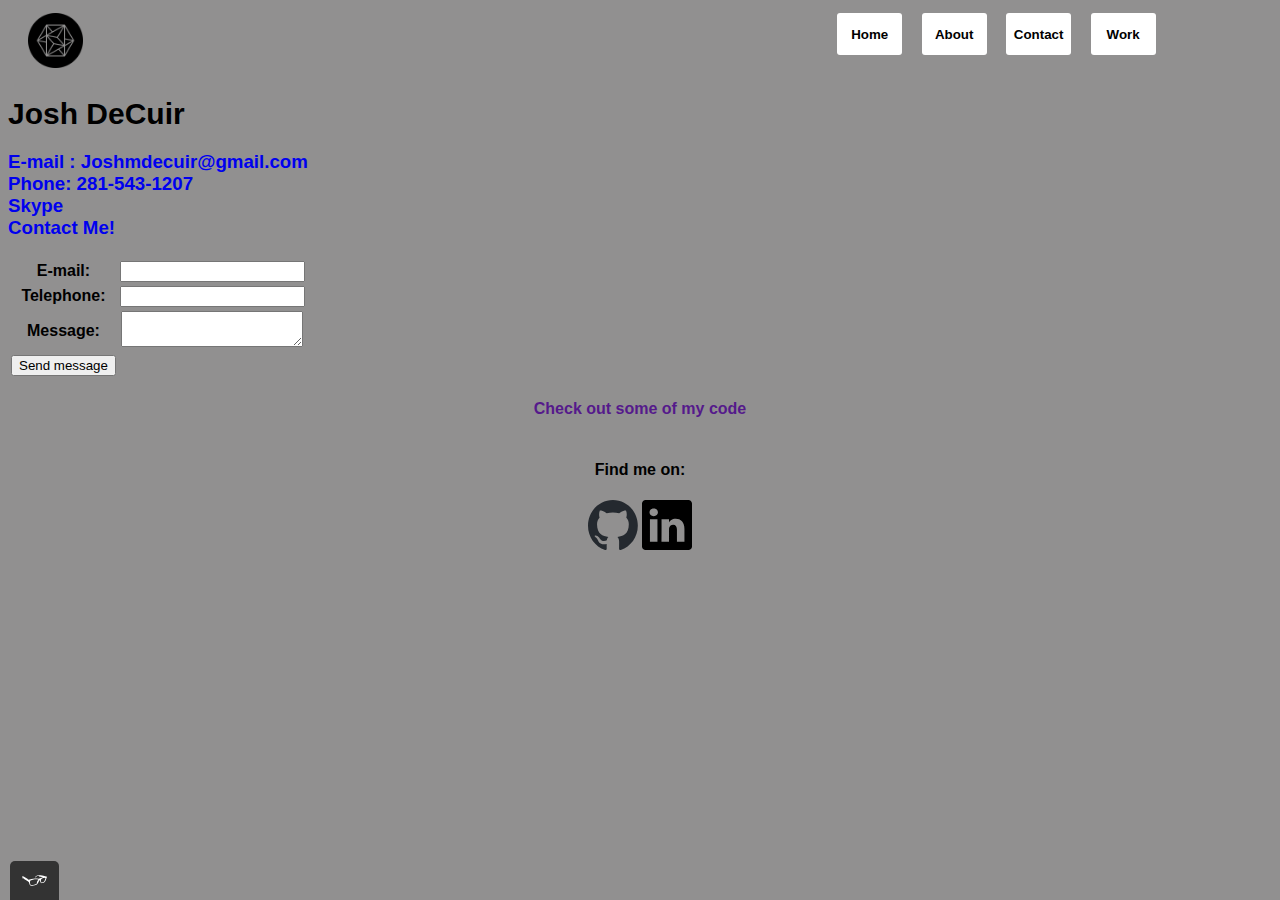
<file: Contact.html>
<!DOCTYPE html>
<html lang="en">
<head>
    <meta name="viewport" content="width=device-width, initial-scale=1">
    <title>Contact Josh DeCuir</title>
    <link rel="shortcut icon" href="Images/favicon-32x32.png">
    <link rel="stylesheet" type="text/css" href="CSS/style.production.css">
    <header class="page-header">
        <img src="Images/caffeine.png" class="page-logo" alt="Coding Image" height="100px" width="200px">
        <div class="menubar" style="float: right;">
            <a href="index.html"><button class="button-menubar">Home</button></a> 
            <a href="About.html"><button class="button-menubar">About</button></a>
            <a href="Contact.html"><button class="button-menubar">Contact</button></a>
            <a href="Work.html"><button class="button-menubar">Work</button></a>
        </div>
    </header>
</head>
<body>
    <main>
        <h1>
            Josh DeCuir
        </h1>
        <h3>
            <a href="mailto:joshmdecuir@gmail.com">E-mail : Joshmdecuir@gmail.com</a><br>
            <a href="tel:2815431207">Phone: 281-543-1207</a><br>
            <a href="skype:joshmdecuir@gmail.com">Skype</a><br>
            <a href="mailto:joshmdecuir@gmail.com">Contact Me!</a>
        </h3>
        <table>
            <tr>
                <th><label class="standard-label" for="contact-email">E-mail: </label></th>
                <th><input type="email" id="contact-email" required="required"></th>
            </tr>
            <tr>
                <th><label class="standard-label">Telephone: </label></th>
                <th><input type="tel" pattern="\d{3}[\-]\d{3}[\-]\d{4}[\-]" required></th>
            </tr>
            <tr>
                <th><label class="standard-label">Message:</label></th>
                <th><textarea maxlength="240" required></textarea></th>
            </tr>
            <tr>
                <th><input type="submit" value="Send message"></th>
            </tr>
        </table>
        <h4 class="center-container">
            <a href>Check out some of my code</a>
        </h4>
    </main>
    <footer class="page-footer">
        <h4>
            Find me on:
        </h4>
        <div>
            <a href="https://github.com/JoshDeCuir" target="_blank">
                <img src="Images/github-mark.svg" alt="GitHub" height="50px" width="50px">
            </a>
            <a href="https://linkedin.com/in/josh-decuir" target="_blank">
                <img src="Images/linkedin.svg" alt="LinkedIn" height="50px" width="50px">
            </a>
        </div>
    </footer>
    <script src="JS/tota11y.min.js"></script>
</body>
</html>
</file>
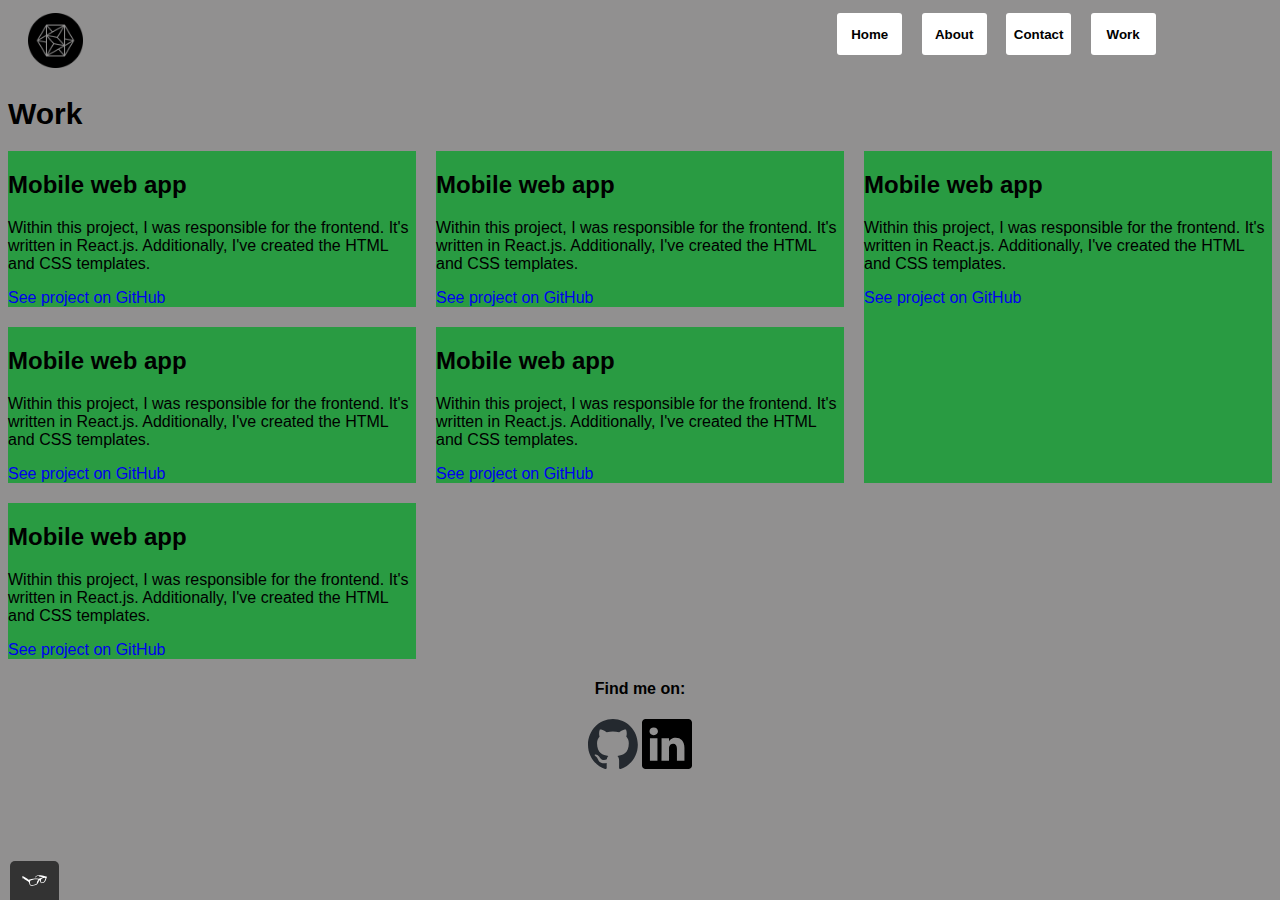
<file: Work.html>
<!DOCTYPE html>
<html lang="en">
<head>
    <meta name="viewport" content="width=device-width, initial-scale=1">
    <title>Josh DeCuir's Projects</title>
    <link rel="shortcut icon" href="Images/favicon-32x32.png">
    <link rel="stylesheet" type="text/css" href="CSS/style.production.css">
    <header class="page-header">
        <img src="Images/caffeine.png" class="page-logo" alt="Coding Image" height="100px" width="200px">
        <div class="menubar" style="float: right;">
            <a href="index.html"><button class="button-menubar">Home</button></a> 
            <a href="About.html"><button class="button-menubar">About</button></a>
            <a href="Contact.html"><button class="button-menubar">Contact</button></a>
            <a href="Work.html"><button class="button-menubar">Work</button></a>
        </div>
    </header>
</head>
<body>
    <h1>Work</h1>
    <div class="grid">
       <!-- Grid items will live here -->
        <div class="grid-projects">
            <h2>Mobile web app</h2>
            <p>
               Within this project, I was responsible for the frontend. It's written in React.js. Additionally, I've created the HTML and CSS templates.
            </p>
            <a href="https://github.com/JoshDeCuir" target="_blank">See project on GitHub</a>
        </div>
        <div class="grid-projects">
            <h2>
                Mobile web app
            </h2>
            <p>
                Within this project, I was responsible for the frontend. It's written in React.js. Additionally, I've created the HTML and CSS templates.
            </p>
            <a href="https://github.com/JoshDeCuir" target="_blank">See project on GitHub</a>
        </div>
        <div class="grid-projects">
            <h2>
                Mobile web app
            </h2>
            <p>
                Within this project, I was responsible for the frontend. It's written in React.js. Additionally, I've created the HTML and CSS templates.
            </p>
            <a href="https://github.com/JoshDeCuir" target="_blank">See project on GitHub</a>
        </div>
        <div class="grid-projects">
            <h2>
                Mobile web app
            </h2>
            <p>
                Within this project, I was responsible for the frontend. It's written in React.js. Additionally, I've created the HTML and CSS templates.
            </p>
            <a href="https://github.com/JoshDeCuir" target="_blank">See project on GitHub</a>
        </div>
        <div class="grid-projects">
            <h2>
                Mobile web app
            </h2>
            <p>
                Within this project, I was responsible for the frontend. It's written in React.js. Additionally, I've created the HTML and CSS templates.
            </p>
            <a href="https://github.com/JoshDeCuir" target="_blank">See project on GitHub</a>
        </div>
        <div class="grid-projects">
            <h2>
                Mobile web app
            </h2>
            <p>
                Within this project, I was responsible for the frontend. It's written in React.js. Additionally, I've created the HTML and CSS templates.
            </p>
            <a href="https://github.com/JoshDeCuir" target="_blank">See project on GitHub</a>
        </div>
    </div>
 <!-- Footer with links to social media profiles -->
 <footer class="page-footer">
    <h4>Find me on:</h4>
    <div>
        <a href="https://github.com/JoshDeCuir" target="_blank">
            <img src="Images/github-mark.svg" alt="GitHub" height="50px" width="50px">
        </a>
        <a href="https://linkedin.com/in/josh-decuir" target="_blank">
            <img src="Images/linkedin.svg" alt="LinkedIn" height="50px" width="50px">
        </a>
    </div>
</footer>
<script src="JS/tota11y.min.js"></script>
</body>
</html>
</file>
<file: CSS/style.production.css>
/*
Colors used

Background color - gray(145,144,144)
text decoration gets rid of underline links
*/
a{text-decoration: none;}
  body {
    background-color: #919090;
    font-family: 'Lucida Sans', 'Lucida Sans Regular', 'Lucida Grande', 'Lucida Sans Unicode', sans-serif;
    font-weight: 400;
    font-size: 16px;
  }
  h1{
    color: #000000;
    font-size: 30px;
    font-weight: 700;
  }
  .menubar{
    float: right;
    right: 20px;
  }
  .page-logo{
    height: 55px;
    width: 55px;
  }

  .button-menubar{
    background-color: #FFFFFF;
    border: 5px;
    height: 42px;
    width: 65px; 
    border-radius: 3px;
    cursor: pointer;
    display: inline-block;
    margin-left: 15px;
    font-weight: bold;
  }
  .button-resume{
    background-color: #FFFFFF;
    padding: 4px;
    border: 5px;
    border-radius: 3px;
    cursor: pointer;
    display: block;
    text-align: center;
    margin-left: 15px;
    font-weight: bold;
  }
  .button-menubar:hover{
    background-color: #06760D;
    opacity: 0.5;
  }
  .button-menubar:active{
    background-color: #0F0569;
  }
  .button-menubar:visited{
    background-color: #97BD0B;
  }
  .page-header{
    display: inline-block;
    width: 90%;
    padding: 5px;
    margin-left: 15px;
    position: relative;
    flex-shrink: 1;
  }
  .page-logo:last-child{
    flex-grow: 0 1 200px;
    text-align: right;
  }
  .profile-pic{
    float: left;
    width: 250px;
    margin-right: 40px;
    height: auto;
    border-radius: 50%;
  }
  .page-footer{
    clear: both;
    display:flex;
    flex-direction: column;
    text-align: center;
  }
  *{
    box-sizing: border-box;
  }
  .center-container {
    display: flex;
    justify-content: center; /* Horizontally center */
    align-items: center; /* Vertically center */
  }
  
  .profile{
    max-width: 700px;
    margin: 0 auto;
  }
  .grid{
    display: grid;
    grid-template-columns: 1fr 1fr 1fr;
    grid-gap: 20px;
    margin: 0;
  }
  .grid-projects{
    display: inline-block;
    background-color: #299B42;
    width: auto;
    min-height: auto;
    margin: 0;
  }
  .grid-projects:last-child{
    grid-column: 3/3;
    grid-row: 1/3;
  }
  @media all and (max-width: 500px) {
    .grid{
      grid-template-columns: 1fr;
      grid-gap: 10px;
    }
  }

  @media all and (min-width:500px) and (max-width:750px){
    .grid{
      grid-template-columns: 1fr 1fr;
      grid-gap: 10px;
    }
  }
  @media all and (max-width:750px){
    .grid{
      grid-gap: 10px;
    }
    .grid-projects:last-child{
      grid-column: auto / auto;
      grid-row: auto / auto;
    }
    h1{
      font-size: 22px;
    }
  }
  @keyframes color-change{
    0%{
      fill:#edc655;
    }
    50%{
      fill:#fcffad;
    }
    100%{
      fill:#f76414;
    }
  }
  @keyframes cloud-move{
    from{
      transform: translate(0px,50px);
    }
    to{
      transform: translate(200px,50px);
    }
  }
  @keyframes cloud-move-reverse{
    from{
      transform: translate(446px,48px);
    }
    to{
      transform: translate(100px,48px);
    }
  }
  
  .sun{
    animation: 4s color-change infinite alternate linear;
    /*Another way of doing the sun animation
    animation-duration: 4s;
    animation-name: color-change;
    animation-iteration-count: infinite;
    animation-direction: alternate;
    animation-timing-function: linear;
    */
  }
  .cloud-front{
    animation: 30s cloud-move infinite alternate linear;
    /*Another was of having the clouds move
    animation-duration: 30s;
    animation-name: cloud-move;
    animation-iteration-count: infinite;
    animation-direction: alternate;
    animation-timing-function: linear;
    */
  }
  .cloud-back{
    animation: 34s cloud-move-reverse infinite alternate linear;
  }
</file>
